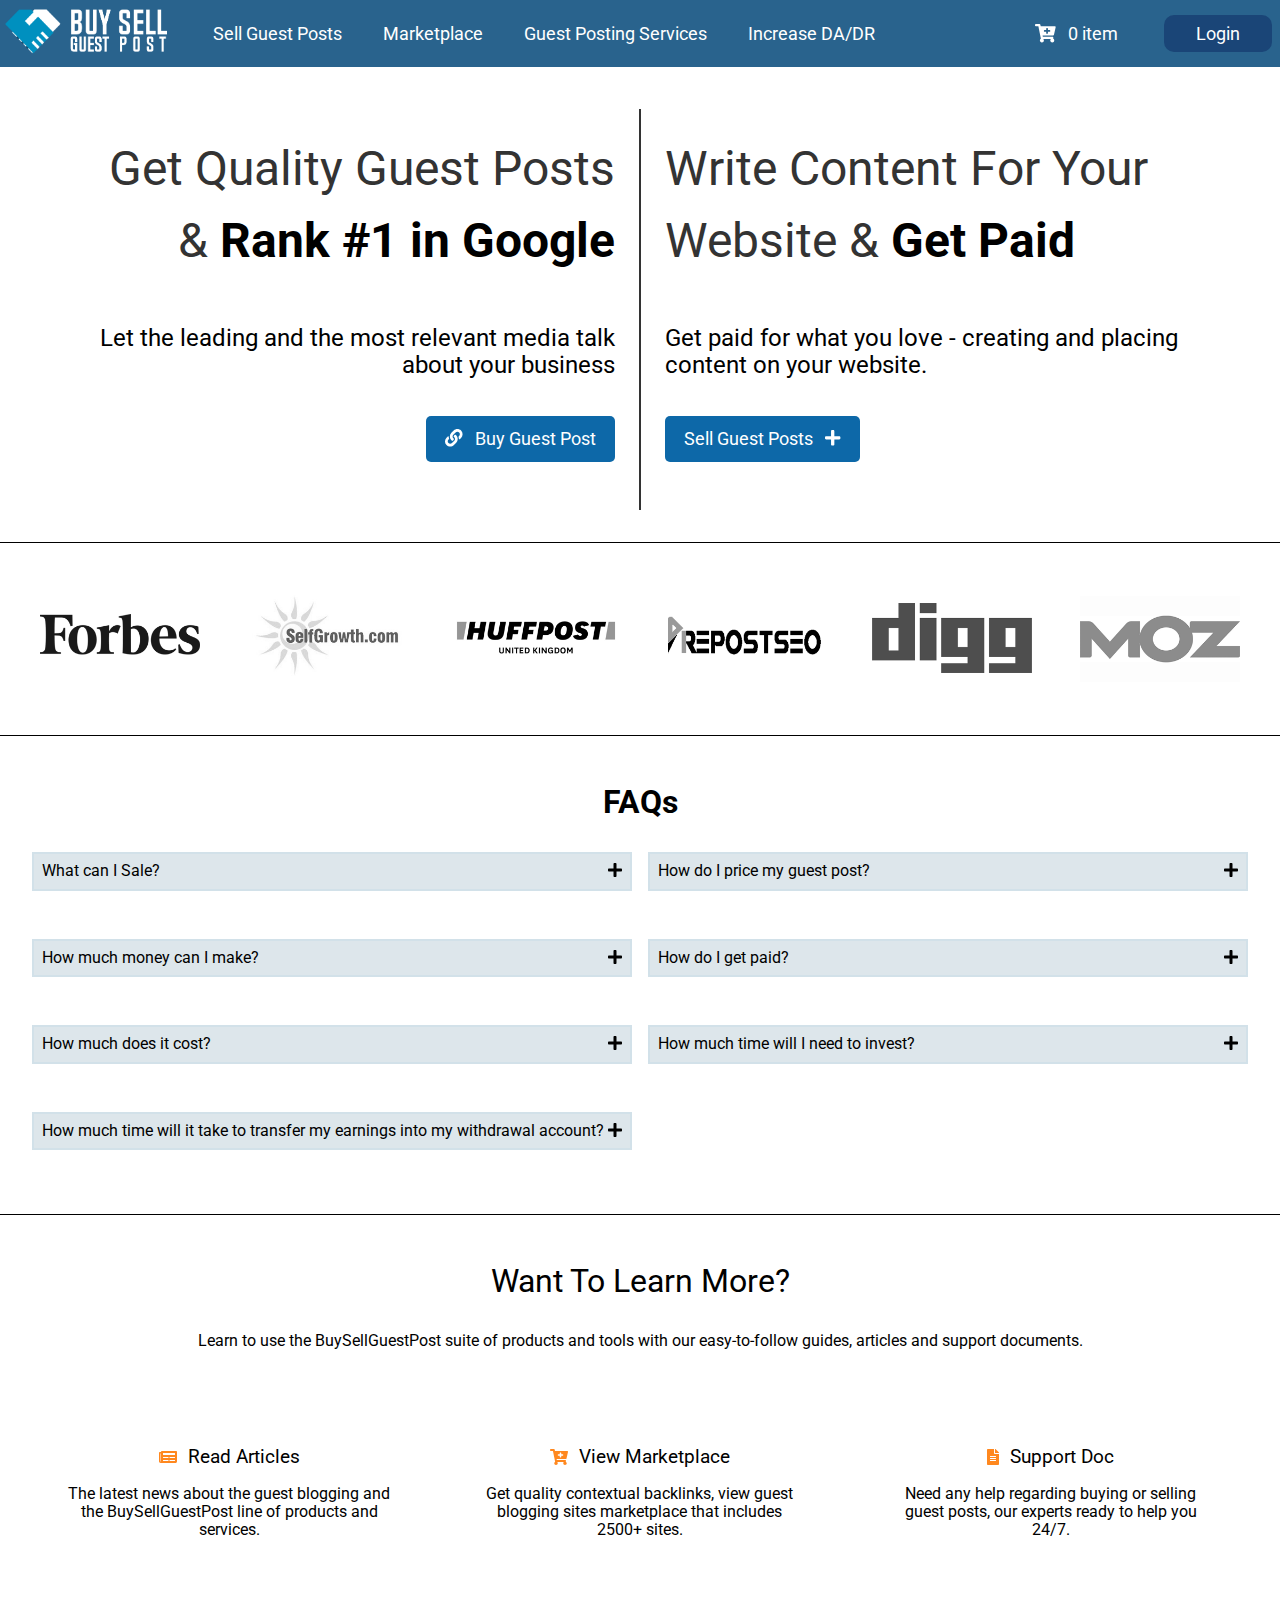
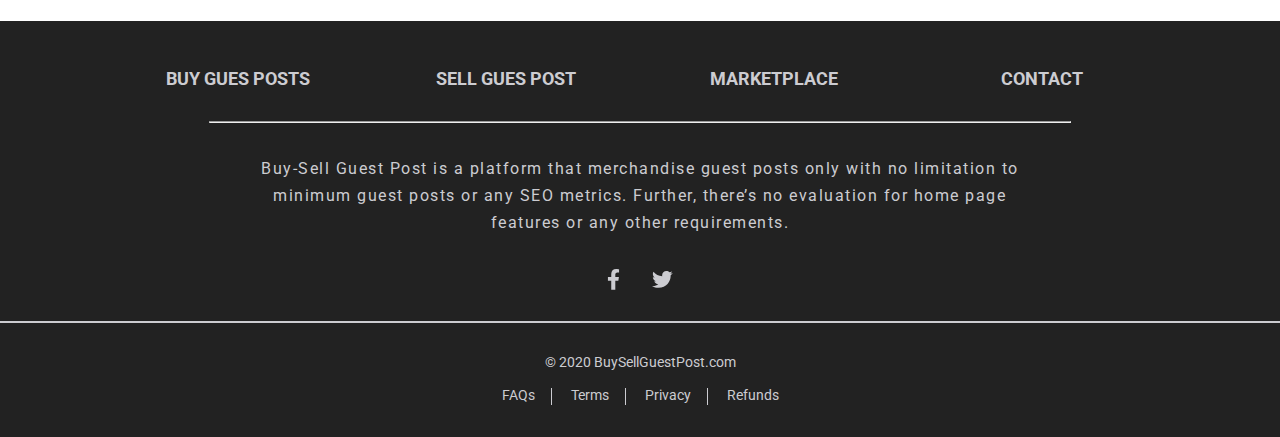
<file: index.html>
<!DOCTYPE html>
<html lang="en">

<head>
    <meta charset="UTF-8">
    <meta name="viewport" content="width=device-width, initial-scale=1.0">
    <title>Amit´s Website</title>
    <!-- Here we add Roboto Font of Google -->
    <link rel="preconnect" href="https://fonts.gstatic.com">
    <link rel="stylesheet" id="fontsGoogle">
    <!-- Here we use fontawesome 5.15.1 -->
    <script src="js/allFontAwesome.js"></script>
    <!-- Here we use normalize.css for nomalizer the styles css -->
    <link rel="stylesheet" href="css/normalize.css">
    <!-- Principal Styles -->
    <link rel="stylesheet" href="css/styles.css">
</head>

<body>
    <nav class="navigation" id="nav">
        <div class="nav">
            <div class="cMenuT">
                <a id="lindex">
                    <img src="../../img/logo.png" class="nav__link--logo" alt="Logo X">
                </a>
                <div id="menuT" class="navigation__menuT">
                    <i class="fas fa-bars"></i>
                </div>
            </div>
            <div class="contMenu desactive" id="contNav">
                <div class="nav__link">
                    <ul class="nav__link--navbar">
                        <li class="navbar">
                            <a class="navbar__link" id="lsgp">Sell Guest Posts</a>
                        </li>
                        <li class="navbar">
                            <a class="navbar__link" id="lmp">Marketplace</a>
                        </li>
                        <li class="navbar">
                            <a class="navbar__link" id="lgps">Guest Posting Services</a>
                        </li>
                        <li class="navbar">
                            <a class="navbar__link" id="ldaDr">Increase DA/DR</a>
                        </li>
                    </ul>
                </div>
                <div class="nav__cardAndLogin">
                    <ul class="nav__cardAndLogin--ul">
                        <a class="cart" id="lcart">
                            <li class="numberItem"><i class="fas fa-cart-plus cart"></i> 0 item</li>
                        </a>
                        <li class="login"><a id="llogin">Login</a></li>
                    </ul>
                </div>
            </div>
        </div>
    </nav>
    <main class="main mainA" id="fean">
        <article class="main__article text-right-b">
            <h2 class="main__article--title">
                Get Quality Guest Posts & <strong>Rank #1 in Google</strong>
            </h2>
            <p class="main__article--text">
                Let the leading and the most relevant media talk about your business
            </p>
            <div>
                <a id="bBgp" class="btn"><i class="fas fa-link iconBtn-right"></i> Buy Guest Post</a>
            </div>
        </article>
        <article class="main__article text-left-b">
            <h2 class="main__article--title">
                Write Content For Your Website & <strong>Get Paid</strong>
            </h2>
            <p class="main__article--text">
                Get paid for what you love - creating and placing content on your website.
            </p>
            <div>
                <a id="bSgp" class="btn">Sell Guest Posts <i class="fas fa-plus iconBtn-left"></i></a>
            </div>
        </article>
    </main>
    <div class="patners">
        <img src="img/f-1.png" class="patners__img" alt="">
        <img src="img/f-2.png" class="patners__img" alt="">
        <img src="img/f-3.png" class="patners__img" alt="">
        <img src="img/f-4.png" class="patners__img" alt="">
        <img src="img/f-5.png" class="patners__img" alt="">
        <img src="img/f-6.png" class="patners__img" alt="">
    </div>
    <div class="contFaqs">
        <h2 class="faqsTitle">
            FAQs
        </h2>
        <div class="faqs">
            <div class="faqs__item">
                <p class="btnItem">
                    What can I Sale?
                    <spam class="plus">
                        <i class="fas fa-plus"></i>
                    </spam>
                    <spam class="minus">
                        <i class="fas fa-minus"></i>
                    </spam>
                </p>
                <div class="contentFaqs">
                    <p>
                        Buy-Sell Guest Post is a platform that merchandise guest posts only with no limitation to
                        minimum guest posts or any SEO metrics. Further, there’s no evaluation for home page features or
                        any
                        other requirements.
                    </p>
                </div>
            </div>
            <div class="faqs__item">
                <p class="btnItem">
                    How do I price my guest post?
                    <spam class="plus">
                        <i class="fas fa-plus"></i>
                    </spam>
                    <spam class="minus">
                        <i class="fas fa-minus"></i>
                    </spam>
                </p>
                <div class="contentFaqs">
                    <p>
                        You can price the guest post whatever you want. On BSGP, the pricing starts from $5 while it
                        goes for unlimited valuation. It is recommended to set your price according to the value of your
                        website.
                    </p>
                </div>
            </div>
            <div class="faqs__item">
                <p class="btnItem">
                    How much money can I make?
                    <spam class="plus">
                        <i class="fas fa-plus"></i>
                    </spam>
                    <spam class="minus">
                        <i class="fas fa-minus"></i>
                    </spam>
                </p>
                <div class="contentFaqs">
                    <p>
                        This is depending on you because many of the sellers are working full time while some are
                        considering this platform as part-time work. You can use the BSGP platform as much as you want
                        and make some extra money out of it.
                    </p>
                </div>
            </div>
            <div class="faqs__item">
                <p class="btnItem">
                    How do I get paid?
                    <spam class="plus">
                        <i class="fas fa-plus"></i>
                    </spam>
                    <spam class="minus">
                        <i class="fas fa-minus"></i>
                    </spam>
                </p>
                <div class="contentFaqs">
                    <p>
                        Once you complete your order, you can withdraw your balance anytime through your buyer/seller
                        account. Currently, we have two methods for withdrawal including PayPal and Pioneer.
                    </p>
                </div>
            </div>
            <div class="faqs__item">
                <p class="btnItem">
                    How much does it cost?
                    <spam class="plus">
                        <i class="fas fa-plus"></i>
                    </spam>
                    <spam class="minus">
                        <i class="fas fa-minus"></i>
                    </spam>
                </p>
                <div class="contentFaqs">
                    <p>
                        There are no joining fees for the BSGP whereas you don’t any subscription charges to list your
                        websites. We just charge 10% of each transaction while the rest 90% is yours.
                    </p>
                </div>
            </div>
            <div class="faqs__item">
                <p class="btnItem">
                    How much time will I need to invest?
                    <spam class="plus">
                        <i class="fas fa-plus"></i>
                    </spam>
                    <spam class="minus">
                        <i class="fas fa-minus"></i>
                    </spam>
                </p>
                <div class="contentFaqs">
                    <p>
                        This platform is very flexible. Once you learn the methods of performing in the marketplace then
                        the time depends on you. You can work for a spare time while this platform is available to work
                        for full time.
                    </p>
                </div>
            </div>
            <div class="faqs__item">
                <p class="btnItem">
                    How much time will it take to transfer my earnings into my withdrawal account?
                    <spam class="plus">
                        <i class="fas fa-plus"></i>
                    </spam>
                    <spam class="minus">
                        <i class="fas fa-minus"></i>
                    </spam>
                </p>
                <div class="contentFaqs">
                    <p>
                        Once you complete your order, your earnings would be transferred to your BSGP account
                        immediately. It would require 30 days to transfer it in your withdrawal account (PayPal or
                        Payoneer).
                        <br>
                        <br>
                        Please note that we review every payment withdrawal request. Kindy make sure your given
                        backlinks stay live to make your payment clear.

                    </p>
                </div>
            </div>
        </div>
    </div>
    <div class="learn tac">
        <h2 class="learn__title">
            Want To Learn More?
        </h2>
        <p class="learn__description">
            Learn to use the BuySellGuestPost suite of products and tools with our easy-to-follow guides, articles and
            support documents.
        </p>
        <div class="learn__more">
            <div class="learnCard">
                <div class="learTitle">
                    <div class="iconLearn">
                        <i class="fas fa-newspaper"></i>
                    </div>
                    <h3>Read Articles</h3>
                </div>
                <p>
                    The latest news about the guest blogging and the BuySellGuestPost line of products and services.
                </p>
            </div>
            <a class="learnCard" id="linkM">
                <div class="learTitle">
                    <div class="iconLearn">
                        <i class="fas fa-cart-plus"></i>
                    </div>
                    <h3>View Marketplace</h3>
                </div>
                <p>
                    Get quality contextual backlinks, view guest blogging sites marketplace that includes 2500+ sites.
                </p>
            </a>
            <div class="learnCard">
                <div class="learTitle">
                    <div class="iconLearn">
                        <i class="fas fa-file-alt"></i>
                    </div>
                    <h3>Support Doc</h3>
                </div>
                <p>
                    Need any help regarding buying or selling guest posts, our experts ready to help you 24/7.
                </p>
            </div>
        </div>
    </div>
    <footer class="footer">
        <div class="firtSection">
            <div class="footer__links">
                <a href="#" class="linksF" id="fbgp">Buy gues posts</a>
                <a href="#" class="linksF" id="fsgp">Sell gues post</a>
                <a href="#" class="linksF" id="fmp">Marketplace</a>
                <a href="#" class="linksF" id="fb">Blog</a>
                <a href="#" class="linksF" id="fc">Contact</a>
            </div>
            <hr class="fS">
            <div class="footer__description">
                Buy-Sell Guest Post is a platform that merchandise guest posts only with no limitation to minimum guest
                posts or any SEO metrics. Further, there’s no evaluation for home page features or any other
                requirements.
            </div>
            <div class="social">
                <i class="socialIcons fab fa-facebook-f"></i>
                <i class="socialIcons fab fa-twitter"></i>
            </div>
        </div>
        <div class="secondSection">
            &copy; 2020 BuySellGuestPost.com
            <div class="secondSectionLink">
                <a href="#" class="sSecLink" id="ff">FAQs</a>
                <a href="#" class="sSecLink" id="ft">Terms</a>
                <a href="#" class="sSecLink" id="fp">Privacy</a>
                <a href="#" class="sSecLink" id="fr">Refunds</a>
            </div>
        </div>
    </footer>
    <script src="js/main.js"></script>
    <script>
        //   "b" does reference to button or a with class btn
        let bsgp = document.getElementById("bSgp"),
            bbgp = document.getElementById("bBgp")
        bsgp.href = sgp;
        bbgp.href = mp;
    </script>
</body>

</html>
</file>
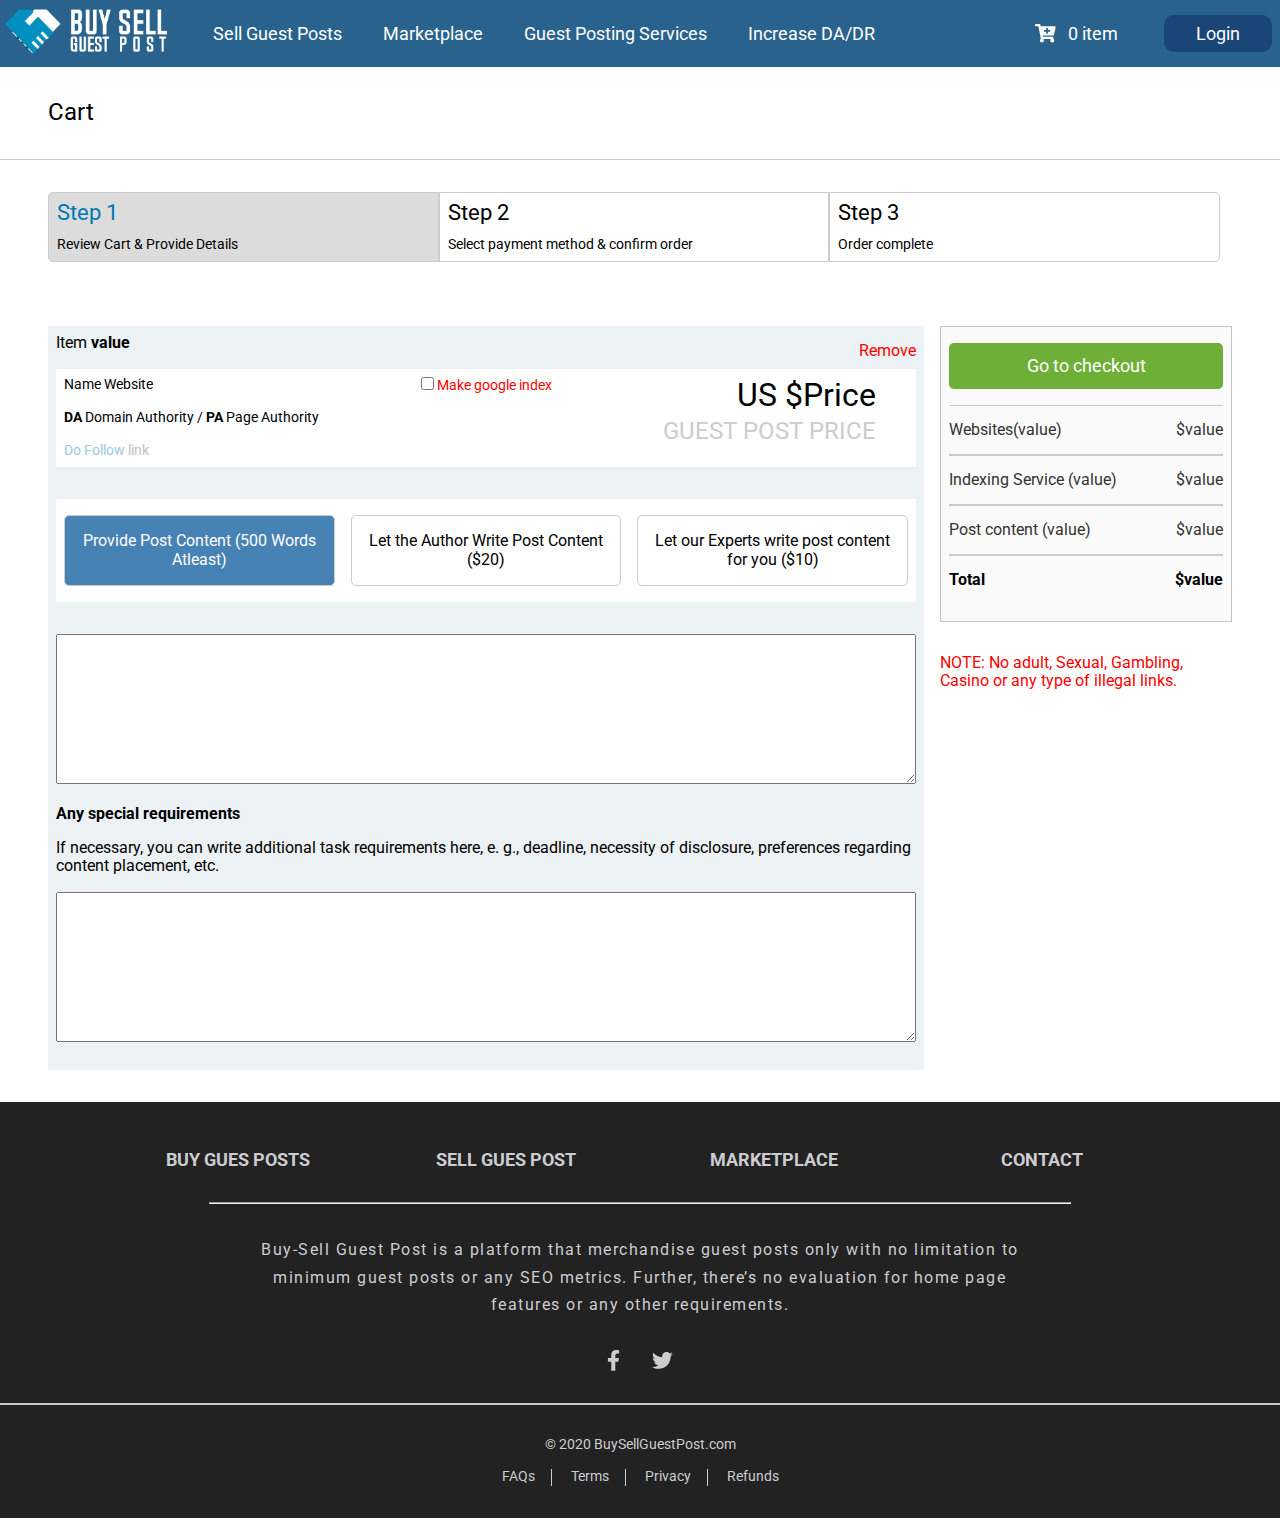
<file: pages/cart/index.html>
<!DOCTYPE html>
<html lang="en">

<head>
    <meta charset="UTF-8">
    <meta name="viewport" content="width=device-width, initial-scale=1.0">
    <title>Cart</title>
    <!-- Here we add Roboto Font of Google -->
    <link rel="preconnect" href="https://fonts.gstatic.com">
    <link rel="stylesheet" id="fontsGoogle">
    <!-- Here we use fontawesome 5.15.1 -->
    <script src="../../js/allFontAwesome.js"></script>
    <!-- Here we use normalize.css for nomalizer the styles css -->
    <link rel="stylesheet" href="../../css/normalize.css">
    <!-- Principal Styles -->
    <link rel="stylesheet" href="../../css/styles.css">
    <!-- Styles of the pages -->
    <link rel="stylesheet" href="cart.css">
</head>

<body>
    <nav class="navigation" id="nav">
        <div class="nav">
            <div class="cMenuT">
                <a id="lindex">
                    <img src="../../img/logo.png" class="nav__link--logo" alt="Logo X">
                </a>
                <div id="menuT" class="navigation__menuT">
                    <i class="fas fa-bars"></i>
                </div>
            </div>
            <div class="contMenu desactive" id="contNav">
                <div class="nav__link">
                    <ul class="nav__link--navbar">
                        <li class="navbar">
                            <a class="navbar__link" id="lsgp">Sell Guest Posts</a>
                        </li>
                        <li class="navbar">
                            <a class="navbar__link" id="lmp">Marketplace</a>
                        </li>
                        <li class="navbar">
                            <a class="navbar__link" id="lgps">Guest Posting Services</a>
                        </li>
                        <li class="navbar">
                            <a class="navbar__link" id="ldaDr">Increase DA/DR</a>
                        </li>
                    </ul>
                </div>
                <div class="nav__cardAndLogin">
                    <ul class="nav__cardAndLogin--ul">
                        <a class="cart" id="lcart">
                            <li class="numberItem"><i class="fas fa-cart-plus cart"></i> 0 item</li>
                        </a>
                        <li class="login"><a id="llogin">Login</a></li>
                    </ul>
                </div>
            </div>
        </div>
    </nav>
    <header class="main header" id="fean">
        <h2 class="titleMp">
            Cart
        </h2>
    </header>
    <div class="main mainC">
        <div class="steps">
            <div class="step active">
                <h2 class="titleS">Step 1</h2>
                <p>Review Cart & Provide Details</p>
            </div>
            <div class="step">
                <h2 class="titleS">Step 2</h2>
                <p>Select payment method & confirm order</p>
            </div>
            <div class="step">
                <h2 class="titleS">Step 3</h2>
                <p>Order complete</p>
            </div>
        </div>
    </div>
    <div class="main mBuy">
        <div class="items">
            <form class="item">
                <div class="nI">
                    <p class="dI">Item <span class="dSI">value</span></p>
                    <button class="remove">Remove</button>
                </div>
                <div class="descriptionI">
                    <div class="oneI">
                        <p>Name Website</p><br>
                        <p><span class="dSI">DA</span> Domain Authority / <span class="dSI">PA</span> Page Authority</p>
                        <br>
                        <p class="follow">Do Follow <span class="lFollow">link</span></p>
                    </div>
                    <div class="twoI">
                        <input type="checkbox" name="index" id="index">
                        <label for="index">Make google index</label>
                    </div>
                    <div class="treeI">
                        <p class="price">
                            US $Price
                        </p>
                        <p class="addP">
                            Guest post price
                        </p>
                    </div>
                </div>
                <div class="content">
                    <div class="sChose">
                        <button class="chose active">
                            Provide Post Content (500 Words Atleast)
                        </button>
                        <button class="chose">
                            Let the Author Write Post Content ($20)
                        </button>
                        <button class="chose">
                            Let our Experts write post content for you ($10)
                        </button>
                    </div>
                    <textarea name="post" id="post"></textarea>
                    <p class="titleC">
                        Any special requirements
                    </p>
                    <p class="descriptionC">
                        If necessary, you can write additional task requirements here, e. g., deadline, necessity of
                        disclosure, preferences
                        regarding content placement, etc.
                    </p>
                    <textarea name="addR" id="addR"></textarea>
                </div>
            </form>
        </div>
        <div class="checkout">
            <div class="main cM">
                <a class="btn btnC" id="checkout">
                    Go to checkout
                </a>
                <div class="service">
                    <p>Websites(value)</p>
                    <p>$value</p>
                </div>
                <div class="service">
                    <p>Indexing Service (value)</p>
                    <p>$value</p>
                </div>
                <div class="service">
                    <p>Post content (value)</p>
                    <p>$value</p>
                </div>
                <div class="service t">
                    <p>Total</p>
                    <p>$value</p>
                </div>
            </div>
            <p class="note">
                NOTE: No adult, Sexual, Gambling, Casino or any type of illegal links.
            </p>
        </div>
    </div>
    <footer class="footer">
        <div class="firtSection">
            <div class="footer__links">
                <a href="#" class="linksF" id="fbgp">Buy gues posts</a>
                <a href="#" class="linksF" id="fsgp">Sell gues post</a>
                <a href="#" class="linksF" id="fmp">Marketplace</a>
                <a href="#" class="linksF" id="fb">Blog</a>
                <a href="#" class="linksF" id="fc">Contact</a>
            </div>
            <hr class="fS">
            <div class="footer__description">
                Buy-Sell Guest Post is a platform that merchandise guest posts only with no limitation to minimum guest
                posts or any SEO metrics. Further, there’s no evaluation for home page features or any other
                requirements.
            </div>
            <div class="social">
                <i class="socialIcons fab fa-facebook-f"></i>
                <i class="socialIcons fab fa-twitter"></i>
            </div>
        </div>
        <div class="secondSection">
            &copy; 2020 BuySellGuestPost.com
            <div class="secondSectionLink">
                <a href="#" class="sSecLink" id="ff">FAQs</a>
                <a href="#" class="sSecLink" id="ft">Terms</a>
                <a href="#" class="sSecLink" id="fp">Privacy</a>
                <a href="#" class="sSecLink" id="fr">Refunds</a>
            </div>
        </div>
    </footer>
    <script src="../../js/main.js"></script>
    <script src="main.js">
    </script>
</body>

</html>
</file>
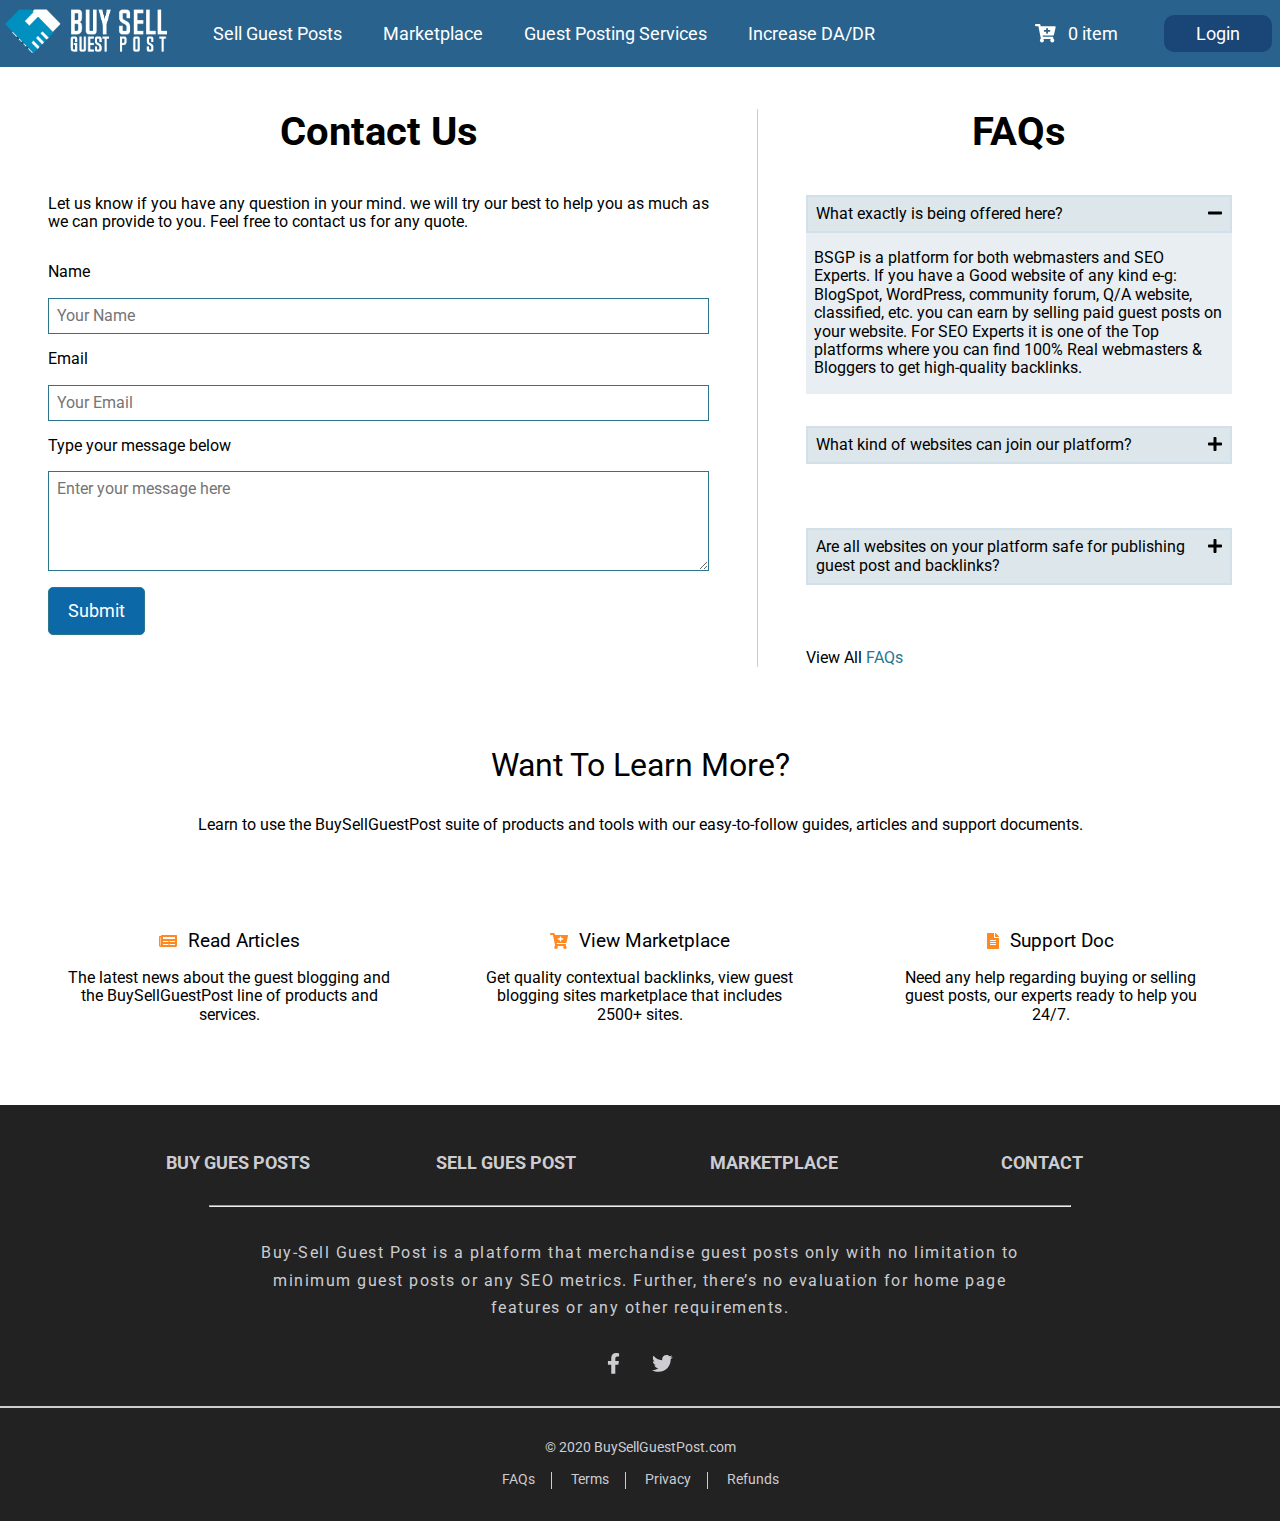
<file: pages/contact/index.html>
<!DOCTYPE html>
<html lang="en">

<head>
    <meta charset="UTF-8">
    <meta name="viewport" content="width=device-width, initial-scale=1.0">
    <title>Contact Us</title>
    <!-- Here we add Roboto Font of Google -->
    <link rel="preconnect" href="https://fonts.gstatic.com">
    <link rel="stylesheet" id="fontsGoogle">
    <!-- Here we use fontawesome 5.15.1 -->
    <script src="../../js/allFontAwesome.js"></script>
    <!-- Here we use normalize.css for nomalizer the styles css -->
    <link rel="stylesheet" href="../../css/normalize.css">
    <!-- Principal Styles -->
    <link rel="stylesheet" href="../../css/styles.css">
    <!-- Styles of the pages -->
    <link rel="stylesheet" href="contact.css">
</head>

<body>
    <nav class="navigation" id="nav">
        <div class="nav">
            <div class="cMenuT">
                <a id="lindex">
                    <img src="../../img/logo.png" class="nav__link--logo" alt="Logo X">
                </a>
                <div id="menuT" class="navigation__menuT">
                    <i class="fas fa-bars"></i>
                </div>
            </div>
            <div class="contMenu desactive" id="contNav">
                <div class="nav__link">
                    <ul class="nav__link--navbar">
                        <li class="navbar">
                            <a class="navbar__link" id="lsgp">Sell Guest Posts</a>
                        </li>
                        <li class="navbar">
                            <a class="navbar__link" id="lmp">Marketplace</a>
                        </li>
                        <li class="navbar">
                            <a class="navbar__link" id="lgps">Guest Posting Services</a>
                        </li>
                        <li class="navbar">
                            <a class="navbar__link" id="ldaDr">Increase DA/DR</a>
                        </li>
                    </ul>
                </div>
                <div class="nav__cardAndLogin">
                    <ul class="nav__cardAndLogin--ul">
                        <a class="cart" id="lcart">
                            <li class="numberItem"><i class="fas fa-cart-plus cart"></i> 0 item</li>
                        </a>
                        <li class="login"><a id="llogin">Login</a></li>
                    </ul>
                </div>
            </div>
        </div>
    </nav>
    <div class="main" id="fean">
        <div class="fBlock">
            <h2 class="title">
                Contact Us
            </h2>
            <p class="descriptionF">
                Let us know if you have any question in your mind. we will try our best to help you as much as we can
                provide to you. Feel free to contact us for any quote.
            </p>
            <form action="">
                <label for="name">Name</label>
                <input type="text" id="name" name="name" placeholder="Your Name">
                <label for="Email">Email</label>
                <input type="email" name="email" id="email" placeholder="Your Email">
                <label for="message">Type your message below</label>
                <textarea name="message" id="message" placeholder="Enter your message here"></textarea>
                <input type="submit" value="Submit" class="btn">
            </form>
        </div>
        <div class="sBlock">
            <h2 class="title">
                FAQs
            </h2>
            <div class="faqs">
                <div class="faqs__item">
                    <p class="btnItem active">
                        What exactly is being offered here?
                        <spam class="plus">
                            <i class="fas fa-plus"></i>
                        </spam>
                        <spam class="minus">
                            <i class="fas fa-minus"></i>
                        </spam>
                    </p>
                    <div class="contentFaqs">
                        <p>
                            BSGP is a platform for both webmasters and SEO Experts. If you have a Good website of any
                            kind e-g: BlogSpot, WordPress,
                            community forum, Q/A website, classified, etc. you can earn by selling paid guest posts on
                            your website. For SEO Experts
                            it is one of the Top platforms where you can find 100% Real webmasters & Bloggers to get
                            high-quality backlinks.
                        </p>
                    </div>
                </div>
                <div class="faqs__item">
                    <p class="btnItem">
                        What kind of websites can join our platform?
                        <spam class="plus">
                            <i class="fas fa-plus"></i>
                        </spam>
                        <spam class="minus">
                            <i class="fas fa-minus"></i>
                        </spam>
                    </p>
                    <div class="contentFaqs">
                        <p>
                            Any Type of website can join BSGP for selling guest posts. There is no restriction if you
                            are the owner of forum, web 2.0, blog, Q-A site or an author of some premium websites, you
                            can submit website and sell guest posts.
                        </p>
                    </div>
                </div>
                <div class="faqs__item">
                    <p class="btnItem">
                        Are all websites on your platform safe for publishing guest post and backlinks?
                        <spam class="plus">
                            <i class="fas fa-plus"></i>
                        </spam>
                        <spam class="minus">
                            <i class="fas fa-minus"></i>
                        </spam>
                    </p>
                    <div class="contentFaqs">
                        <p>
                            Yes, it 100% Safe for SEO and backlinks. Any Guest post your purchase came from a real
                            website. BSGP post is a marketplace where different bloggers have submitted their websites.
                            These websites are 100% real and filtered from our quality department.
                        </p>
                    </div>
                </div>
            </div>
            <p>View All <a href="/pages/faqs" class="lF">FAQs</a></p>
        </div>
    </div>
    <div class="learn tac">
        <h2 class="learn__title">
            Want To Learn More?
        </h2>
        <p class="learn__description">
            Learn to use the BuySellGuestPost suite of products and tools with our easy-to-follow guides, articles
            and
            support documents.
        </p>
        <div class="learn__more">
            <div class="learnCard">
                <div class="learTitle">
                    <div class="iconLearn">
                        <i class="fas fa-newspaper"></i>
                    </div>
                    <h3>Read Articles</h3>
                </div>
                <p>
                    The latest news about the guest blogging and the BuySellGuestPost line of products and services.
                </p>
            </div>
            <a class="learnCard" id="linkM">
                <div class="learTitle">
                    <div class="iconLearn">
                        <i class="fas fa-cart-plus"></i>
                    </div>
                    <h3>View Marketplace</h3>
                </div>
                <p>
                    Get quality contextual backlinks, view guest blogging sites marketplace that includes 2500+
                    sites.
                </p>
            </a>
            <div class="learnCard">
                <div class="learTitle">
                    <div class="iconLearn">
                        <i class="fas fa-file-alt"></i>
                    </div>
                    <h3>Support Doc</h3>
                </div>
                <p>
                    Need any help regarding buying or selling guest posts, our experts ready to help you 24/7.
                </p>
            </div>
        </div>
    </div>
    <footer class="footer">
        <div class="firtSection">
            <div class="footer__links">
                <a href="#" class="linksF" id="fbgp">Buy gues posts</a>
                <a href="#" class="linksF" id="fsgp">Sell gues post</a>
                <a href="#" class="linksF" id="fmp">Marketplace</a>
                <a href="#" class="linksF" id="fb">Blog</a>
                <a href="#" class="linksF" id="fc">Contact</a>
            </div>
            <hr class="fS">
            <div class="footer__description">
                Buy-Sell Guest Post is a platform that merchandise guest posts only with no limitation to minimum guest
                posts or any SEO metrics. Further, there’s no evaluation for home page features or any other
                requirements.
            </div>
            <div class="social">
                <i class="socialIcons fab fa-facebook-f"></i>
                <i class="socialIcons fab fa-twitter"></i>
            </div>
        </div>
        <div class="secondSection">
            &copy; 2020 BuySellGuestPost.com
            <div class="secondSectionLink">
                <a href="#" class="sSecLink" id="ff">FAQs</a>
                <a href="#" class="sSecLink" id="ft">Terms</a>
                <a href="#" class="sSecLink" id="fp">Privacy</a>
                <a href="#" class="sSecLink" id="fr">Refunds</a>
            </div>
        </div>
    </footer>
    <script src="../../js/main.js"></script>
</body>

</html>
</file>
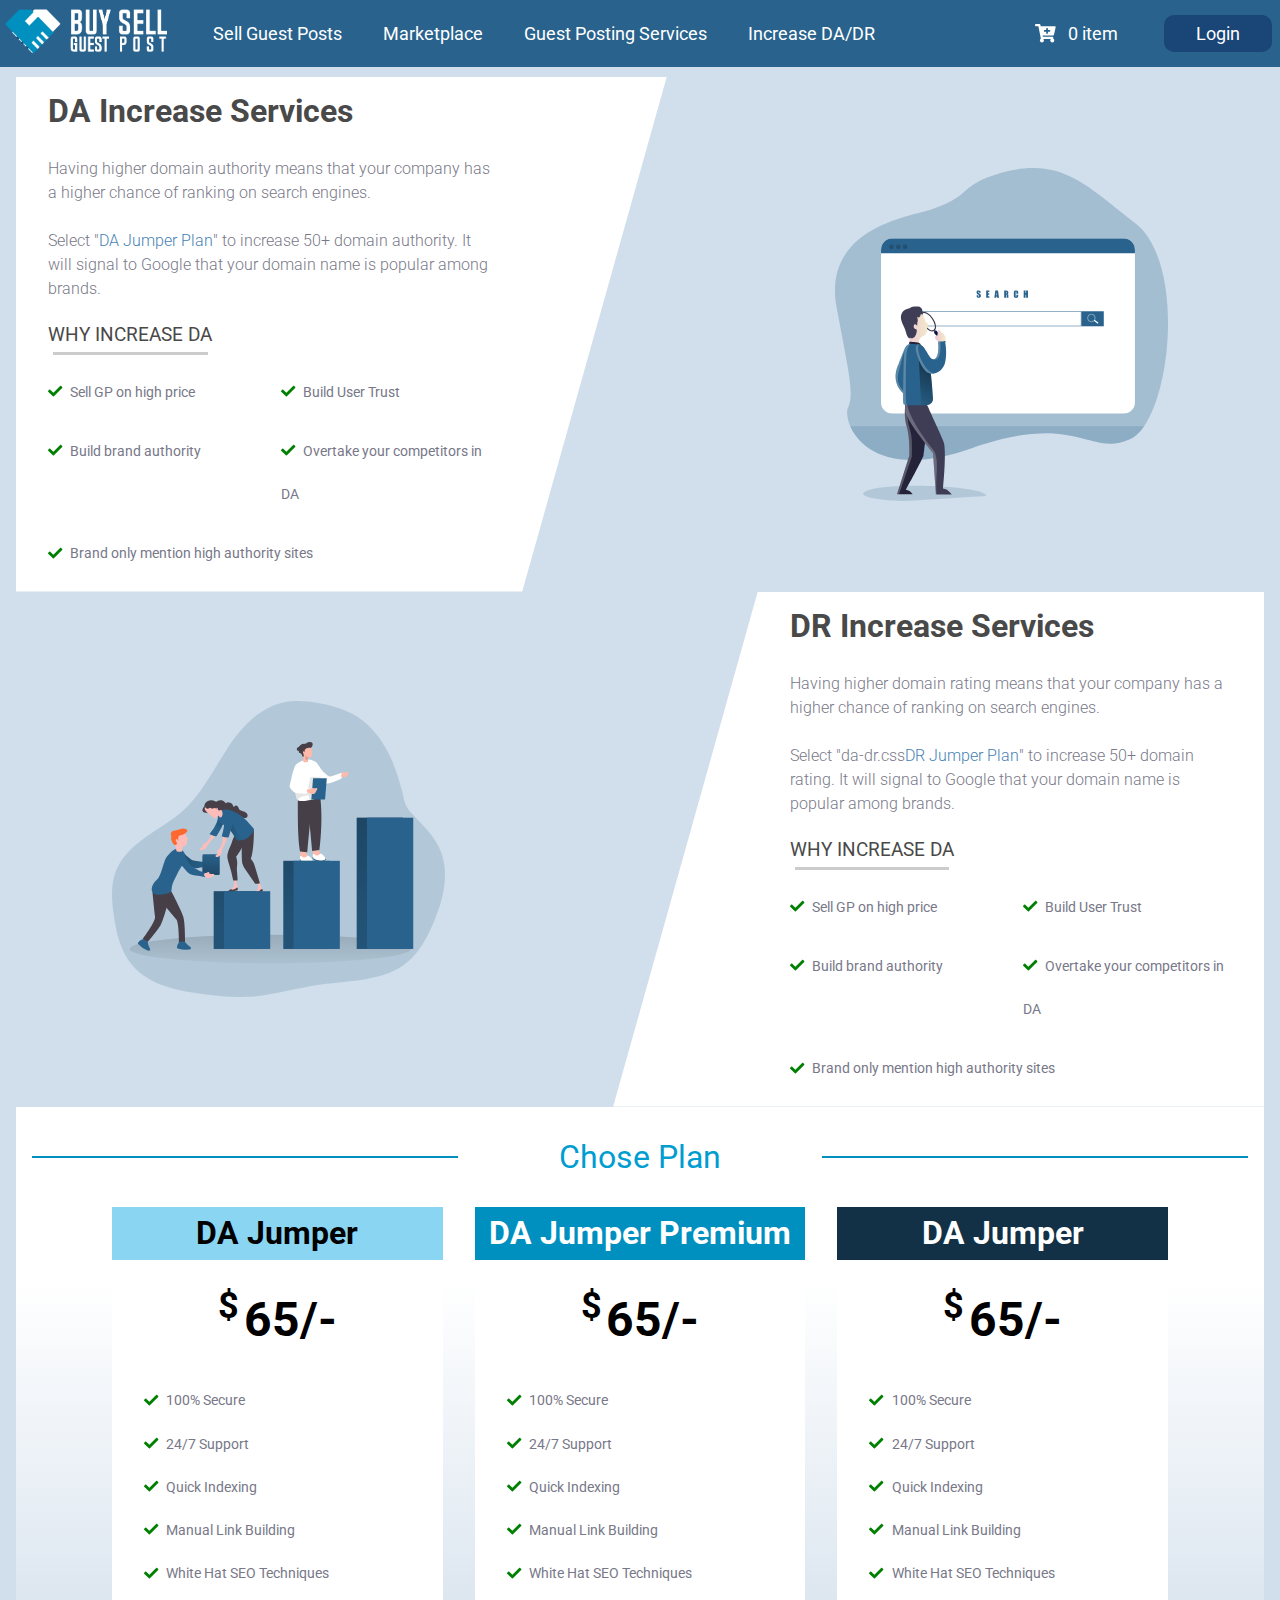
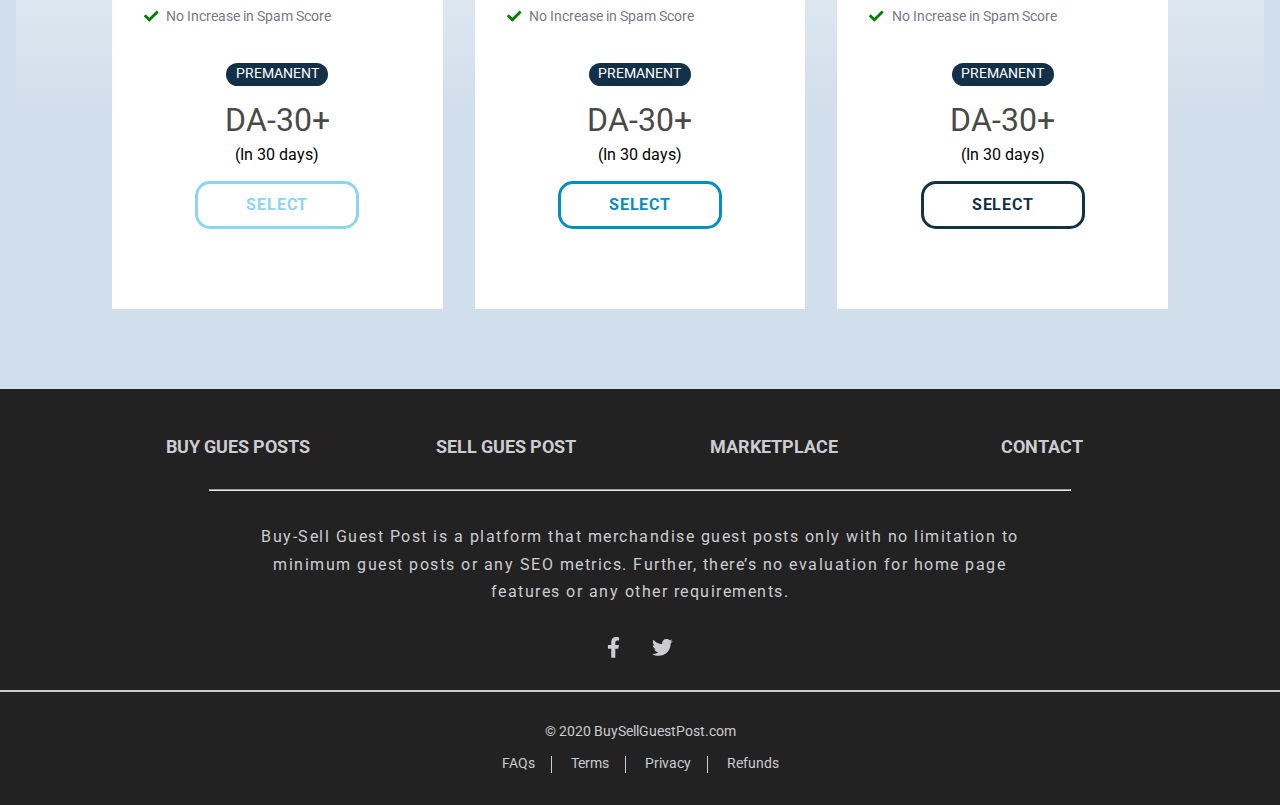
<file: pages/da-dr/index.html>
<!DOCTYPE html>
<html lang="en">

<head>
    <meta charset="UTF-8">
    <meta name="viewport" content="width=device-width, initial-scale=1.0">
    <title>Increase DA/DR</title>
    <!-- Here we add Roboto Font of Google -->
    <link rel="preconnect" href="https://fonts.gstatic.com">
    <link rel="stylesheet" id="fontsGoogle">
    <!-- Here we use fontawesome 5.15.1 -->
    <script src="../../js/allFontAwesome.js"></script>
    <!-- Here we use normalize.css for nomalizer the styles css -->
    <link rel="stylesheet" href="../../css/normalize.css">
    <!-- Principal Styles -->
    <link rel="stylesheet" href="../../css/styles.css">
    <!-- Styles of the pages -->
    <link rel="stylesheet" href="da-dr.css">
</head>

<body>
    <nav class="navigation" id="nav">
        <div class="nav">
            <div class="cMenuT">
                <a id="lindex">
                    <img src="../../img/logo.png" class="nav__link--logo" alt="Logo X">
                </a>
                <div id="menuT" class="navigation__menuT">
                    <i class="fas fa-bars"></i>
                </div>
            </div>
            <div class="contMenu desactive" id="contNav">
                <div class="nav__link">
                    <ul class="nav__link--navbar">
                        <li class="navbar">
                            <a class="navbar__link" id="lsgp">Sell Guest Posts</a>
                        </li>
                        <li class="navbar">
                            <a class="navbar__link" id="lmp">Marketplace</a>
                        </li>
                        <li class="navbar">
                            <a class="navbar__link" id="lgps">Guest Posting Services</a>
                        </li>
                        <li class="navbar">
                            <a class="navbar__link" id="ldaDr">Increase DA/DR</a>
                        </li>
                    </ul>
                </div>
                <div class="nav__cardAndLogin">
                    <ul class="nav__cardAndLogin--ul">
                        <a class="cart" id="lcart">
                            <li class="numberItem"><i class="fas fa-cart-plus cart"></i> 0 item</li>
                        </a>
                        <li class="login"><a id="llogin">Login</a></li>
                    </ul>
                </div>
            </div>
        </div>
    </nav>
    <div class="main" id="fean">
        <div class="one">
            <div class="text cpl">
                <div class="cont">
                    <h1 class="titleText">
                        DA Increase Services
                    </h1>
                    <p class="descriptionText">
                        Having higher domain authority means that your company has a higher chance of ranking on search
                        engines.
                        <br><br>
                        Select "<a href="#planJumper" class="linkText">DA Jumper Plan</a>" to increase 50+ domain
                        authority.
                        It will signal
                        to
                        Google
                        that your domain name
                        is popular
                        among brands.
                    </p>
                    <h3 class="miniTitle">
                        WHY INCREASE DA
                        <hr class="line">
                    </h3>
                    <ul class="ulDescription">
                        <div class="liDescriptionDivision">
                            <li class="liDescription">
                                <div class="iconLi">
                                    <i class="fas fa-check"></i>
                                </div>
                                Sell GP on high price
                            </li>
                            <li class="liDescription">
                                <div class="iconLi">
                                    <i class="fas fa-check"></i>
                                </div>
                                Build User Trust
                            </li>
                            <li class="liDescription">
                                <div class="iconLi">
                                    <i class="fas fa-check"></i>
                                </div>
                                Build brand authority
                            </li>
                            <li class="liDescription">
                                <div class="iconLi">
                                    <i class="fas fa-check"></i>
                                </div>
                                Overtake your competitors in DA
                            </li>
                        </div>
                        <li class="liDescription">
                            <div class="iconLi">
                                <i class="fas fa-check"></i>
                            </div>
                            Brand only mention high authority sites
                        </li>
                    </ul>
                </div>
            </div>
            <div class="cImg">
                <img src="search_engine.svg" alt="seo" class="img">
            </div>
        </div>
        <div class="two">
            <div class="cImg">
                <img src="ranking.svg" alt="seo" class="img">
            </div>
            <div class="text tTwo cpr">
                <div class="cont">
                    <h2 class="titleText">
                        DR Increase Services
                    </h2>
                    <p class="descriptionText">
                        Having higher domain rating means that your company has a higher chance of ranking on search
                        engines.
                        <br><br>
                        Select "da-dr.css<a href="#planJumper" class="linkText">DR Jumper Plan</a>" to increase 50+
                        domain
                        rating. It will
                        signal to
                        Google
                        that your domain
                        name is popular among brands.
                    </p>
                    <h3 class="miniTitle">
                        WHY INCREASE DA
                        <hr class="line">
                    </h3>
                    <ul class="ulDescription">
                        <div class="liDescriptionDivision">
                            <li class="liDescription">
                                <div class="iconLi">
                                    <i class="fas fa-check"></i>
                                </div>
                                Sell GP on high price
                            </li>
                            <li class="liDescription">
                                <div class="iconLi">
                                    <i class="fas fa-check"></i>
                                </div>
                                Build User Trust
                            </li>
                            <li class="liDescription">
                                <div class="iconLi">
                                    <i class="fas fa-check"></i>
                                </div>
                                Build brand authority
                            </li>
                            <li class="liDescription">
                                <div class="iconLi">
                                    <i class="fas fa-check"></i>
                                </div>
                                Overtake your competitors in DA
                            </li>
                        </div>
                        <li class="liDescription">
                            <div class="iconLi">
                                <i class="fas fa-check"></i>
                            </div>
                            Brand only mention high authority sites
                        </li>
                    </ul>
                </div>
            </div>
        </div>
        <div class="plans">
            <div class="contTitlePlans">
                <hr class="hrp">
                <h2 class="titlePlan">
                    Chose Plan
                </h2>
                <hr class="hrp">
            </div>
            <div class="contCards">
                <div class="card">
                    <h3 id="planJumper" class="titleCards">
                        DA Jumper
                    </h3>
                    <p class="priceCard">
                        <sup class="dollar">$</sup>65/-
                    </p>
                    <ul class="ulDescription ulCard">
                        <li class="liDescription">
                            <div class="iconLi">
                                <i class="fas fa-check"></i>
                            </div>
                            100% Secure
                        </li>
                        <li class="liDescription">
                            <div class="iconLi">
                                <i class="fas fa-check"></i>
                            </div>
                            24/7 Support
                        </li>
                        <li class="liDescription">
                            <div class="iconLi">
                                <i class="fas fa-check"></i>
                            </div>
                            Quick Indexing
                        </li>
                        <li class="liDescription">
                            <div class="iconLi">
                                <i class="fas fa-check"></i>
                            </div>
                            Manual Link Building
                        </li>
                        <li class="liDescription">
                            <div class="iconLi">
                                <i class="fas fa-check"></i>
                            </div>
                            White Hat SEO Techniques
                        </li>
                        <li class="liDescription">
                            <div class="iconLi">
                                <i class="fas fa-check"></i>
                            </div>
                            No Increase in Spam Score
                        </li>
                    </ul>
                    <span class="tagCard">PREMANENT</span>
                    <div class="daIncrement">
                        <p class="descriptionSDa">
                            DA-30+
                        </p>
                        <span class="daISpan">(In 30 days)</span>
                    </div>
                    <button class="btnCard">Select</button>
                </div>
                <div class="card">
                    <h3 id="planJumper" class="titleCards">
                        DA Jumper Premium
                    </h3>
                    <p class="priceCard">
                        <sup class="dollar">$</sup>65/-
                    </p>
                    <ul class="ulDescription ulCard">
                        <li class="liDescription">
                            <div class="iconLi">
                                <i class="fas fa-check"></i>
                            </div>
                            100% Secure
                        </li>
                        <li class="liDescription">
                            <div class="iconLi">
                                <i class="fas fa-check"></i>
                            </div>
                            24/7 Support
                        </li>
                        <li class="liDescription">
                            <div class="iconLi">
                                <i class="fas fa-check"></i>
                            </div>
                            Quick Indexing
                        </li>
                        <li class="liDescription">
                            <div class="iconLi">
                                <i class="fas fa-check"></i>
                            </div>
                            Manual Link Building
                        </li>
                        <li class="liDescription">
                            <div class="iconLi">
                                <i class="fas fa-check"></i>
                            </div>
                            White Hat SEO Techniques
                        </li>
                        <li class="liDescription">
                            <div class="iconLi">
                                <i class="fas fa-check"></i>
                            </div>
                            No Increase in Spam Score
                        </li>
                    </ul>
                    <span class="tagCard">PREMANENT</span>
                    <div class="daIncrement">
                        <p class="descriptionSDa">
                            DA-30+
                        </p>
                        <span class="daISpan">(In 30 days)</span>
                    </div>
                    <button class="btnCard">Select</button>
                </div>
                <div class="card">
                    <h3 id="planJumper" class="titleCards">
                        DA Jumper
                    </h3>
                    <p class="priceCard">
                        <sup class="dollar">$</sup>65/-
                    </p>
                    <ul class="ulDescription ulCard">
                        <li class="liDescription">
                            <div class="iconLi">
                                <i class="fas fa-check"></i>
                            </div>
                            100% Secure
                        </li>
                        <li class="liDescription">
                            <div class="iconLi">
                                <i class="fas fa-check"></i>
                            </div>
                            24/7 Support
                        </li>
                        <li class="liDescription">
                            <div class="iconLi">
                                <i class="fas fa-check"></i>
                            </div>
                            Quick Indexing
                        </li>
                        <li class="liDescription">
                            <div class="iconLi">
                                <i class="fas fa-check"></i>
                            </div>
                            Manual Link Building
                        </li>
                        <li class="liDescription">
                            <div class="iconLi">
                                <i class="fas fa-check"></i>
                            </div>
                            White Hat SEO Techniques
                        </li>
                        <li class="liDescription">
                            <div class="iconLi">
                                <i class="fas fa-check"></i>
                            </div>
                            No Increase in Spam Score
                        </li>
                    </ul>
                    <span class="tagCard">PREMANENT</span>
                    <div class="daIncrement">
                        <p class="descriptionSDa">
                            DA-30+
                        </p>
                        <span class="daISpan">(In 30 days)</span>
                    </div>
                    <button class="btnCard">Select</button>
                </div>
            </div>
        </div>
    </div>
    <footer class="footer">
        <div class="firtSection">
            <div class="footer__links">
                <a href="#" class="linksF" id="fbgp">Buy gues posts</a>
                <a href="#" class="linksF" id="fsgp">Sell gues post</a>
                <a href="#" class="linksF" id="fmp">Marketplace</a>
                <a href="#" class="linksF" id="fb">Blog</a>
                <a href="#" class="linksF" id="fc">Contact</a>
            </div>
            <hr class="fS">
            <div class="footer__description">
                Buy-Sell Guest Post is a platform that merchandise guest posts only with no limitation to minimum guest
                posts or any SEO metrics. Further, there’s no evaluation for home page features or any other
                requirements.
            </div>
            <div class="social">
                <i class="socialIcons fab fa-facebook-f"></i>
                <i class="socialIcons fab fa-twitter"></i>
            </div>
        </div>
        <div class="secondSection">
            &copy; 2020 BuySellGuestPost.com
            <div class="secondSectionLink">
                <a href="#" class="sSecLink" id="ff">FAQs</a>
                <a href="#" class="sSecLink" id="ft">Terms</a>
                <a href="#" class="sSecLink" id="fp">Privacy</a>
                <a href="#" class="sSecLink" id="fr">Refunds</a>
            </div>
        </div>
    </footer>
    <script src="../../js/main.js"></script>
</body>

</html>
</file>
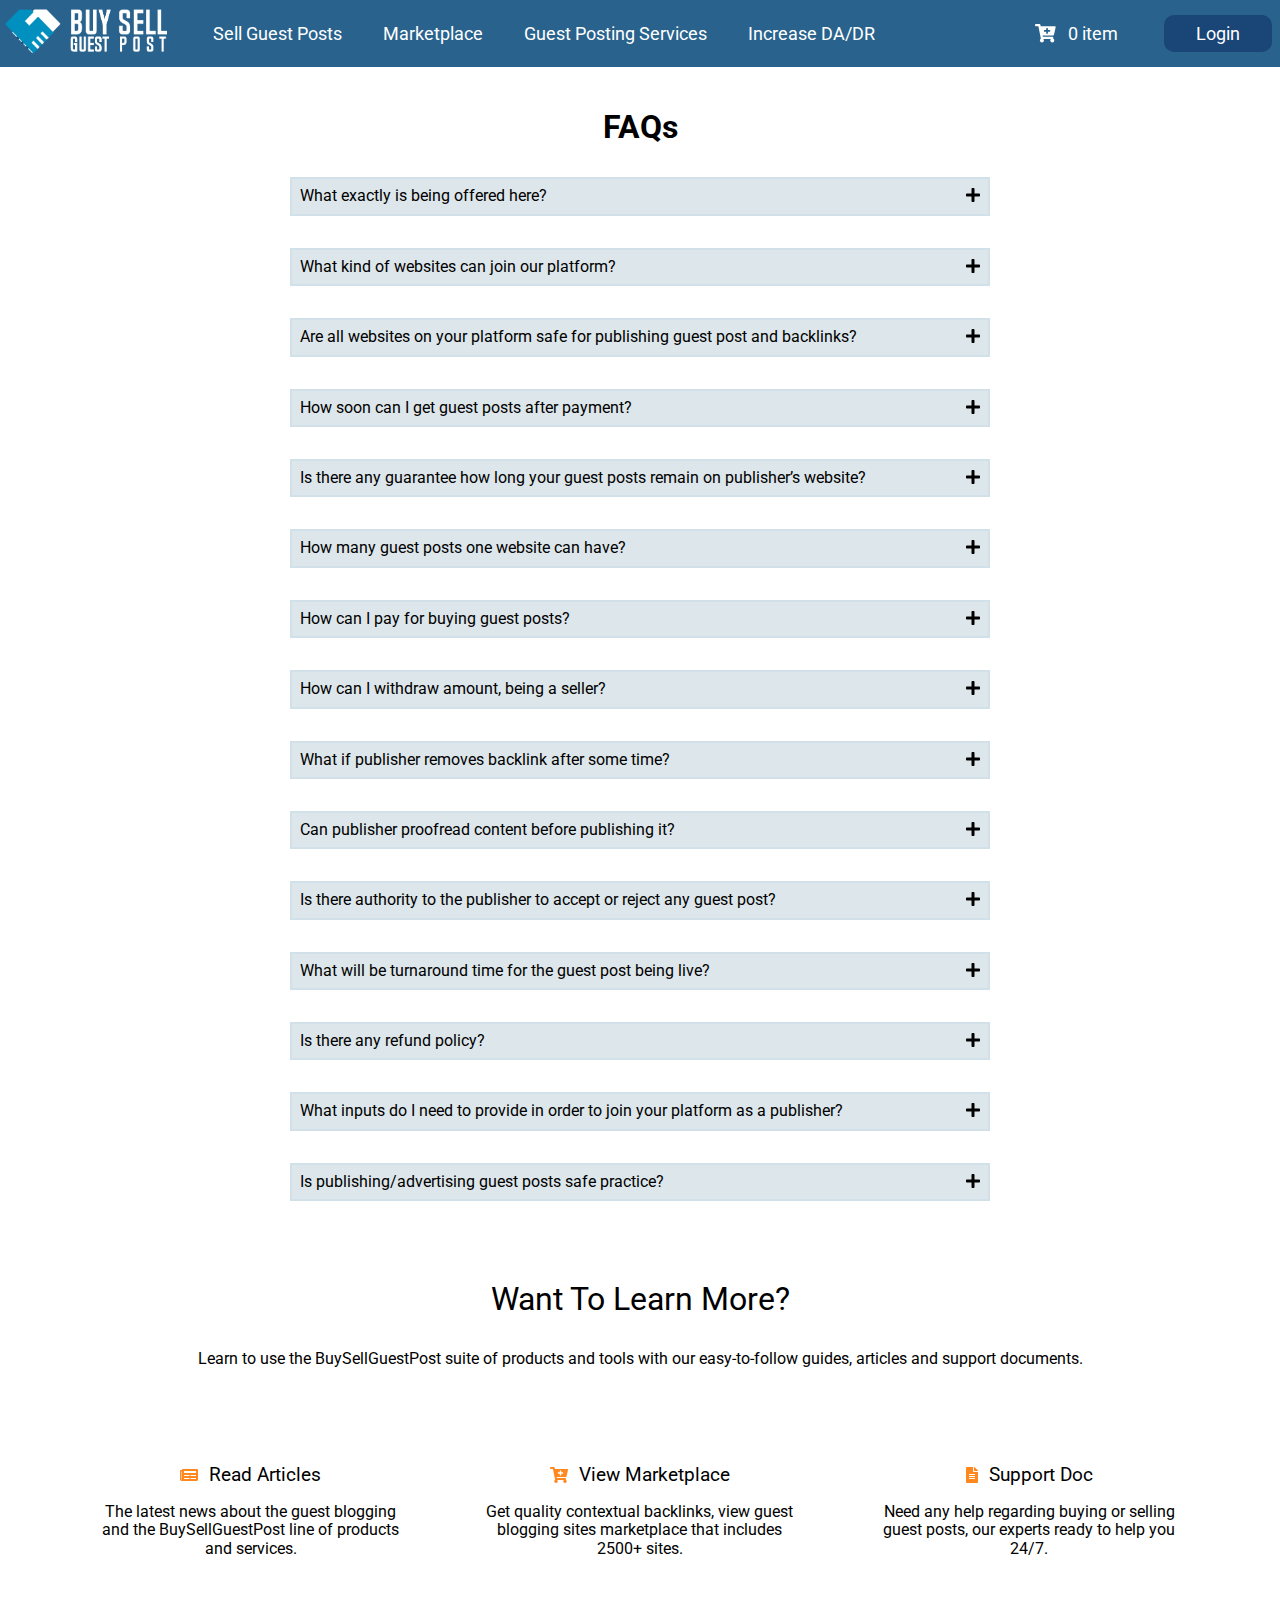
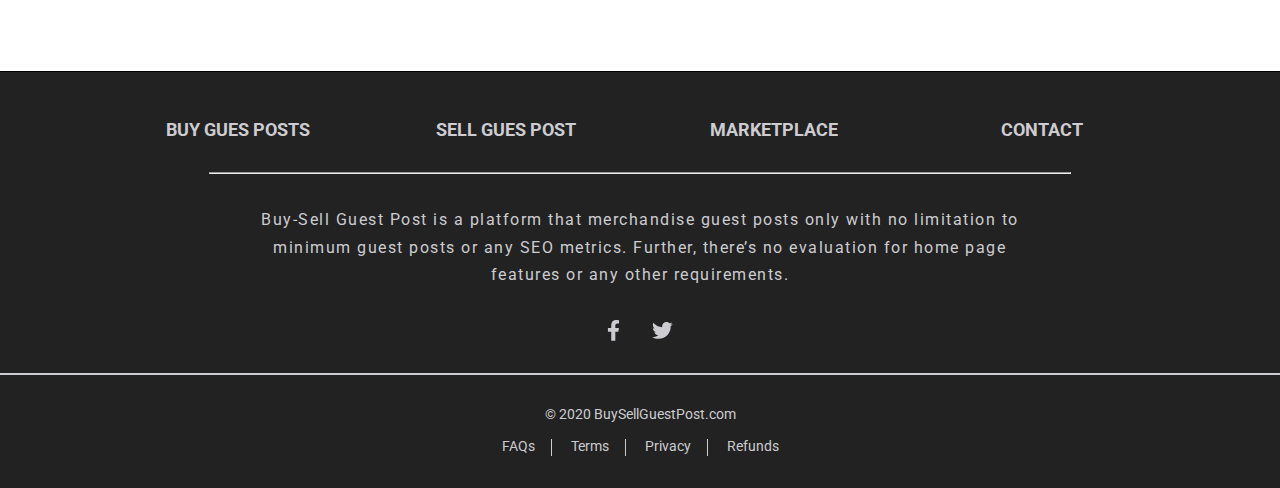
<file: pages/faqs/index.html>
<!DOCTYPE html>
<html lang="en">

<head>
    <meta charset="UTF-8">
    <meta name="viewport" content="width=device-width, initial-scale=1.0">
    <title>FAQs</title>
    <!-- Here we add Roboto Font of Google -->
    <link rel="preconnect" href="https://fonts.gstatic.com">
    <link rel="stylesheet" id="fontsGoogle">
    <!-- Here we use fontawesome 5.15.1 -->
    <script src="../../js/allFontAwesome.js"></script>
    <!-- Here we use normalize.css for nomalizer the styles css -->
    <link rel="stylesheet" href="../../css/normalize.css">
    <!-- Principal Styles -->
    <link rel="stylesheet" href="../../css/styles.css">
    <!-- Styles of the pages -->
    <link rel="stylesheet" href="faqs.css">
</head>

<body>
    <nav class="navigation" id="nav">
        <div class="nav">
            <div class="cMenuT">
                <a id="lindex">
                    <img src="../../img/logo.png" class="nav__link--logo" alt="Logo X">
                </a>
                <div id="menuT" class="navigation__menuT">
                    <i class="fas fa-bars"></i>
                </div>
            </div>
            <div class="contMenu desactive" id="contNav">
                <div class="nav__link">
                    <ul class="nav__link--navbar">
                        <li class="navbar">
                            <a class="navbar__link" id="lsgp">Sell Guest Posts</a>
                        </li>
                        <li class="navbar">
                            <a class="navbar__link" id="lmp">Marketplace</a>
                        </li>
                        <li class="navbar">
                            <a class="navbar__link" id="lgps">Guest Posting Services</a>
                        </li>
                        <li class="navbar">
                            <a class="navbar__link" id="ldaDr">Increase DA/DR</a>
                        </li>
                    </ul>
                </div>
                <div class="nav__cardAndLogin">
                    <ul class="nav__cardAndLogin--ul">
                        <a class="cart" id="lcart">
                            <li class="numberItem"><i class="fas fa-cart-plus cart"></i> 0 item</li>
                        </a>
                        <li class="login"><a id="llogin">Login</a></li>
                    </ul>
                </div>
            </div>
        </div>
    </nav>
    <div class="contFaqs" id="fean">
        <h2 class="faqsTitle">
            FAQs
        </h2>
        <div class="faqs">
            <div class="faqs__item">
                <p class="btnItem">
                    What exactly is being offered here?
                    <spam class="plus">
                        <i class="fas fa-plus"></i>
                    </spam>
                    <spam class="minus">
                        <i class="fas fa-minus"></i>
                    </spam>
                </p>
                <div class="contentFaqs">
                    <p>
                        BSGP is a platform for both webmasters and SEO Experts. If you have a Good website of any kind
                        e-g: BlogSpot, WordPress, community forum, Q/A website, classified, etc. you can earn by selling
                        paid guest posts on your website. For SEO Experts it is one of the Top platforms where you can
                        find 100% Real webmasters & Bloggers to get high-quality backlinks.
                    </p>
                </div>
            </div>
            <div class="faqs__item">
                <p class="btnItem">
                    What kind of websites can join our platform?
                    <spam class="plus">
                        <i class="fas fa-plus"></i>
                    </spam>
                    <spam class="minus">
                        <i class="fas fa-minus"></i>
                    </spam>
                </p>
                <div class="contentFaqs">
                    <p>
                        Any Type of website can join BSGP for selling guest posts. There is no restriction if you are
                        the owner of forum, web 2.0, blog, Q-A site or an author of some premium websites, you can
                        submit website and sell guest posts.

                    </p>
                </div>
            </div>
            <div class="faqs__item">
                <p class="btnItem">
                    Are all websites on your platform safe for publishing guest post and backlinks?
                    <spam class="plus">
                        <i class="fas fa-plus"></i>
                    </spam>
                    <spam class="minus">
                        <i class="fas fa-minus"></i>
                    </spam>
                </p>
                <div class="contentFaqs">
                    <p>
                        Yes, it 100% Safe for SEO and backlinks. Any Guest post your purchase came from a real website.
                        BSGP post is a marketplace where different bloggers have submitted their websites. These
                        websites are 100% real and filtered from our quality department.
                    </p>
                </div>
            </div>
            <div class="faqs__item">
                <p class="btnItem">
                    How soon can I get guest posts after payment?
                    <spam class="plus">
                        <i class="fas fa-plus"></i>
                    </spam>
                    <spam class="minus">
                        <i class="fas fa-minus"></i>
                    </spam>
                </p>
                <div class="contentFaqs">
                    <p>
                        Guest Post process starts As soon as both seller and buyer agreed on post requirements. After
                        Payment completed your
                        order will be placed and a Notification sent to the website owner to review placed an order.
                        After Order Approved seller
                        will provide live guest post URL within the time frame mentioned on the guest post page.
                    </p>
                </div>
            </div>
            <div class="faqs__item">
                <p class="btnItem">
                    Is there any guarantee how long your guest posts remain on publisher’s website?
                    <spam class="plus">
                        <i class="fas fa-plus"></i>
                    </spam>
                    <spam class="minus">
                        <i class="fas fa-minus"></i>
                    </spam>
                </p>
                <div class="contentFaqs">
                    <p>
                        All Guest posts are supposed to be live permanent on publisher’s websites.
                    </p>
                </div>
            </div>
            <div class="faqs__item">
                <p class="btnItem">
                    How many guest posts one website can have?
                    <spam class="plus">
                        <i class="fas fa-plus"></i>
                    </spam>
                    <spam class="minus">
                        <i class="fas fa-minus"></i>
                    </spam>
                </p>
                <div class="contentFaqs">
                    <p>
                        Currently, there is no limit on how many guest posts a website can have. You can publish as many
                        guest posts as you
                        want.
                    </p>
                </div>
            </div>
            <div class="faqs__item">
                <p class="btnItem">
                    How can I pay for buying guest posts?
                    <spam class="plus">
                        <i class="fas fa-plus"></i>
                    </spam>
                    <spam class="minus">
                        <i class="fas fa-minus"></i>
                    </spam>
                </p>
                <div class="contentFaqs">
                    <p>
                        Just open single product page and proceed to cart. You can Pay in following ways
                        <br>
                        <br>
                        Account balance
                        <br>Paypal
                    </p>
                </div>
            </div>
            <div class="faqs__item">
                <p class="btnItem">
                    How can I withdraw amount, being a seller?
                    <spam class="plus">
                        <i class="fas fa-plus"></i>
                    </spam>
                    <spam class="minus">
                        <i class="fas fa-minus"></i>
                    </spam>
                </p>
                <div class="contentFaqs">
                    <p>
                        Any amount you earn at BSGP is held for 30 days before it’s available for withdrawal. Users can
                        withdraw amount using
                        any of the following methods
                        <br><br>
                        Paypal
                    </p>
                </div>
            </div>
            <div class="faqs__item">
                <p class="btnItem">
                    What if publisher removes backlink after some time?
                    <spam class="plus">
                        <i class="fas fa-plus"></i>
                    </spam>
                    <spam class="minus">
                        <i class="fas fa-minus"></i>
                    </spam>
                </p>
                <div class="contentFaqs">
                    <p>
                        All Guest posts are supposed to be live permanent on publisher’s websites.
                    </p>
                </div>
            </div>
            <div class="faqs__item">
                <p class="btnItem">
                    Can publisher proofread content before publishing it?
                    <spam class="plus">
                        <i class="fas fa-plus"></i>
                    </spam>
                    <spam class="minus">
                        <i class="fas fa-minus"></i>
                    </spam>
                </p>
                <div class="contentFaqs">
                    <p>
                        Publishers have right to accept or reject content sent by the advertiser. And similarly,
                        webmasters can proofread the
                        content before publishing it on the website.
                    </p>
                </div>
            </div>
            <div class="faqs__item">
                <p class="btnItem">
                    Is there authority to the publisher to accept or reject any guest post?
                    <spam class="plus">
                        <i class="fas fa-plus"></i>
                    </spam>
                    <spam class="minus">
                        <i class="fas fa-minus"></i>
                    </spam>
                </p>
                <div class="contentFaqs">
                    <p>
                        Yes, Website owner has full authority to accept or reject content sent by advertisers. Because
                        it’s quite a possible
                        article sent by advertiser does not meet quality standards of the hosting website.
                    </p>
                </div>
            </div>
            <div class="faqs__item">
                <p class="btnItem">
                    What will be turnaround time for the guest post being live?
                    <spam class="plus">
                        <i class="fas fa-plus"></i>
                    </spam>
                    <spam class="minus">
                        <i class="fas fa-minus"></i>
                    </spam>
                </p>
                <div class="contentFaqs">
                    <p>
                        All Publishers are supposed to deliver guest post within the time frame they set on the product
                        page. If Publisher
                        failed to deliver it on time, advertisers have right to cancel the order.
                    </p>
                </div>
            </div>
            <div class="faqs__item">
                <p class="btnItem">
                    Is there any refund policy?
                    <spam class="plus">
                        <i class="fas fa-plus"></i>
                    </spam>
                    <spam class="minus">
                        <i class="fas fa-minus"></i>
                    </spam>
                </p>
                <div class="contentFaqs">
                    <p>
                        Yes, please check out our refund policy page.
                    </p>
                </div>
            </div>
            <div class="faqs__item">
                <p class="btnItem">
                    What inputs do I need to provide in order to join your platform as a publisher?
                    <spam class="plus">
                        <i class="fas fa-plus"></i>
                    </spam>
                    <spam class="minus">
                        <i class="fas fa-minus"></i>
                    </spam>
                </p>
                <div class="contentFaqs">
                    <p>
                        Please create an account at the registration page, and go open publisher dashboard. There you
                        will find a button to submit new website. You can submit a website that you Own and you can also
                        add those websites on which you have author/contributor account.

                    </p>
                </div>
            </div>
            <div class="faqs__item">
                <p class="btnItem">
                    Is publishing/advertising guest posts safe practice?
                    <spam class="plus">
                        <i class="fas fa-plus"></i>
                    </spam>
                    <spam class="minus">
                        <i class="fas fa-minus"></i>
                    </spam>
                </p>
                <div class="contentFaqs">
                    <p>
                        Publishing a guest post on websites is considered as 100% safe technique to sell paid articles.
                        You must write article natural and related to your website category.
                    </p>
                    <br>
                    <p>
                        For Advertisers, buying guest posts is considered as one of the top and 100% white hat SEO
                        technique. Guest Posting not
                        only increases your brand authority but also increase your website ranking quickly.

                    </p>
                </div>
            </div>
        </div>
        <div class="learn tac">
            <h2 class="learn__title">
                Want To Learn More?
            </h2>
            <p class="learn__description">
                Learn to use the BuySellGuestPost suite of products and tools with our easy-to-follow guides, articles
                and
                support documents.
            </p>
            <div class="learn__more">
                <div class="learnCard">
                    <div class="learTitle">
                        <div class="iconLearn">
                            <i class="fas fa-newspaper"></i>
                        </div>
                        <h3>Read Articles</h3>
                    </div>
                    <p>
                        The latest news about the guest blogging and the BuySellGuestPost line of products and services.
                    </p>
                </div>
                <a class="learnCard" id="linkM">
                    <div class="learTitle">
                        <div class="iconLearn">
                            <i class="fas fa-cart-plus"></i>
                        </div>
                        <h3>View Marketplace</h3>
                    </div>
                    <p>
                        Get quality contextual backlinks, view guest blogging sites marketplace that includes 2500+
                        sites.
                    </p>
                </a>
                <div class="learnCard">
                    <div class="learTitle">
                        <div class="iconLearn">
                            <i class="fas fa-file-alt"></i>
                        </div>
                        <h3>Support Doc</h3>
                    </div>
                    <p>
                        Need any help regarding buying or selling guest posts, our experts ready to help you 24/7.
                    </p>
                </div>
            </div>
        </div>
    </div>
    <footer class="footer">
        <div class="firtSection">
            <div class="footer__links">
                <a href="#" class="linksF" id="fbgp">Buy gues posts</a>
                <a href="#" class="linksF" id="fsgp">Sell gues post</a>
                <a href="#" class="linksF" id="fmp">Marketplace</a>
                <a href="#" class="linksF" id="fb">Blog</a>
                <a href="#" class="linksF" id="fc">Contact</a>
            </div>
            <hr class="fS">
            <div class="footer__description">
                Buy-Sell Guest Post is a platform that merchandise guest posts only with no limitation to minimum guest
                posts or any SEO metrics. Further, there’s no evaluation for home page features or any other
                requirements.
            </div>
            <div class="social">
                <i class="socialIcons fab fa-facebook-f"></i>
                <i class="socialIcons fab fa-twitter"></i>
            </div>
        </div>
        <div class="secondSection">
            &copy; 2020 BuySellGuestPost.com
            <div class="secondSectionLink">
                <a href="#" class="sSecLink" id="ff">FAQs</a>
                <a href="#" class="sSecLink" id="ft">Terms</a>
                <a href="#" class="sSecLink" id="fp">Privacy</a>
                <a href="#" class="sSecLink" id="fr">Refunds</a>
            </div>
        </div>
    </footer>
    <script src="../../js/main.js"></script>
</body>

</html>
</file>
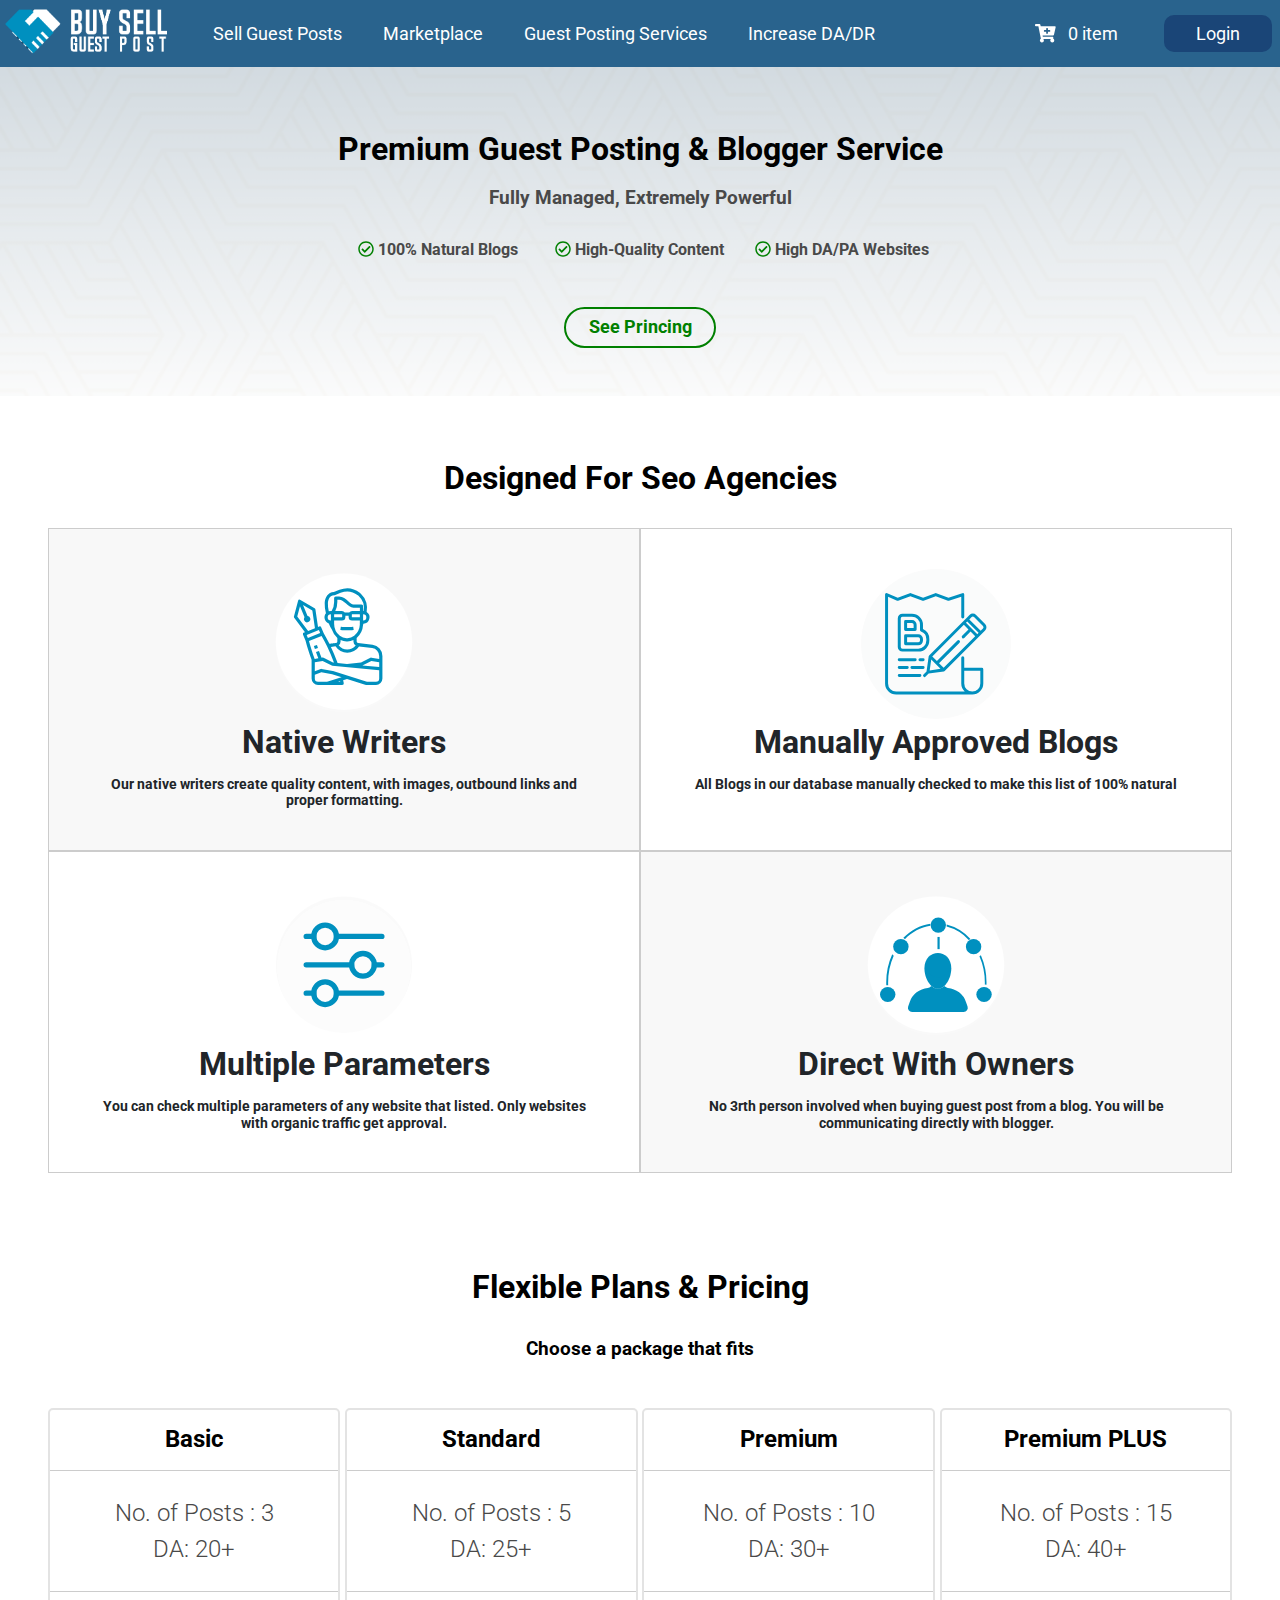
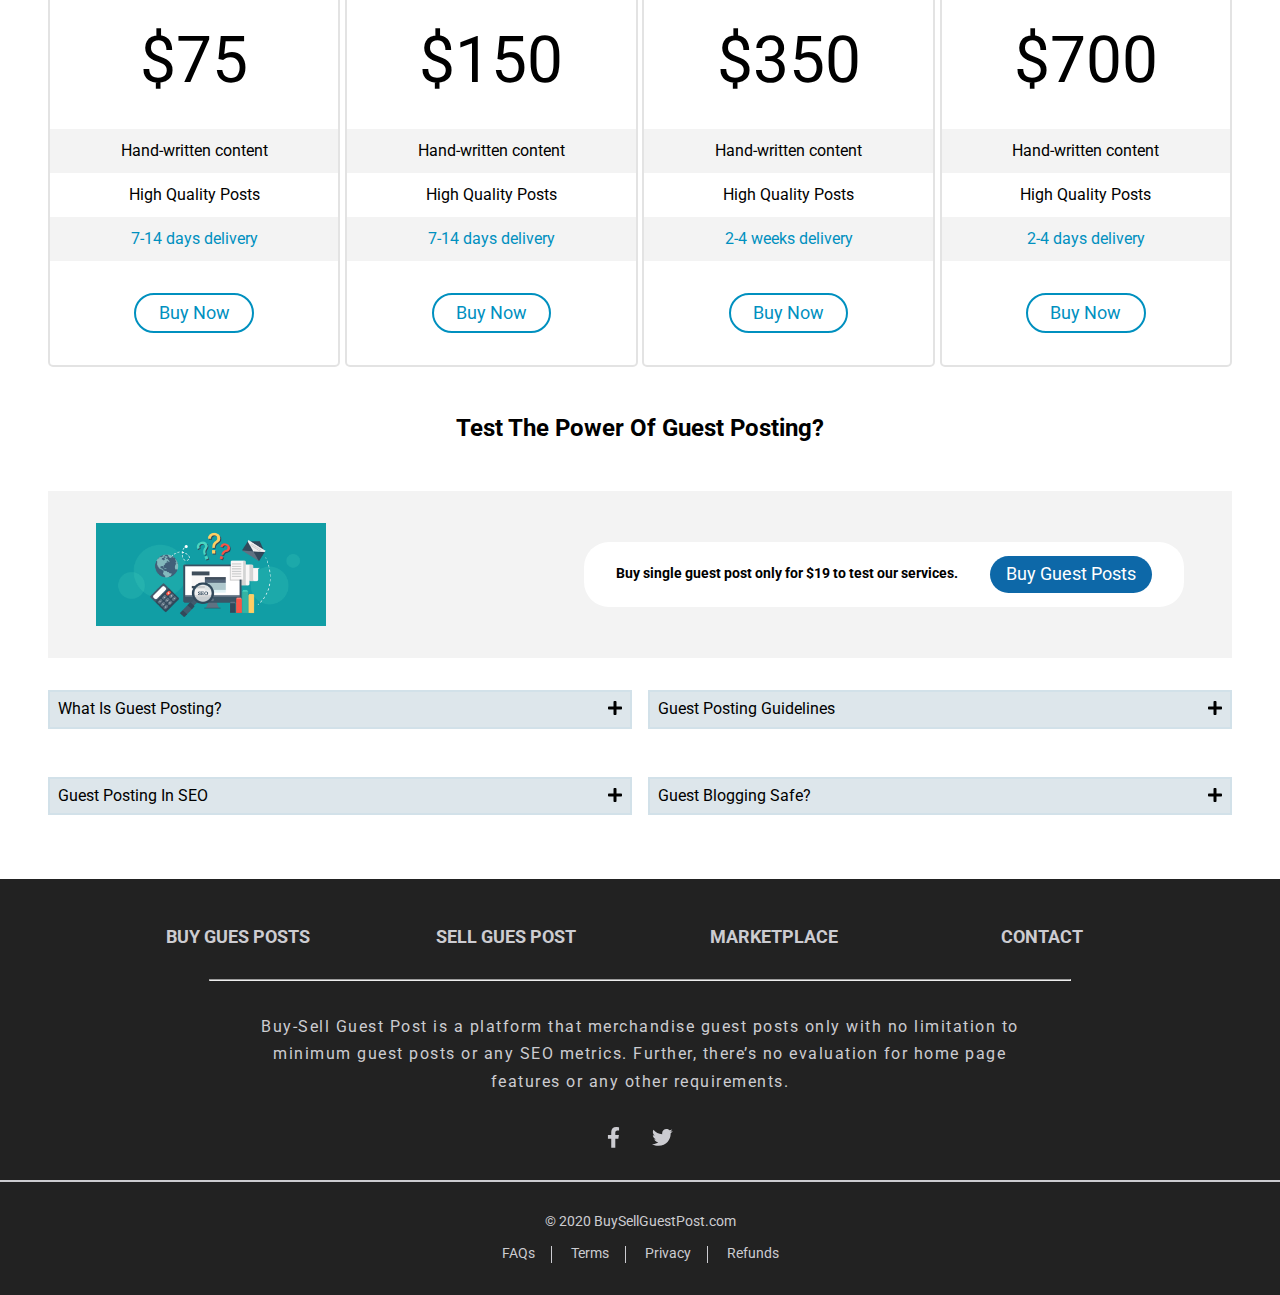
<file: pages/gps/index.html>
<!DOCTYPE html>
<html lang="en">

<head>
    <meta charset="UTF-8">
    <meta name="viewport" content="width=device-width, initial-scale=1.0">
    <title>Guest Posting Services</title>
    <!-- Here we add Roboto Font of Google -->
    <link rel="preconnect" href="https://fonts.gstatic.com">
    <link rel="stylesheet" id="fontsGoogle">
    <!-- Here we use fontawesome 5.15.1 -->
    <script src="../../js/allFontAwesome.js"></script>
    <!-- Here we use normalize.css for nomalizer the styles css -->
    <link rel="stylesheet" href="../../css/normalize.css">
    <!-- Principal Styles -->
    <link rel="stylesheet" href="../../css/styles.css">
    <!-- Styles of the pages -->
    <link rel="stylesheet" href="gps.css">
</head>

<body>
    <nav class="navigation" id="nav">
        <div class="nav">
            <div class="cMenuT">
                <a id="lindex">
                    <img src="../../img/logo.png" class="nav__link--logo" alt="Logo X">
                </a>
                <div id="menuT" class="navigation__menuT">
                    <i class="fas fa-bars"></i>
                </div>
            </div>
            <div class="contMenu desactive" id="contNav">
                <div class="nav__link">
                    <ul class="nav__link--navbar">
                        <li class="navbar">
                            <a class="navbar__link" id="lsgp">Sell Guest Posts</a>
                        </li>
                        <li class="navbar">
                            <a class="navbar__link" id="lmp">Marketplace</a>
                        </li>
                        <li class="navbar">
                            <a class="navbar__link" id="lgps">Guest Posting Services</a>
                        </li>
                        <li class="navbar">
                            <a class="navbar__link" id="ldaDr">Increase DA/DR</a>
                        </li>
                    </ul>
                </div>
                <div class="nav__cardAndLogin">
                    <ul class="nav__cardAndLogin--ul">
                        <a class="cart" id="lcart">
                            <li class="numberItem"><i class="fas fa-cart-plus cart"></i> 0 item</li>
                        </a>
                        <li class="login"><a id="llogin">Login</a></li>
                    </ul>
                </div>
            </div>
        </div>
    </nav>
    <div class="getPremium" id="fean">
        <div class="main">
            <div class="titles">
                <h1 class="titleH1">
                    Premium Guest Posting & Blogger Service
                </h1>
                <h2 class="titleH2">
                    Fully Managed, Extremely Powerful
                </h2>
            </div>
            <ul class="ulP">
                <li>
                    <p>
                        <div class="iconP">
                            <i class="far fa-check-circle"></i>
                        </div>
                        100% Natural Blogs
                    </p>
                </li>
                <li>
                    <p>
                        <div class="iconP">
                            <i class="far fa-check-circle"></i>
                        </div>
                        High-Quality Content
                    </p>
                </li>
                <li>
                    <p>
                        <div class="iconP">
                            <i class="far fa-check-circle"></i>
                        </div>
                        High DA/PA Websites
                    </p>
                </li>
            </ul>
            <a href="#" class="btnP">
                See Princing
            </a>
        </div>
    </div>
    <div class="main characteristics">
        <h2 class="titleCharacteristics">
            Designed For Seo Agencies
        </h2>
        <div class="characteristicsChart">
            <div class="characteristic">
                <img src="1.svg" alt="writers" class="imgCharacteristic">
                <h3 class="titleCharacteristic">
                    Native Writers
                </h3>
                <p class="descriptionCharacteristic">
                    Our native writers create quality content, with images, outbound links and proper formatting.
                </p>
            </div>
            <div class="characteristic">
                <img src="2.svg" alt="writers" class="imgCharacteristic">
                <h3 class="titleCharacteristic">
                    Manually Approved Blogs
                </h3>
                <p class="descriptionCharacteristic">
                    All Blogs in our database manually checked to make this list of 100% natural <websites class="">
                    </websites>
                </p>
            </div>
            <div class="characteristic">
                <img src="3.svg" alt="writers" class="imgCharacteristic">
                <h3 class="titleCharacteristic">
                    Multiple Parameters
                </h3>
                <p class="descriptionCharacteristic">
                    You can check multiple parameters of any website that listed. Only websites with organic traffic get
                    approval.
                </p>
            </div>
            <div class="characteristic">
                <img src="4.svg" alt="writers" class="imgCharacteristic">
                <h3 class="titleCharacteristic">
                    Direct With Owners
                </h3>
                <p class="descriptionCharacteristic">
                    No 3rth person involved when buying guest post from a blog. You will be communicating directly with
                    blogger.

                </p>
            </div>
        </div>
    </div>
    <div class="main contPlains tac">
        <h2 class="titleCP">
            Flexible Plans & Pricing
        </h2>
        <p class="subTitleCP">
            Choose a package that fits
        </p>
        <div class="plains">
            <div class="plain" id="cardPlain">
                <div class="card">
                    <h3 class="titlePlain" id="titleCard">
                        Basic
                    </h3>
                    <p class="benefits" id="benefitsCard">
                        No. of Posts : 3 <br>
                        DA: 20+
                    </p>
                    <p class="price">
                        $75
                    </p>
                    <ul class="listPlain">
                        <li class="liPlain">
                            Hand-written content
                        </li>
                        <li class="liPlain">
                            High Quality Posts
                        </li>
                        <li class="liPlain">
                            7-14 days delivery
                        </li>
                    </ul>
                    <button class="btnP btnB" id="btnB">
                        Buy Now
                    </button>
                </div>
            </div>
            <div class="plain" id="cardPlain2">
                <div class="card">
                    <h3 class="titlePlain" id="titleCard">
                        Standard
                    </h3>
                    <p class="benefits" id="benefitsCard">
                        No. of Posts : 5 <br>
                        DA: 25+
                    </p>
                    <p class="price">
                        $150
                    </p>
                    <ul class="listPlain">
                        <li class="liPlain">
                            Hand-written content
                        </li>
                        <li class="liPlain">
                            High Quality Posts
                        </li>
                        <li class="liPlain">
                            7-14 days delivery
                        </li>
                    </ul>
                    <button class="btnP btnB" id="btnB">
                        Buy Now
                    </button>
                </div>
            </div>
            <div class="plain" id="cardPlain3">
                <div class="card">
                    <h3 class="titlePlain" id="titleCard">
                        Premium
                    </h3>
                    <p class="benefits" id="benefitsCard">
                        No. of Posts : 10 <br>
                        DA: 30+
                    </p>
                    <p class="price">
                        $350
                    </p>
                    <ul class="listPlain">
                        <li class="liPlain">
                            Hand-written content
                        </li>
                        <li class="liPlain">
                            High Quality Posts
                        </li>
                        <li class="liPlain">
                            2-4 weeks delivery
                        </li>
                    </ul>
                    <button class="btnP btnB" id="btnB">
                        Buy Now
                    </button>
                </div>
            </div>
            <div class="plain" id="cardPlain4">
                <div class="card">
                    <h3 class="titlePlain" id="titleCard">
                        Premium PLUS
                    </h3>
                    <p class="benefits" id="benefitsCard">
                        No. of Posts : 15 <br>
                        DA: 40+
                    </p>
                    <p class="price">
                        $700
                    </p>
                    <ul class="listPlain">
                        <li class="liPlain">
                            Hand-written content
                        </li>
                        <li class="liPlain">
                            High Quality Posts
                        </li>
                        <li class="liPlain">
                            2-4 days delivery
                        </li>
                    </ul>
                    <button class="btnP btnB" id="btnB">
                        Buy Now
                    </button>
                </div>
            </div>
        </div>
        <h2 class="titleBgp">
            Test The Power Of Guest Posting?
        </h2>
        <div class="bgp">
            <img src="graph.png" alt="graph" class="imgBgp">
            <div class="proBgp">
                <p class="descriptionBgp">
                    Buy single guest post only for $19 to test our services.
                </p>
                <a class="btn">
                    Buy Guest Posts
                </a>
            </div>
        </div>
        <div class="faqs">
            <div class="faqs__item">
                <p class="btnItem">
                    What Is Guest Posting?
                    <spam class="plus">
                        <i class="fas fa-plus"></i>
                    </spam>
                    <spam class="minus">
                        <i class="fas fa-minus"></i>
                    </spam>
                </p>
                <div class="contentFaqs">
                    <p>
                        Guest posting is regarded as a strategy in digital marketing that involves publishing your
                        writing on another website
                        with the relevant niche. This practice is adopted to enhance viewership, backlinks, authority,
                        and rank of your website
                        or blog.
                    </p>
                    <p>
                        There could be three different ultimate goals behind guest posting. These goals are listed
                        below:
                    </p>
                    <p>
                        Posing your website or blog as an authority and an established entity in a specific industry or
                        niche. Getting an increased number of visitors on your website. Spreading a number of backlinks
                        to your site that would ultimately increase the authority of your website. Keeping any of these
                        goals in mind, you should devise a strategy for guest posting that would serve the purpose
                        precisely. Knowing your end goal ahead of posting or publishing your content on any other
                        website would definitely help you in getting the optimum results.
                    </p>
                    <p>
                        Before selecting a website to publish your post as a guest post, you should consider certain
                        factors regarding the stature of a website. These factors are directly responsible for the
                        improvement of your website. The factors we are discussing about, are listed below:
                    </p>
                    <p>
                        Niche relevant to your product or services. Higher Domain Authority (DA) and Domain Rank (DR)
                        Higher UR Lower Spam Score
                    </p>
                    <p>
                        All the factors, as mentioned above, add to higher quality and ultimately higher traffic. There
                        are multiple benefits of guest posting. Guest posting enables you to build strong relationships
                        with fellow bloggers and other people in your industry. Guest posting is also a great way to
                        rank your website higher on search engines and for most people, this is the primary purpose
                        behind guest posts. Guest posting also enables you to introduce yourself to a new audience,
                        enter van already established community and deliver your message or content effectively.
                    </p>
                </div>
            </div>
            <div class="faqs__item">
                <p class="btnItem">
                    Guest Posting Guidelines
                    <spam class="plus">
                        <i class="fas fa-plus"></i>
                    </spam>
                    <spam class="minus">
                        <i class="fas fa-minus"></i>
                    </spam>
                </p>
                <div class="contentFaqs">
                    <p>
                        Both the parties involved in the process of guest posting should follow certain guidelines to
                        make the process smooth
                        and easier for everyone. Here are some general guidelines for this purpose:
                    </p>
                    <p>
                        Email your Bio and relevant information written clearly to remove any confusion.<br>
                        The authors should write posts or blogs in such a way that it looks similar to the writing
                        fashion of the blog where the content would be published.
                        bars
                        <br>
                        The publishers should verify the track record of authors.
                        <br>
                        The authors should provide relevant and detailed content that could be informative for the
                        targeted audience.
                        <br>
                        Hyperlinks should be relevant to the blog.
                        <br>
                        At least 2 images relevant to the content being published should be provided to the publisher.
                        <br>
                        The publisher should verify the uniqueness and relevance of content before publishing it on the
                        blog.
                    </p>
                </div>
            </div>
            <div class="faqs__item">
                <p class="btnItem">
                    Guest Posting In SEO <spam class="plus">
                        <i class="fas fa-plus"></i>
                    </spam>
                    <spam class="minus">
                        <i class="fas fa-minus"></i>
                    </spam>
                </p>
                <div class="contentFaqs">
                    <p>
                        We offer quality guest post services as per the desire of our clients. We have our very own team
                        of quality writers who can craft amazing content that is engaging and informative as well. You
                        can proudly share the blogs or posts written by our writers to your audience to receive
                        appreciation. We always rely on our writers for quality work and never outsource the tasks to
                        ensure the quality of content.
                    </p>
                    <p>
                        We would outreach to the relevant quality blogs faster and quicker than anyone else. Our quicker
                        processes would help you in getting an edge over your competitors. It is sometimes very
                        frustrating for you when your partners never respond in time and don’t give timely updates about
                        the progress of tasks. But we provide exceptional services and try to respond to our partners as
                        quickly as possible to keep them updated about what is actually happening.
                    </p>
                    <p>
                        We try to pose your content in such a way that it looks natural and not promotional. Natural
                        looking content doesn’t alarm the search engines, and your website gets higher ranking because
                        of this, eventually. We tend to handpick the blogs and websites for the guest posting of your
                        content, we consider each and every factor in giving you the quality results.
                    </p>
                    <p>
                        We always do research about the relevance of the targeted audience, the niche of a targeted
                        blog, traffic, Domain Authority (DA) and Domain Rating (DR) of a blog or website before choosing
                        it for publication of your content. We focus more on traffic coming to the blog, all other
                        metrics are secondary factors. Regardless of the higher DA of a website, we never choose it if
                        the traffic coming to the website doesn’t seem ideal to us. However, the average DA and DR of
                        chosen platforms by us are 40+ and 30+ respectively.
                    </p>
                    <p>
                        We would never misguide or deceive our partners by publishing their content on private blog
                        networks (PBNs) and pose them as real websites for guest post submission, as plenty of service
                        providers do. We believe in honesty and therefore, we won’t apply such practices in our
                        business. We are always looking to place impactful in-content links according to context to make
                        the anchor text interesting for the audience and urge them to visit your website. The content
                        offered by us is engaging and totally unique with the best placement of in-text links. We work
                        on a comprehensive plan which includes steps like finding compelling content on your website,
                        choosing the relevant quality blogs to publish your content, pitching the idea about content to
                        the publishers, ensuring quality content for you, and finally publishing it and delivering a
                        detailed report about the process to partners. So, our services come in an all-in-one package
                        which helps you in taking firm steps towards a successful presence on the web.
                    </p>
                </div>
            </div>
            <div class="faqs__item">
                <p class="btnItem">
                    Guest Blogging Safe?
                    <spam class="plus">
                        <i class="fas fa-plus"></i>
                    </spam>
                    <spam class="minus">
                        <i class="fas fa-minus"></i>
                    </spam>
                </p>
                <div class="contentFaqs">
                    <p>
                        No SEO strategy is totally safe and secure. However, if you make guest posts look natural and
                        create in-content links
                        that are totally relevant to the niche and discussed the topic on the blog, then search engines
                        won’t take any harmful
                        action against your site.
                    </p>
                    <p>
                        The authors and publishers should take necessary steps to make a guest post safe in such a way
                        that it would remain safe in the coming years as well. This would enable your site to have
                        secure backlinks to your website which won’t get vanished because of any newer update in
                        algorithms of search engines.
                    </p>
                </div>
            </div>
        </div>
    </div>
    <footer class="footer">
        <div class="firtSection">
            <div class="footer__links">
                <a href="#" class="linksF" id="fbgp">Buy gues posts</a>
                <a href="#" class="linksF" id="fsgp">Sell gues post</a>
                <a href="#" class="linksF" id="fmp">Marketplace</a>
                <a href="#" class="linksF" id="fb">Blog</a>
                <a href="#" class="linksF" id="fc">Contact</a>
            </div>
            <hr class="fS">
            <div class="footer__description">
                Buy-Sell Guest Post is a platform that merchandise guest posts only with no limitation to minimum guest
                posts or any SEO metrics. Further, there’s no evaluation for home page features or any other
                requirements.
            </div>
            <div class="social">
                <i class="socialIcons fab fa-facebook-f"></i>
                <i class="socialIcons fab fa-twitter"></i>
            </div>
        </div>
        <div class="secondSection">
            &copy; 2020 BuySellGuestPost.com
            <div class="secondSectionLink">
                <a href="#" class="sSecLink" id="ff">FAQs</a>
                <a href="#" class="sSecLink" id="ft">Terms</a>
                <a href="#" class="sSecLink" id="fp">Privacy</a>
                <a href="#" class="sSecLink" id="fr">Refunds</a>
            </div>
        </div>
    </footer>
    <script src="../../js/main.js"></script>
    <script src="main.js"></script>
</body>

</html>
</file>
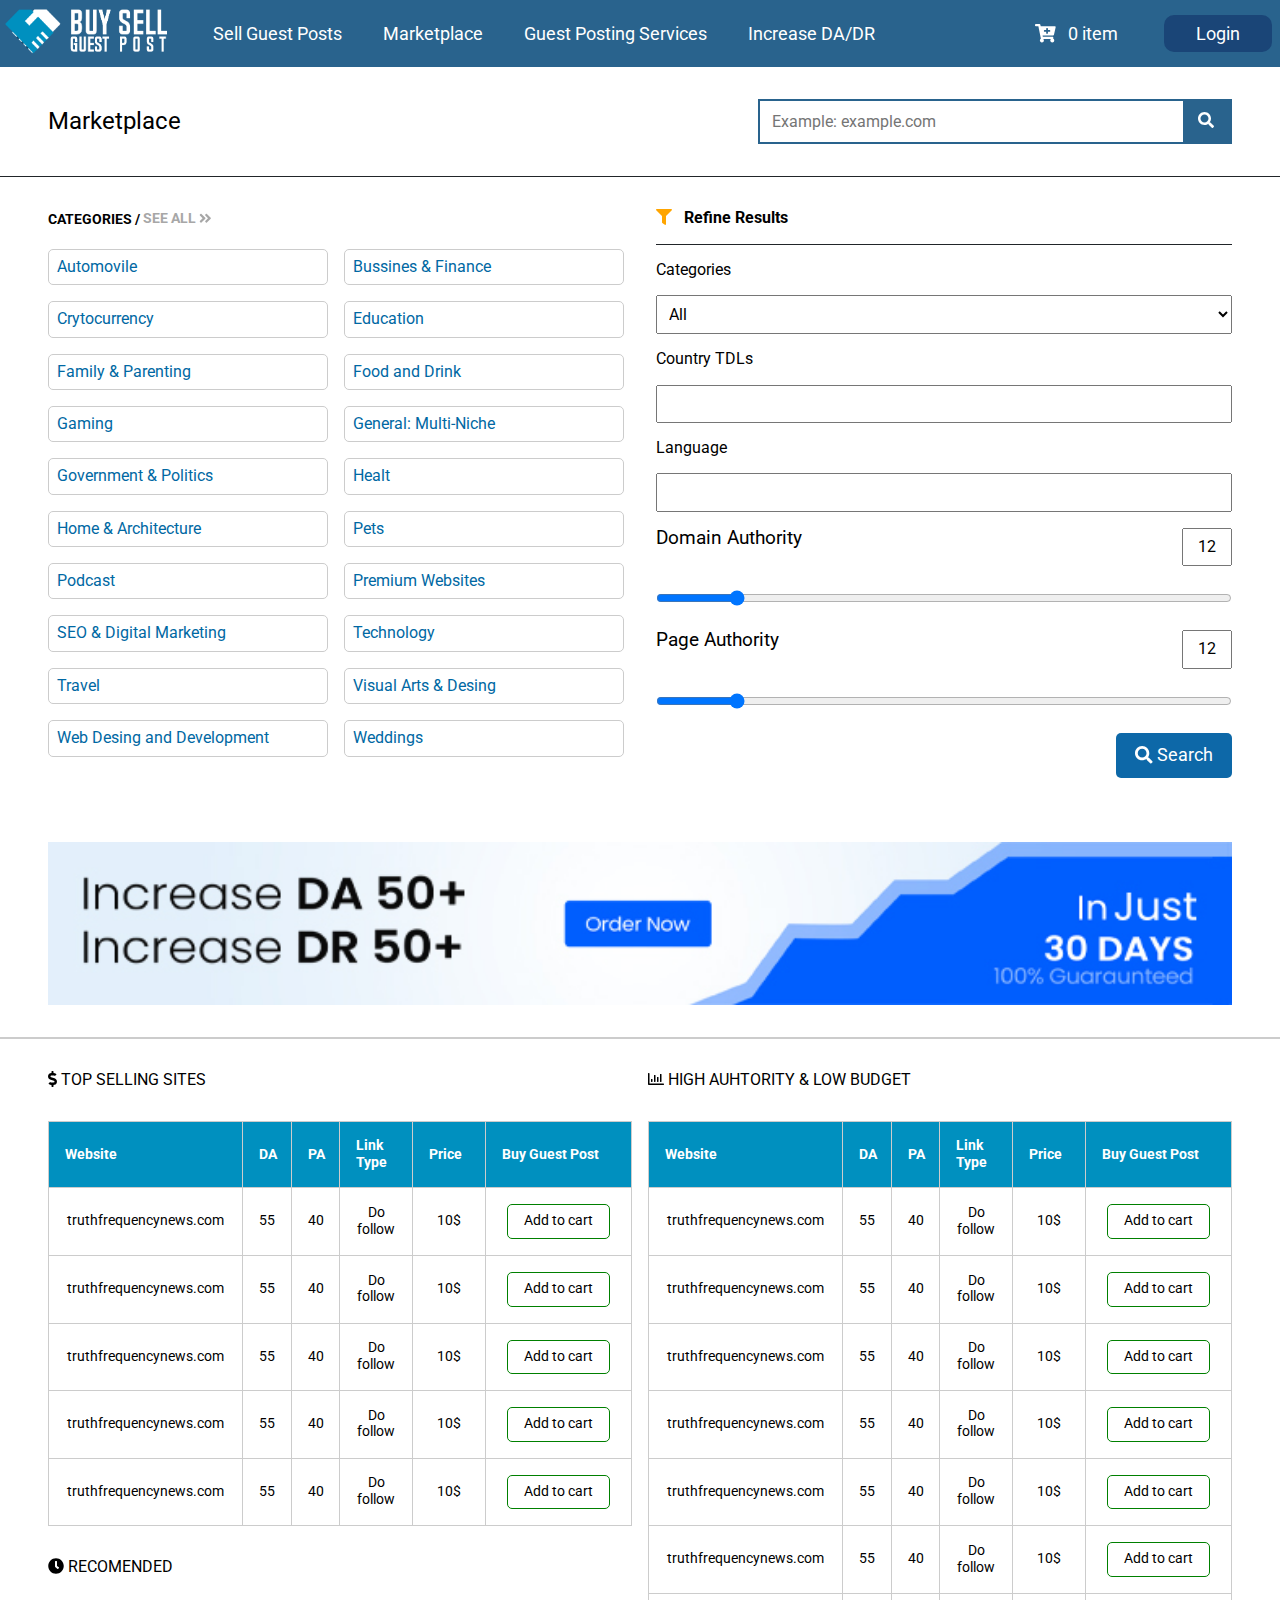
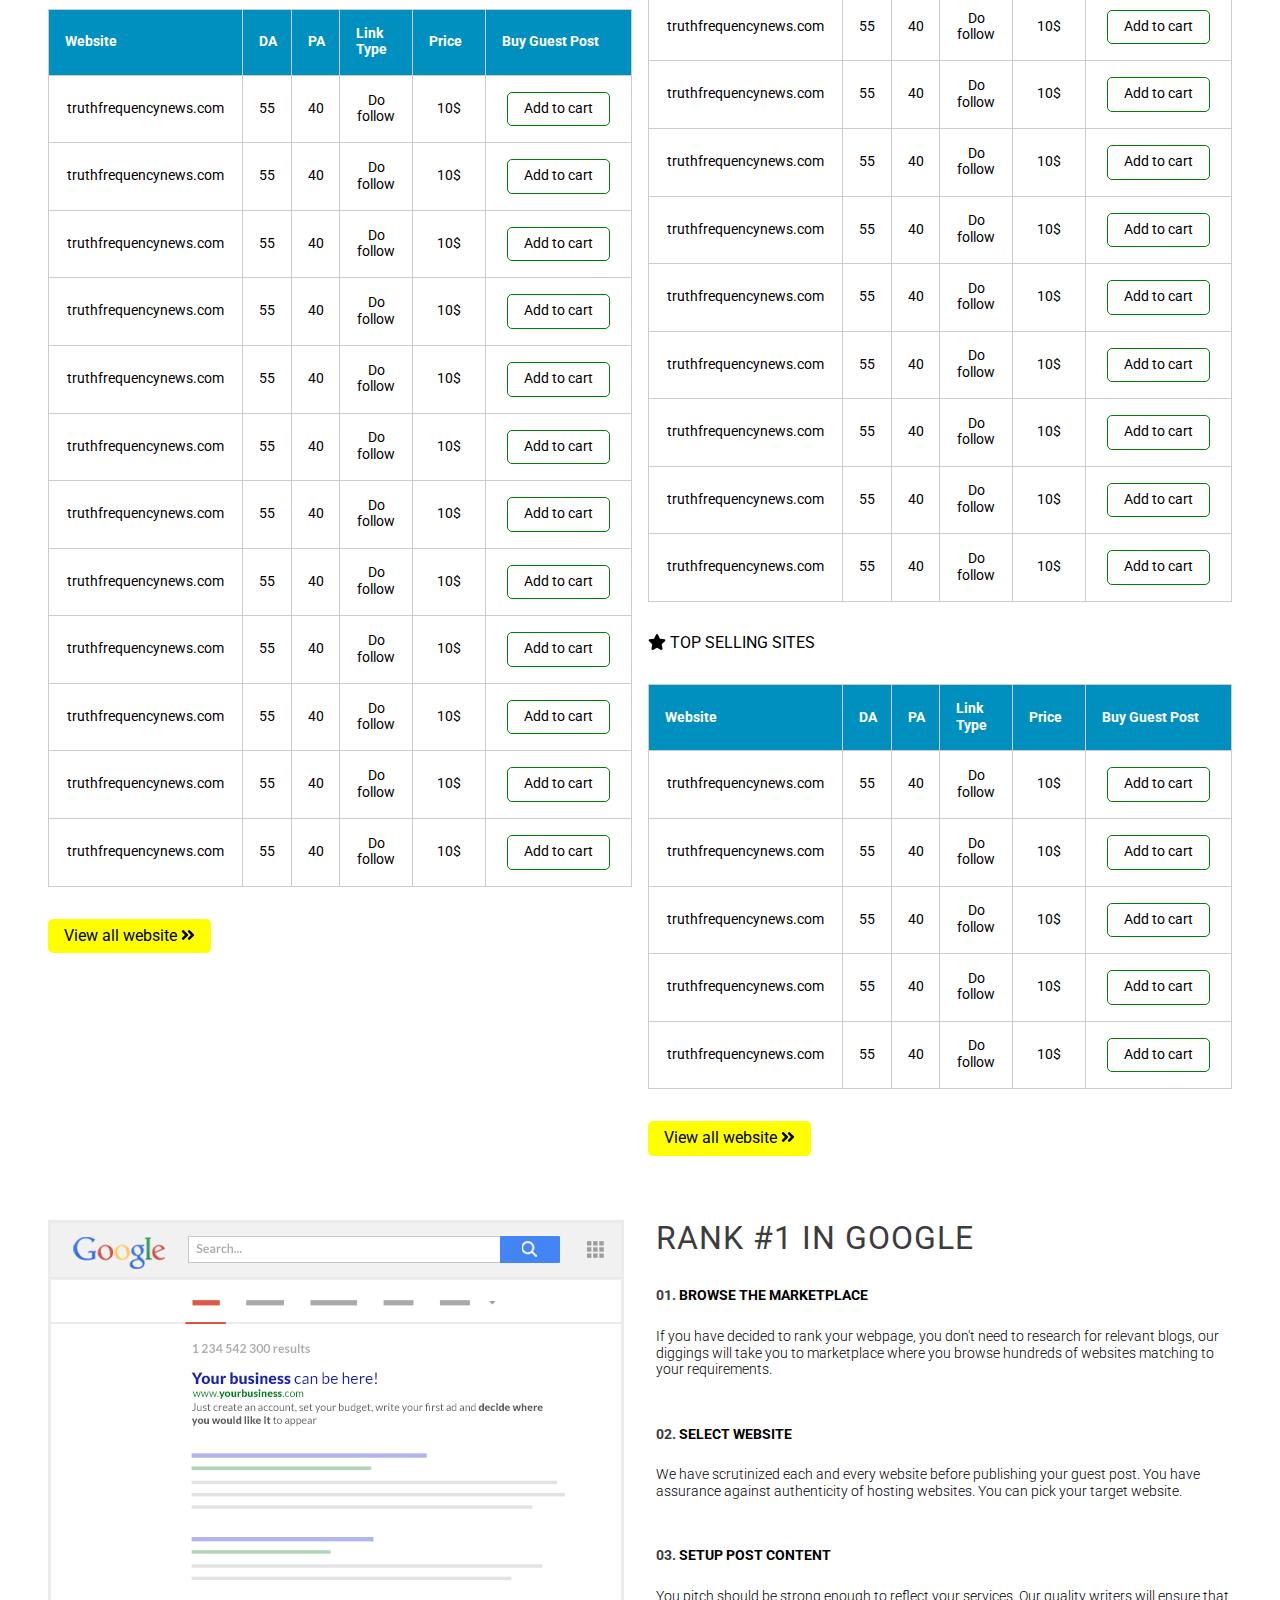
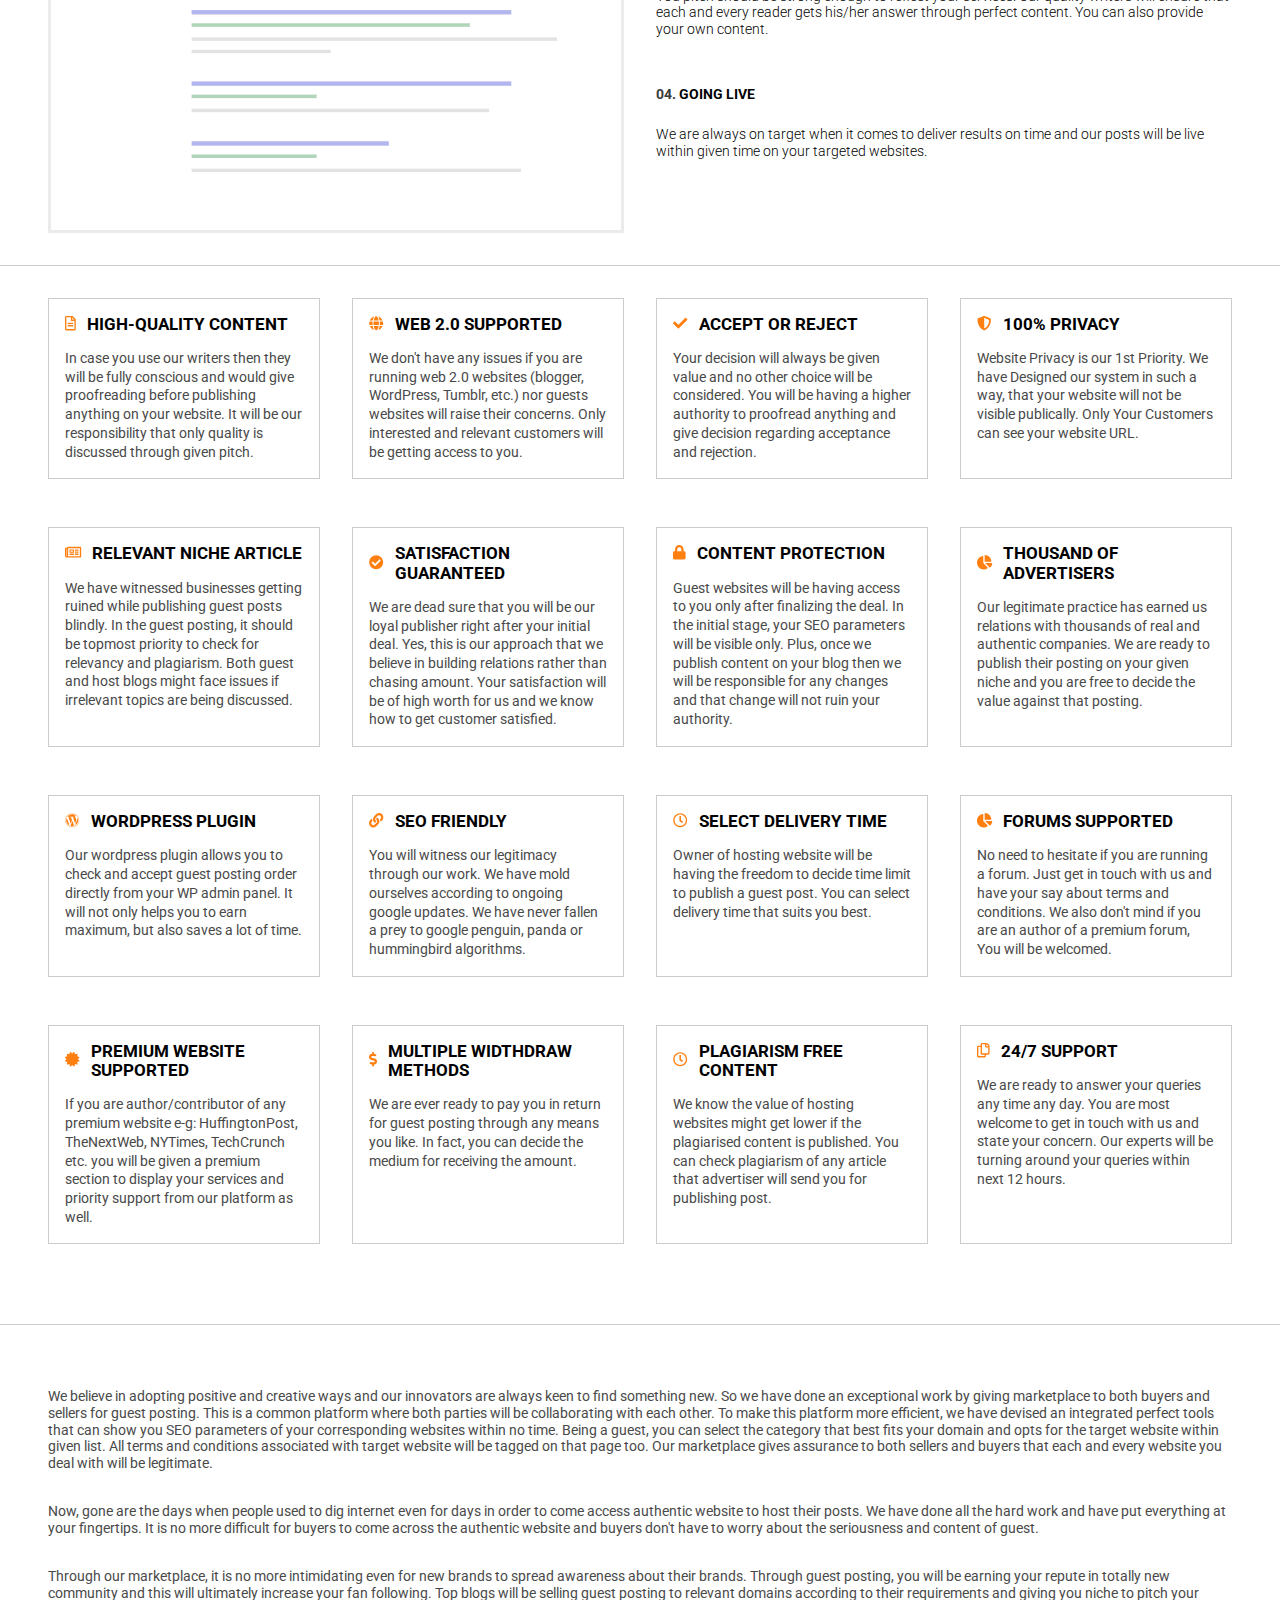
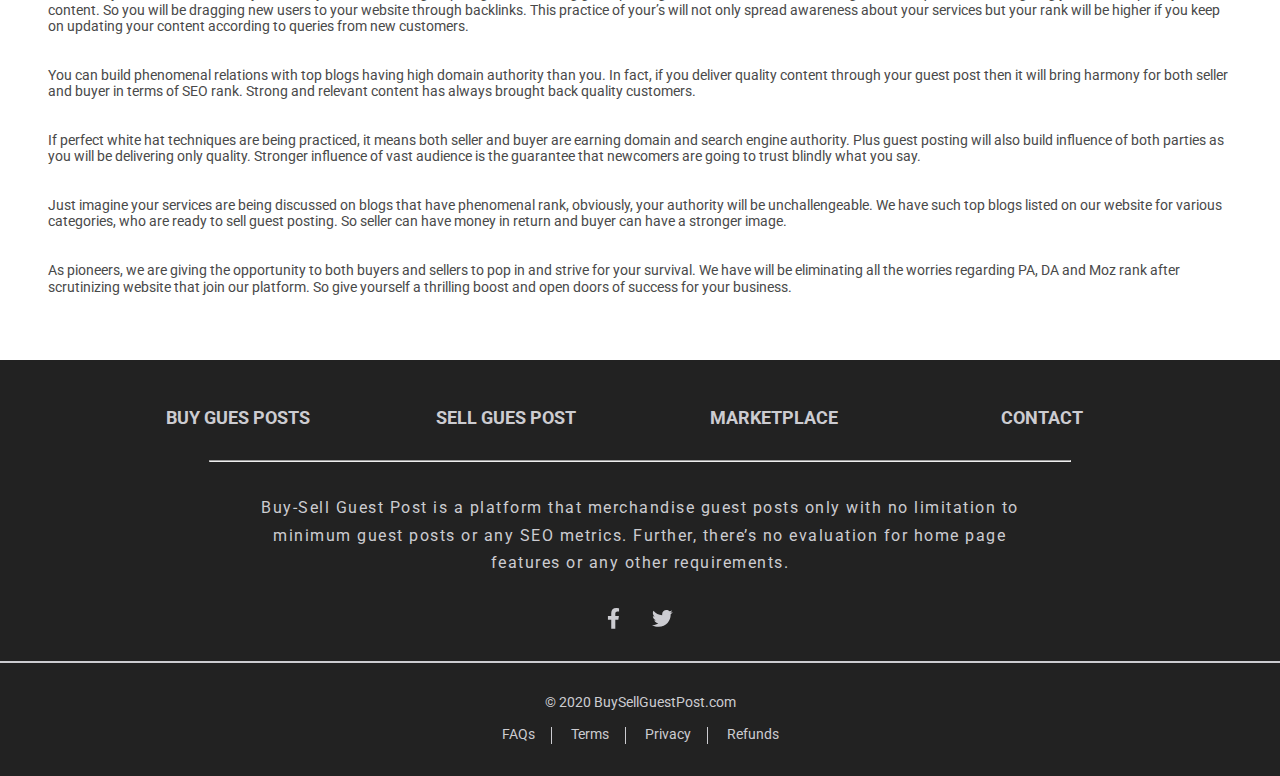
<file: pages/mp/index.html>
<!DOCTYPE html>
<html lang="en">

<head>
    <meta charset="UTF-8">
    <meta name="viewport" content="width=device-width, initial-scale=1.0">
    <title>Marketplace</title>
    <!-- Here we add Roboto Font of Google -->
    <link rel="preconnect" href="https://fonts.gstatic.com">
    <link rel="stylesheet" id="fontsGoogle">
    <!-- Here we use fontawesome 5.15.1 -->
    <script src="../../js/allFontAwesome.js"></script>
    <!-- Here we use normalize.css for nomalizer the styles css -->
    <link rel="stylesheet" href="../../css/normalize.css">
    <!-- Principal Styles -->
    <link rel="stylesheet" href="../../css/styles.css">
    <!-- Styles of the pages -->
    <link rel="stylesheet" href="mp.css">
</head>

<body>
    <nav class="navigation" id="nav">
        <div class="nav">
            <div class="cMenuT">
                <a id="lindex">
                    <img src="../../img/logo.png" class="nav__link--logo" alt="Logo X">
                </a>
                <div id="menuT" class="navigation__menuT">
                    <i class="fas fa-bars"></i>
                </div>
            </div>
            <div class="contMenu desactive" id="contNav">
                <div class="nav__link">
                    <ul class="nav__link--navbar">
                        <li class="navbar">
                            <a class="navbar__link" id="lsgp">Sell Guest Posts</a>
                        </li>
                        <li class="navbar">
                            <a class="navbar__link" id="lmp">Marketplace</a>
                        </li>
                        <li class="navbar">
                            <a class="navbar__link" id="lgps">Guest Posting Services</a>
                        </li>
                        <li class="navbar">
                            <a class="navbar__link" id="ldaDr">Increase DA/DR</a>
                        </li>
                    </ul>
                </div>
                <div class="nav__cardAndLogin">
                    <ul class="nav__cardAndLogin--ul">
                        <a class="cart" id="lcart">
                            <li class="numberItem"><i class="fas fa-cart-plus cart"></i> 0 item</li>
                        </a>
                        <li class="login"><a id="llogin">Login</a></li>
                    </ul>
                </div>
            </div>
        </div>
    </nav>
    <header class="main header" id="fean">
        <h2 class="titleMp">
            Marketplace
        </h2>
        <div class="search">
            <input type="text" name="shearch" id="search" class="inputText" placeholder="Example: example.com">
            <div class="iSearch">
                <i class="fas fa-search"></i>
            </div>
        </div>
    </header>
    <div class="main filter">
        <div class="categories">
            <strong class="strongC">Categories / <span class="spanC">see all <i
                        class="fas fa-angle-double-right"></i></span></strong>
            <form class="ulC">
                <button class="categorie">
                    Automovile
                </button>
                <button class="categorie">
                    Bussines & Finance
                </button>
                <button class="categorie">
                    Crytocurrency
                </button>
                <button class="categorie">
                    Education
                </button>
                <button class="categorie">
                    Family & Parenting
                </button>
                <button class="categorie">
                    Food and Drink
                </button>
                <button class="categorie">
                    Gaming
                </button>
                <button class="categorie">
                    General: Multi-Niche
                </button>
                <button class="categorie">
                    Government & Politics
                </button>
                <button class="categorie">
                    Healt
                </button>
                <button class="categorie">
                    Home & Architecture
                </button>
                <button class="categorie">
                    Pets
                </button>
                <button class="categorie">
                    Podcast
                </button>
                <button class="categorie">
                    Premium Websites
                </button>
                <button class="categorie">
                    SEO & Digital Marketing
                </button>
                <button class="categorie">
                    Technology
                </button>
                <button class="categorie">
                    Travel
                </button>
                <button class="categorie">
                    Visual Arts & Desing
                </button>
                <button class="categorie">
                    Web Desing and Development
                </button>
                <button class="categorie">
                    Weddings
                </button>
            </form>
        </div>
        <div class="filters">
            <strong class="strongF">
                <div class="iconF">
                    <i class="fas fa-filter"></i>
                </div>
                Refine Results
            </strong>
            <form action="" class="form">
                <div class="categoriesF">
                    <label>Categories</label>
                    <select autocomplete="off">
                        <option value="0">All</option>
                        <option value="7">Automotive</option>
                        <option value="8">Business &amp; Finance</option>
                        <option value="20">Cryptocurrency</option>
                        <option value="5">Education</option>
                        <option value="9">Family &amp; Parenting</option>
                        <option value="10">Food &amp; Drink</option>
                        <option value="11">Gaming</option>
                        <option value="24">General: Multi-Niche </option>
                        <option value="15">Government &amp; Politics </option>
                        <option value="6">Health</option>
                        <option value="14">Home &amp; Architecture</option>
                        <option value="21">Pets</option>
                        <option value="17">Podcasts</option>
                        <option value="23">Premium Websites</option>
                        <option value="19">SEO &amp; Digital Marketing</option>
                        <option value="18">Technology</option>
                        <option value="12">Travel</option>
                        <option value="22">Visual Arts &amp; Design</option>
                        <option value="13">Web Design &amp; Development</option>
                        <option value="16">Weddings</option>
                    </select>
                </div>
                <label for="country">Country TDLs</label>
                <input type="text" id="country" class="inputF">
                <label for="language">Language</label>
                <input type="text" id="language" class="inputF">
                <div class="range">
                    <div class="upR">
                        <h3 class="titleRange">
                            Domain Authority
                        </h3>
                        <input type="number" class="numberR inputF" value="12" min="0" max="100" id="numberO">
                    </div>
                    <input type="range" defaul="0" class="rangeI inputF" max="100" id="rangeO" value="12">
                </div>
                <div class="range">
                    <div class="upR">
                        <h3 class="titleRange">
                            Page Authority
                        </h3>
                        <input type="number" class="numberR inputF" value="12" min="0" max="100" id="numberT">
                    </div>
                    <input type="range" defaul="0" class="rangeI inputF" max="100" id="rangeT" value="12">
                </div>
                <div class="cBF">
                    <button class="btn btnF">
                        <i class="fas fa-search"></i> Search
                    </button>
                </div>
            </form>
        </div>
    </div>
    <img src="dadr.jpg" alt="Da/Dr" class="imgF main">
    <div class="main tables">
        <!-- First Block -->
        <div class="firstB">
            <!-- First Table -->
            <div class="fT">
                <h4 class="titleT"><i class="fas fa-dollar-sign"></i> Top Selling Sites</h4>
                <table class="table">
                    <tbody class="bodyT">
                        <thead class="headT">
                            <tr>
                                <th>Website</th>
                                <th>DA</th>
                                <th>PA</th>
                                <th>Link Type</th>
                                <th>Price</th>
                                <th>Buy Guest Post</th>
                            </tr>
                        </thead>
                        <tr class="tr">
                            <td>truthfrequencynews.com</td>
                            <td>55</td>
                            <td>40</td>
                            <td>Do follow</td>
                            <td>10$</td>
                            <td>
                                <a class="btnT">
                                    Add to cart
                                </a>
                            </td>
                        </tr>
                        <tr class="tr">
                            <td>truthfrequencynews.com</td>
                            <td>55</td>
                            <td>40</td>
                            <td>Do follow</td>
                            <td>10$</td>
                            <td>
                                <a class="btnT">
                                    Add to cart
                                </a>
                            </td>
                        </tr>
                        <tr class="tr">
                            <td>truthfrequencynews.com</td>
                            <td>55</td>
                            <td>40</td>
                            <td>Do follow</td>
                            <td>10$</td>
                            <td>
                                <a class="btnT">
                                    Add to cart
                                </a>
                            </td>
                        </tr>
                        <tr class="tr">
                            <td>truthfrequencynews.com</td>
                            <td>55</td>
                            <td>40</td>
                            <td>Do follow</td>
                            <td>10$</td>
                            <td>
                                <a class="btnT">
                                    Add to cart
                                </a>
                            </td>
                        </tr>
                        <tr class="tr">
                            <td>truthfrequencynews.com</td>
                            <td>55</td>
                            <td>40</td>
                            <td>Do follow</td>
                            <td>10$</td>
                            <td>
                                <a class="btnT">
                                    Add to cart
                                </a>
                            </td>
                        </tr>
                    </tbody>
                </table>
            </div>
            <!-- Second Table -->
            <div class="sT">
                <h4 class="titleT"><i class="fas fa-clock"></i> Recomended</h4>
                <table class="table">
                    <tbody class="bodyT">
                        <thead class="headT">
                            <tr>
                                <th>Website</th>
                                <th>DA</th>
                                <th>PA</th>
                                <th>Link Type</th>
                                <th>Price</th>
                                <th>Buy Guest Post</th>
                            </tr>
                        </thead>
                        <tr class="tr">
                            <td>truthfrequencynews.com</td>
                            <td>55</td>
                            <td>40</td>
                            <td>Do follow</td>
                            <td>10$</td>
                            <td>
                                <a class="btnT">
                                    Add to cart
                                </a>
                            </td>
                        </tr>
                        <tr class="tr">
                            <td>truthfrequencynews.com</td>
                            <td>55</td>
                            <td>40</td>
                            <td>Do follow</td>
                            <td>10$</td>
                            <td>
                                <a class="btnT">
                                    Add to cart
                                </a>
                            </td>
                        </tr>
                        <tr class="tr">
                            <td>truthfrequencynews.com</td>
                            <td>55</td>
                            <td>40</td>
                            <td>Do follow</td>
                            <td>10$</td>
                            <td>
                                <a class="btnT">
                                    Add to cart
                                </a>
                            </td>
                        </tr>
                        <tr class="tr">
                            <td>truthfrequencynews.com</td>
                            <td>55</td>
                            <td>40</td>
                            <td>Do follow</td>
                            <td>10$</td>
                            <td>
                                <a class="btnT">
                                    Add to cart
                                </a>
                            </td>
                        </tr>
                        <tr class="tr">
                            <td>truthfrequencynews.com</td>
                            <td>55</td>
                            <td>40</td>
                            <td>Do follow</td>
                            <td>10$</td>
                            <td>
                                <a class="btnT">
                                    Add to cart
                                </a>
                            </td>
                        </tr>
                        <tr class="tr">
                            <td>truthfrequencynews.com</td>
                            <td>55</td>
                            <td>40</td>
                            <td>Do follow</td>
                            <td>10$</td>
                            <td>
                                <a class="btnT">
                                    Add to cart
                                </a>
                            </td>
                        </tr>
                        <tr class="tr">
                            <td>truthfrequencynews.com</td>
                            <td>55</td>
                            <td>40</td>
                            <td>Do follow</td>
                            <td>10$</td>
                            <td>
                                <a class="btnT">
                                    Add to cart
                                </a>
                            </td>
                        </tr>
                        <tr class="tr">
                            <td>truthfrequencynews.com</td>
                            <td>55</td>
                            <td>40</td>
                            <td>Do follow</td>
                            <td>10$</td>
                            <td>
                                <a class="btnT">
                                    Add to cart
                                </a>
                            </td>
                        </tr>
                        <tr class="tr">
                            <td>truthfrequencynews.com</td>
                            <td>55</td>
                            <td>40</td>
                            <td>Do follow</td>
                            <td>10$</td>
                            <td>
                                <a class="btnT">
                                    Add to cart
                                </a>
                            </td>
                        </tr>
                        <tr class="tr">
                            <td>truthfrequencynews.com</td>
                            <td>55</td>
                            <td>40</td>
                            <td>Do follow</td>
                            <td>10$</td>
                            <td>
                                <a class="btnT">
                                    Add to cart
                                </a>
                            </td>
                        </tr>
                        <tr class="tr">
                            <td>truthfrequencynews.com</td>
                            <td>55</td>
                            <td>40</td>
                            <td>Do follow</td>
                            <td>10$</td>
                            <td>
                                <a class="btnT">
                                    Add to cart
                                </a>
                            </td>
                        </tr>
                        <tr class="tr">
                            <td>truthfrequencynews.com</td>
                            <td>55</td>
                            <td>40</td>
                            <td>Do follow</td>
                            <td>10$</td>
                            <td>
                                <a class="btnT">
                                    Add to cart
                                </a>
                            </td>
                        </tr>
                    </tbody>
                </table>
                <a class="btnT tY">
                    View all website <i class="fas fa-angle-double-right"></i>
                </a>
            </div>
        </div>
        <!-- Two Block -->
        <div class="twoB">
            <div class="fT">
                <h4 class="titleT"><i class="far fa-chart-bar"></i> HIGH AUHTORITY & LOW BUDGET</h4>
                <table class="table">
                    <tbody class="bodyT">
                        <thead class="headT">
                            <tr>
                                <th>Website</th>
                                <th>DA</th>
                                <th>PA</th>
                                <th>Link Type</th>
                                <th>Price</th>
                                <th>Buy Guest Post</th>
                            </tr>
                        </thead>
                        <tr class="tr">
                            <td>truthfrequencynews.com</td>
                            <td>55</td>
                            <td>40</td>
                            <td>Do follow</td>
                            <td>10$</td>
                            <td>
                                <a class="btnT">
                                    Add to cart
                                </a>
                            </td>
                        </tr>
                        <tr class="tr">
                            <td>truthfrequencynews.com</td>
                            <td>55</td>
                            <td>40</td>
                            <td>Do follow</td>
                            <td>10$</td>
                            <td>
                                <a class="btnT">
                                    Add to cart
                                </a>
                            </td>
                        </tr>
                        <tr class="tr">
                            <td>truthfrequencynews.com</td>
                            <td>55</td>
                            <td>40</td>
                            <td>Do follow</td>
                            <td>10$</td>
                            <td>
                                <a class="btnT">
                                    Add to cart
                                </a>
                            </td>
                        </tr>
                        <tr class="tr">
                            <td>truthfrequencynews.com</td>
                            <td>55</td>
                            <td>40</td>
                            <td>Do follow</td>
                            <td>10$</td>
                            <td>
                                <a class="btnT">
                                    Add to cart
                                </a>
                            </td>
                        </tr>
                        <tr class="tr">
                            <td>truthfrequencynews.com</td>
                            <td>55</td>
                            <td>40</td>
                            <td>Do follow</td>
                            <td>10$</td>
                            <td>
                                <a class="btnT">
                                    Add to cart
                                </a>
                            </td>
                        </tr>
                        <tr class="tr">
                            <td>truthfrequencynews.com</td>
                            <td>55</td>
                            <td>40</td>
                            <td>Do follow</td>
                            <td>10$</td>
                            <td>
                                <a class="btnT">
                                    Add to cart
                                </a>
                            </td>
                        </tr>
                        <tr class="tr">
                            <td>truthfrequencynews.com</td>
                            <td>55</td>
                            <td>40</td>
                            <td>Do follow</td>
                            <td>10$</td>
                            <td>
                                <a class="btnT">
                                    Add to cart
                                </a>
                            </td>
                        </tr>
                        <tr class="tr">
                            <td>truthfrequencynews.com</td>
                            <td>55</td>
                            <td>40</td>
                            <td>Do follow</td>
                            <td>10$</td>
                            <td>
                                <a class="btnT">
                                    Add to cart
                                </a>
                            </td>
                        </tr>
                        <tr class="tr">
                            <td>truthfrequencynews.com</td>
                            <td>55</td>
                            <td>40</td>
                            <td>Do follow</td>
                            <td>10$</td>
                            <td>
                                <a class="btnT">
                                    Add to cart
                                </a>
                            </td>
                        </tr>
                        <tr class="tr">
                            <td>truthfrequencynews.com</td>
                            <td>55</td>
                            <td>40</td>
                            <td>Do follow</td>
                            <td>10$</td>
                            <td>
                                <a class="btnT">
                                    Add to cart
                                </a>
                            </td>
                        </tr>
                        <tr class="tr">
                            <td>truthfrequencynews.com</td>
                            <td>55</td>
                            <td>40</td>
                            <td>Do follow</td>
                            <td>10$</td>
                            <td>
                                <a class="btnT">
                                    Add to cart
                                </a>
                            </td>
                        </tr>
                        <tr class="tr">
                            <td>truthfrequencynews.com</td>
                            <td>55</td>
                            <td>40</td>
                            <td>Do follow</td>
                            <td>10$</td>
                            <td>
                                <a class="btnT">
                                    Add to cart
                                </a>
                            </td>
                        </tr>
                        <tr class="tr">
                            <td>truthfrequencynews.com</td>
                            <td>55</td>
                            <td>40</td>
                            <td>Do follow</td>
                            <td>10$</td>
                            <td>
                                <a class="btnT">
                                    Add to cart
                                </a>
                            </td>
                        </tr>
                        <tr class="tr">
                            <td>truthfrequencynews.com</td>
                            <td>55</td>
                            <td>40</td>
                            <td>Do follow</td>
                            <td>10$</td>
                            <td>
                                <a class="btnT">
                                    Add to cart
                                </a>
                            </td>
                        </tr>
                        <tr class="tr">
                            <td>truthfrequencynews.com</td>
                            <td>55</td>
                            <td>40</td>
                            <td>Do follow</td>
                            <td>10$</td>
                            <td>
                                <a class="btnT">
                                    Add to cart
                                </a>
                            </td>
                        </tr>
                    </tbody>
                </table>
            </div>
            <div class="sT">
                <h4 class="titleT"><i class="fas fa-star"></i> Top Selling Sites</h4>
                <table class="table">
                    <tbody class="bodyT">
                        <thead class="headT">
                            <tr>
                                <th>Website</th>
                                <th>DA</th>
                                <th>PA</th>
                                <th>Link Type</th>
                                <th>Price</th>
                                <th>Buy Guest Post</th>
                            </tr>
                        </thead>
                        <tr class="tr">
                            <td>truthfrequencynews.com</td>
                            <td>55</td>
                            <td>40</td>
                            <td>Do follow</td>
                            <td>10$</td>
                            <td>
                                <a class="btnT">
                                    Add to cart
                                </a>
                            </td>
                        </tr>
                        <tr class="tr">
                            <td>truthfrequencynews.com</td>
                            <td>55</td>
                            <td>40</td>
                            <td>Do follow</td>
                            <td>10$</td>
                            <td>
                                <a class="btnT">
                                    Add to cart
                                </a>
                            </td>
                        </tr>
                        <tr class="tr">
                            <td>truthfrequencynews.com</td>
                            <td>55</td>
                            <td>40</td>
                            <td>Do follow</td>
                            <td>10$</td>
                            <td>
                                <a class="btnT">
                                    Add to cart
                                </a>
                            </td>
                        </tr>
                        <tr class="tr">
                            <td>truthfrequencynews.com</td>
                            <td>55</td>
                            <td>40</td>
                            <td>Do follow</td>
                            <td>10$</td>
                            <td>
                                <a class="btnT">
                                    Add to cart
                                </a>
                            </td>
                        </tr>
                        <tr class="tr">
                            <td>truthfrequencynews.com</td>
                            <td>55</td>
                            <td>40</td>
                            <td>Do follow</td>
                            <td>10$</td>
                            <td>
                                <a class="btnT">
                                    Add to cart
                                </a>
                            </td>
                        </tr>
                    </tbody>
                </table>
                <a class="btnT tY">
                    View all website <i class="fas fa-angle-double-right"></i>
                </a>
            </div>
        </div>
    </div>
    <div class="seoRank main">
        <img src="seo.png" alt="SEO Google" class="imgR">
        <div class="contS">
            <h1 class="titleS">RANK #1 IN GOOGLE</h1>
            <ul>
                <li class="liS">
                    <h3 class="titleLS">
                        <span>01.</span> BROWSE THE MARKETPLACE
                    </h3>
                    <p class="descriptionS">
                        If you have decided to rank your webpage, you don't need to research for relevant blogs, our
                        diggings will take you to marketplace where you browse hundreds of websites matching to your
                        requirements.
                    </p>
                </li>
                <li class="liS">
                    <h3 class="titleLS">
                        <span>02.</span> SELECT WEBSITE
                    </h3>
                    <p class="descriptionS">
                        We have scrutinized each and every website before publishing your guest post. You have assurance
                        against authenticity of hosting websites. You can pick your target website.

                    </p>
                </li>
                <li class="liS">
                    <h3 class="titleLS">
                        <span>03.</span> SETUP POST CONTENT
                    </h3>
                    <p class="descriptionS">
                        You pitch should be strong enough to reflect your services. Our quality writers will ensure that
                        each and every reader gets his/her answer through perfect content. You can also provide your own
                        content.
                    </p>
                </li>
                <li class="liS">
                    <h3 class="titleLS">
                        <span>04.</span> GOING LIVE
                    </h3>
                    <p class="descriptionS">
                        We are always on target when it comes to deliver results on time and our posts will be live
                        within given time on your
                        targeted websites.
                    </p>
                </li>
            </ul>
        </div>
    </div>
    <div class="miniArticles main">
        <div class="cardArticle">
            <div class="headArticle">
                <div class="iconArticle">
                    <i class="far fa-file-alt"></i>
                </div>
                <h3 class="titleArticle">
                    HIGH-QUALITY CONTENT
                </h3>
            </div>
            <div class="descriptionArticle">
                In case you use our writers then they will be fully conscious and would give proofreading before
                publishing anything on your website. It will be our responsibility that only quality is discussed
                through given pitch.
            </div>
        </div>
        <div class="cardArticle">
            <div class="headArticle">
                <div class="iconArticle">
                    <i class="fas fa-globe"></i>
                </div>
                <h3 class="titleArticle">
                    WEB 2.0 SUPPORTED
                </h3>
            </div>
            <div class="descriptionArticle">
                We don't have any issues if you are running web 2.0 websites (blogger, WordPress, Tumblr, etc.) nor
                guests websites will
                raise their concerns. Only interested and relevant customers will be getting access to you.

            </div>
        </div>
        <div class="cardArticle">
            <div class="headArticle">
                <div class="iconArticle">
                    <i class="fas fa-check"></i>
                </div>
                <h3 class="titleArticle">
                    ACCEPT OR REJECT
                </h3>
            </div>
            <div class="descriptionArticle">
                Your decision will always be given value and no other choice will be considered. You will be having
                a higher authority to proofread anything and give decision regarding acceptance and rejection.
            </div>
        </div>
        <div class="cardArticle">
            <div class="headArticle">
                <div class="iconArticle">
                    <i class="fas fa-shield-alt"></i>
                </div>
                <h3 class="titleArticle">
                    100% PRIVACY
                </h3>
            </div>
            <div class="descriptionArticle">
                Website Privacy is our 1st Priority. We have Designed our system in such a way, that your website
                will not be visible
                publically. Only Your Customers can see your website URL.
            </div>
        </div>
        <div class="cardArticle">
            <div class="headArticle">
                <div class="iconArticle">
                    <i class="far fa-newspaper"></i>
                </div>
                <h3 class="titleArticle">
                    RELEVANT NICHE ARTICLE
                </h3>
            </div>
            <div class="descriptionArticle">
                We have witnessed businesses getting ruined while publishing guest posts blindly. In the guest
                posting, it should be
                topmost priority to check for relevancy and plagiarism. Both guest and host blogs might face issues
                if irrelevant topics
                are being discussed.

            </div>
        </div>
        <div class="cardArticle">
            <div class="headArticle">
                <div class="iconArticle">
                    <i class="fa fa-check-circle"></i>
                </div>
                <h3 class="titleArticle">
                    SATISFACTION GUARANTEED
                </h3>
            </div>
            <div class="descriptionArticle">
                We are dead sure that you will be our loyal publisher right after your initial deal. Yes, this is
                our approach that we believe in building relations rather than chasing amount. Your satisfaction
                will be of high worth for us and we know how to get customer satisfied.
            </div>
        </div>
        <div class="cardArticle">
            <div class="headArticle">
                <div class="iconArticle">
                    <i class="fas fa-lock"></i>
                </div>
                <h3 class="titleArticle">
                    CONTENT PROTECTION
                </h3>
            </div>
            <div class="descriptionArticle">
                Guest websites will be having access to you only after finalizing the deal. In the initial stage,
                your SEO parameters
                will be visible only. Plus, once we publish content on your blog then we will be responsible for any
                changes and that
                change will not ruin your authority.
            </div>
        </div>
        <div class="cardArticle">
            <div class="headArticle">
                <div class="iconArticle">
                    <i class="fas fa-chart-pie"></i>
                </div>
                <h3 class="titleArticle">
                    THOUSAND OF ADVERTISERS
                </h3>
            </div>
            <div class="descriptionArticle">
                Our legitimate practice has earned us relations with thousands of real and authentic companies. We
                are ready to publish
                their posting on your given niche and you are free to decide the value against that posting.
            </div>
        </div>
        <div class="cardArticle">
            <div class="headArticle">
                <div class="iconArticle">
                    <i class="fab fa-wordpress"></i>
                </div>
                <h3 class="titleArticle">
                    WORDPRESS PLUGIN
                </h3>
            </div>
            <div class="descriptionArticle">
                Our wordpress plugin allows you to check and accept guest posting order directly from your WP admin
                panel. It will not only helps you to earn maximum, but also saves a lot of time.
            </div>
        </div>
        <div class="cardArticle">
            <div class="headArticle">
                <div class="iconArticle">
                    <i class="fa fa-link"></i>
                </div>
                <h3 class="titleArticle">
                    SEO FRIENDLY
                </h3>
            </div>
            <div class="descriptionArticle">
                You will witness our legitimacy through our work. We have mold ourselves according to ongoing google
                updates. We have
                never fallen a prey to google penguin, panda or hummingbird algorithms.
            </div>
        </div>
        <div class="cardArticle">
            <div class="headArticle">
                <div class="iconArticle">
                    <i class="far fa-clock"></i>
                </div>
                <h3 class="titleArticle">
                    SELECT DELIVERY TIME
                </h3>
            </div>
            <div class="descriptionArticle">
                Owner of hosting website will be having the freedom to decide time limit to publish a guest post.
                You can select
                delivery time that suits you best.
            </div>
        </div>
        <div class="cardArticle">
            <div class="headArticle">
                <div class="iconArticle">
                    <i class="fas fa-chart-pie"></i>
                </div>
                <h3 class="titleArticle">
                    FORUMS SUPPORTED
                </h3>
            </div>
            <div class="descriptionArticle">
                No need to hesitate if you are running a forum. Just get in touch with us and have your say about
                terms and conditions.
                We also don't mind if you are an author of a premium forum, You will be welcomed.
            </div>
        </div>
        <div class="cardArticle">
            <div class="headArticle">
                <div class="iconArticle">
                    <i class="fas fa-certificate"></i>
                </div>
                <h3 class="titleArticle">
                    PREMIUM WEBSITE SUPPORTED
                </h3>
            </div>
            <div class="descriptionArticle">
                If you are author/contributor of any premium website e-g: HuffingtonPost, TheNextWeb, NYTimes,
                TechCrunch etc. you will
                be given a premium section to display your services and priority support from our platform as well.
            </div>
        </div>
        <div class="cardArticle">
            <div class="headArticle">
                <div class="iconArticle">
                    <i class="fas fa-dollar-sign"></i>
                </div>
                <h3 class="titleArticle">
                    MULTIPLE WIDTHDRAW METHODS
                </h3>
            </div>
            <div class="descriptionArticle">
                We are ever ready to pay you in return for guest posting through any means you like. In fact, you
                can decide the medium
                for receiving the amount.
            </div>
        </div>
        <div class="cardArticle">
            <div class="headArticle">
                <div class="iconArticle">
                    <i class="far fa-clock"></i>
                </div>
                <h3 class="titleArticle">
                    PLAGIARISM FREE CONTENT
                </h3>
            </div>
            <div class="descriptionArticle">
                We know the value of hosting websites might get lower if the plagiarised content is published. You
                can check plagiarism
                of any article that advertiser will send you for publishing post.
            </div>
        </div>
        <div class="cardArticle">
            <div class="headArticle">
                <div class="iconArticle">
                    <i class="far fa-copy"></i>
                </div>
                <h3 class="titleArticle">
                    24/7 SUPPORT
                </h3>
            </div>
            <div class="descriptionArticle">
                We are ready to answer your queries any time any day. You are most welcome to get in touch with us
                and state your
                concern. Our experts will be turning around your queries within next 12 hours.
            </div>
        </div>
    </div>
    <div class="main legend">
        <p>
            We believe in adopting positive and creative ways and our innovators are always keen to find something new.
            So we have done an exceptional work by giving marketplace to both buyers and sellers for guest posting. This
            is a common platform where both parties will be collaborating with each other. To make this platform more
            efficient, we have devised an integrated perfect tools that can show you SEO parameters of your
            corresponding websites within no time. Being a guest, you can select the category that best fits your domain
            and opts for the target website within given list. All terms and conditions associated with target website
            will be tagged on that page too. Our marketplace gives assurance to both sellers and buyers that each and
            every website you deal with will be legitimate.
        </p>
        <p>
            Now, gone are the days when people used to dig internet even for days in order to come access authentic
            website to host their posts. We have done all the hard work and have put everything at your fingertips. It
            is no more difficult for buyers to come across the authentic website and buyers don't have to worry about
            the seriousness and content of guest.
        </p>
        <p>
            Through our marketplace, it is no more intimidating even for new brands to spread awareness about their
            brands. Through guest posting, you will be earning your repute in totally new community and this will
            ultimately increase your fan following. Top blogs will be selling guest posting to relevant domains
            according to their requirements and giving you niche to pitch your content. So you will be dragging new
            users to your website through backlinks. This practice of your’s will not only spread awareness about your
            services but your rank will be higher if you keep on updating your content according to queries from new
            customers.
        </p>
        <p>
            You can build phenomenal relations with top blogs having high domain authority than you. In fact, if you
            deliver quality content through your guest post then it will bring harmony for both seller and buyer in
            terms of SEO rank. Strong and relevant content has always brought back quality customers.
        </p>
        <p>
            If perfect white hat techniques are being practiced, it means both seller and buyer are earning domain and
            search engine authority. Plus guest posting will also build influence of both parties as you will be
            delivering only quality. Stronger influence of vast audience is the guarantee that newcomers are going to
            trust blindly what you say.
        </p>
        <p>
            Just imagine your services are being discussed on blogs that have phenomenal rank, obviously, your authority
            will be unchallengeable. We have such top blogs listed on our website for various categories, who are ready
            to sell guest posting. So seller can have money in return and buyer can have a stronger image.
        </p>
        <p>
            As pioneers, we are giving the opportunity to both buyers and sellers to pop in and strive for your
            survival. We have will be eliminating all the worries regarding PA, DA and Moz rank after scrutinizing
            website that join our platform. So give yourself a thrilling boost and open doors of success for your
            business.
        </p>
    </div>
    <footer class="footer">
        <div class="firtSection">
            <div class="footer__links">
                <a href="#" class="linksF" id="fbgp">Buy gues posts</a>
                <a href="#" class="linksF" id="fsgp">Sell gues post</a>
                <a href="#" class="linksF" id="fmp">Marketplace</a>
                <a href="#" class="linksF" id="fb">Blog</a>
                <a href="#" class="linksF" id="fc">Contact</a>
            </div>
            <hr class="fS">
            <div class="footer__description">
                Buy-Sell Guest Post is a platform that merchandise guest posts only with no limitation to minimum guest
                posts or any SEO metrics. Further, there’s no evaluation for home page features or any other
                requirements.
            </div>
            <div class="social">
                <i class="socialIcons fab fa-facebook-f"></i>
                <i class="socialIcons fab fa-twitter"></i>
            </div>
        </div>
        <div class="secondSection">
            &copy; 2020 BuySellGuestPost.com
            <div class="secondSectionLink">
                <a href="#" class="sSecLink" id="ff">FAQs</a>
                <a href="#" class="sSecLink" id="ft">Terms</a>
                <a href="#" class="sSecLink" id="fp">Privacy</a>
                <a href="#" class="sSecLink" id="fr">Refunds</a>
            </div>
        </div>
    </footer>
    <script src="../../js/main.js"></script>
    <script src="main.js">
    </script>
</body>

</html>
</file>
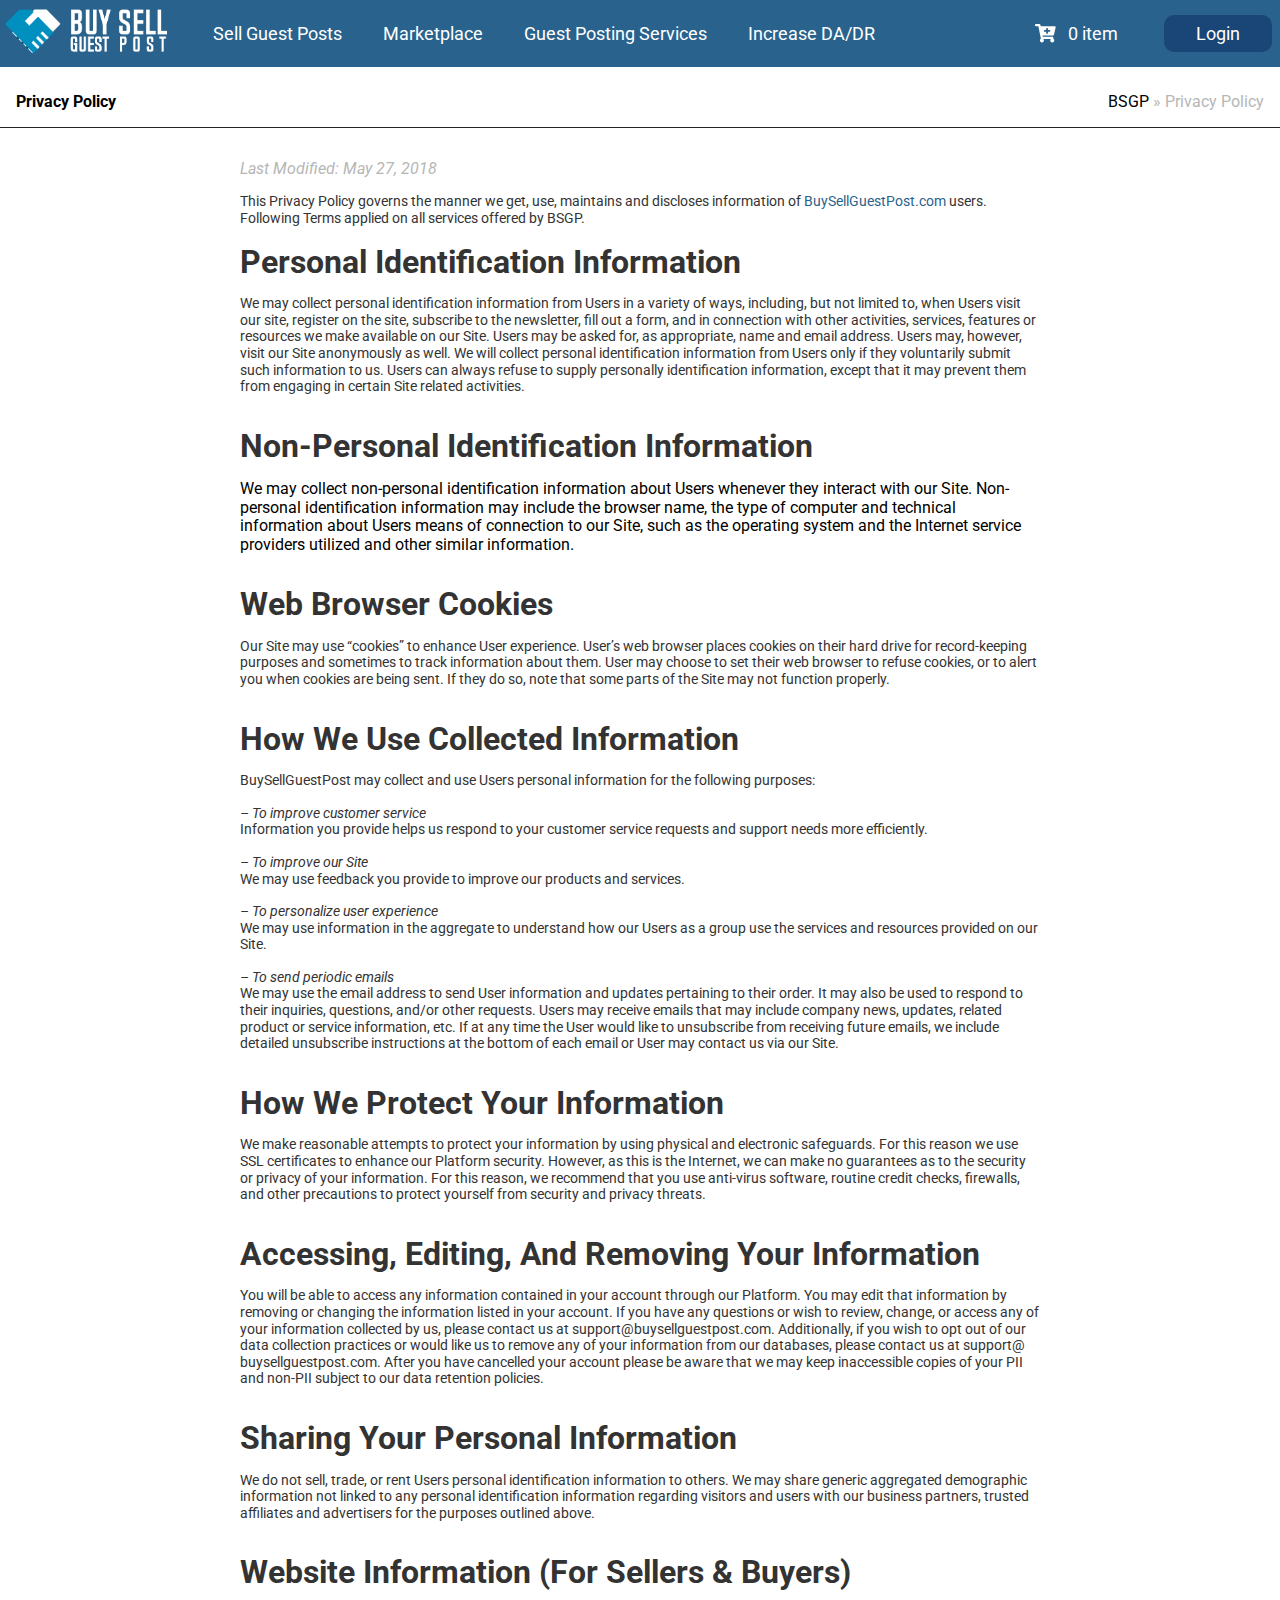
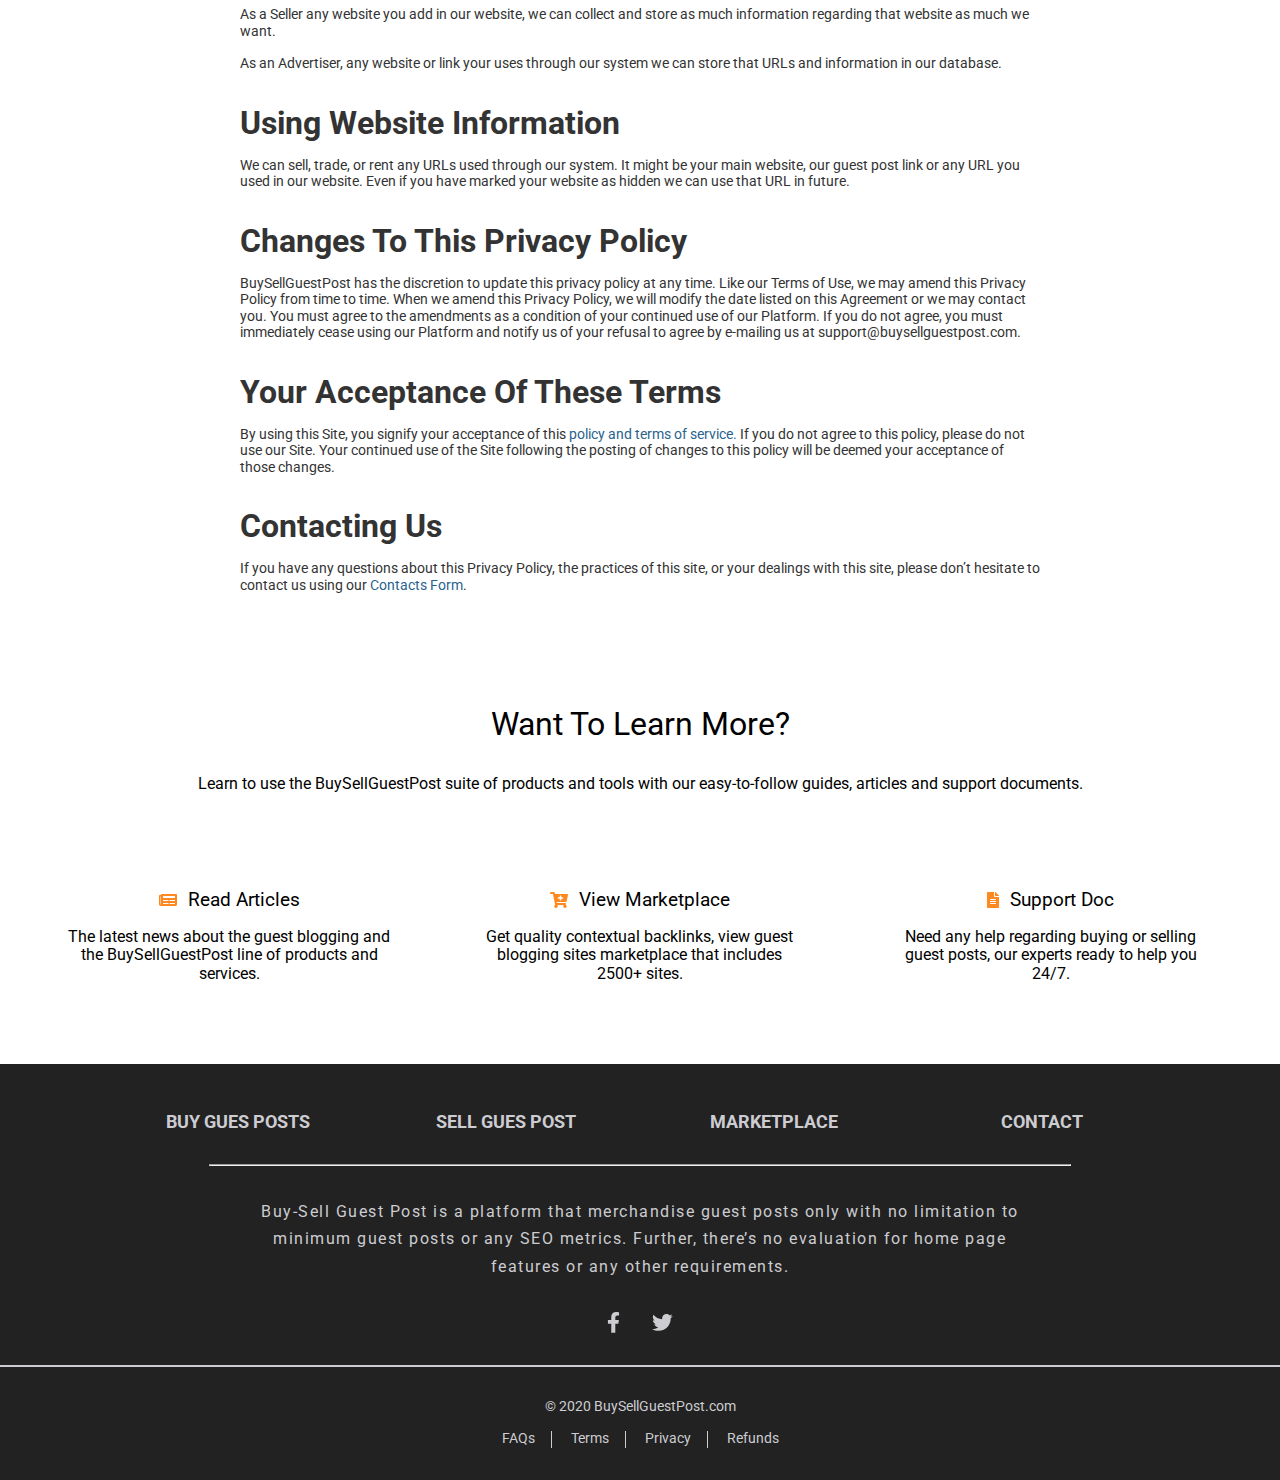
<file: pages/privacy/index.html>
<!DOCTYPE html>
<html lang="en">

<head>
    <meta charset="UTF-8">
    <meta name="viewport" content="width=device-width, initial-scale=1.0">
    <title>Privacy Policy</title>
    <!-- Here we add Roboto Font of Google -->
    <link rel="preconnect" href="https://fonts.gstatic.com">
    <link rel="stylesheet" id="fontsGoogle">
    <!-- Here we use fontawesome 5.15.1 -->
    <script src="../../js/allFontAwesome.js"></script>
    <!-- Here we use normalize.css for nomalizer the styles css -->
    <link rel="stylesheet" href="../../css/normalize.css">
    <!-- Principal Styles -->
    <link rel="stylesheet" href="../../css/styles.css">
    <!-- Styles of the pages -->
    <link rel="stylesheet" href="privacy.css">
</head>

<body>
    <nav class="navigation" id="nav">
        <div class="nav">
            <div class="cMenuT">
                <a id="lindex">
                    <img src="../../img/logo.png" class="nav__link--logo" alt="Logo X">
                </a>
                <div id="menuT" class="navigation__menuT">
                    <i class="fas fa-bars"></i>
                </div>
            </div>
            <div class="contMenu desactive" id="contNav">
                <div class="nav__link">
                    <ul class="nav__link--navbar">
                        <li class="navbar">
                            <a class="navbar__link" id="lsgp">Sell Guest Posts</a>
                        </li>
                        <li class="navbar">
                            <a class="navbar__link" id="lmp">Marketplace</a>
                        </li>
                        <li class="navbar">
                            <a class="navbar__link" id="lgps">Guest Posting Services</a>
                        </li>
                        <li class="navbar">
                            <a class="navbar__link" id="ldaDr">Increase DA/DR</a>
                        </li>
                    </ul>
                </div>
                <div class="nav__cardAndLogin">
                    <ul class="nav__cardAndLogin--ul">
                        <a class="cart" id="lcart">
                            <li class="numberItem"><i class="fas fa-cart-plus cart"></i> 0 item</li>
                        </a>
                        <li class="login"><a id="llogin">Login</a></li>
                    </ul>
                </div>
            </div>
        </div>
    </nav>
    <header class="main header" id="fean">
        <h2 class="titleH">
            Privacy Policy
        </h2>
        <h1 class="title">
            BSGP <span class="sT">» Privacy Policy</span>
        </h1>
    </header>
    <div class="main principal">
        <span class="i">
            Last Modified: May 27, 2018
        </span>
        <p class="p">
            This Privacy Policy governs the manner we get, use, maintains and discloses information of
            <a href="/" class="aP">BuySellGuestPost.com</a> users. Following Terms applied on all services offered by
            BSGP.
        </p>
        <div class="element">
            <h2 class="titleE">
                Personal Identification Information
            </h2>
            <p class="p">
                We may collect personal identification information from Users in a variety of ways, including, but not
                limited to, when Users visit our site, register on the site, subscribe to the newsletter, fill out a
                form, and in connection with other activities, services, features or resources we make available on our
                Site. Users may be asked for, as appropriate, name and email address. Users may, however, visit our Site
                anonymously as well. We will collect personal identification information from Users only if they
                voluntarily submit such information to us. Users can always refuse to supply personally identification
                information, except that it may prevent them from engaging in certain Site related activities.
            </p>
        </div>
        <div class="element">
            <h2 class="titleE">
                Non-Personal Identification Information
            </h2>
            <p>
                We may collect non-personal identification information about Users whenever they interact with our Site.
                Non-personal identification information may include the browser name, the type of computer and technical
                information about Users means of connection to our Site, such as the operating system and the Internet
                service providers utilized and other similar information.
            </p>
        </div>
        <div class="element">
            <h2 class="titleE">
                Web Browser Cookies
            </h2>
            <p class="p">
                Our Site may use “cookies” to enhance User experience. User’s web browser places cookies on their hard
                drive for record-keeping purposes and sometimes to track information about them. User may choose to set
                their web browser to refuse cookies, or to alert you when cookies are being sent. If they do so, note
                that some parts of the Site may not function properly.
            </p>
        </div>
        <div class="element">
            <h2 class="titleE">
                How We Use Collected Information
            </h2>
            <p class="p">
                BuySellGuestPost may collect and use Users personal information for the following purposes:
            </p>
            <p class="p">
                <span class="i">
                    – To improve customer service
                </span>
                Information you provide helps us respond to your customer service requests and support needs more
                efficiently.
            </p>
            <p class="p">
                <span class="i">
                    – To improve our Site
                </span>
                We may use feedback you provide to improve our products and services.
            </p>
            <p class="p">
                <span class="i">
                    – To personalize user experience
                </span>
                We may use information in the aggregate to understand how our Users as a group use the services and
                resources provided on our Site.
            </p>
            <p class="p">
                <span class="i">
                    – To send periodic emails
                </span>
                We may use the email address to send User information and updates pertaining to their order. It may also
                be used to respond to their inquiries, questions, and/or other requests. Users may receive emails that
                may include company news, updates, related product or service information, etc. If at any time the User
                would like to unsubscribe from receiving future emails, we include detailed unsubscribe instructions at
                the bottom of each email or User may contact us via our Site.
            </p>
        </div>
        <div class="element">
            <h2 class="titleE">
                How We Protect Your Information
            </h2>
            <p class="p">
                We make reasonable attempts to protect your information by using physical and electronic safeguards. For
                this reason we use SSL certificates to enhance our Platform security. However, as this is the Internet,
                we can make no guarantees as to the security or privacy of your information. For this reason, we
                recommend that you use anti-virus software, routine credit checks, firewalls, and other precautions to
                protect yourself from security and privacy threats.
            </p>
        </div>
        <div class="element">
            <h2 class="titleE">
                Accessing, Editing, And Removing Your Information
            </h2>
            <p class="p">
                You will be able to access any information contained in your account through our Platform. You may edit
                that information by removing or changing the information listed in your account. If you have any
                questions or wish to review, change, or access any of your information collected by us, please contact
                us at <span class="sP">support@buysellguestpost.com.</span> Additionally, if you wish to opt out of our
                data collection
                practices or would like us to remove any of your information from our databases, please contact us at
                support@ buysellguestpost.com. After you have cancelled your account please be aware that we may keep
                inaccessible copies of your PII and non-PII subject to our data retention policies.
            </p>
        </div>
        <div class="element">
            <h2 class="titleE">
                Sharing Your Personal Information
            </h2>
            <p class="p">
                We do not sell, trade, or rent Users personal identification information to others. We may share generic
                aggregated demographic information not linked to any personal identification information regarding
                visitors and users with our business partners, trusted affiliates and advertisers for the purposes
                outlined above.
            </p>
        </div>
        <div class="element">
            <h2 class="titleE">
                Website Information (For Sellers & Buyers)
            </h2>
            <p class="p">
                As a Seller any website you add in our website, we can collect and store as much information regarding
                that website as much we want.
            </p>
            <p class="p">
                As an Advertiser, any website or link your uses through our system we can store that URLs and
                information in our database.
            </p>
        </div>
        <div class="element">
            <h2 class="titleE">
                Using Website Information
            </h2>
            <p class="p">
                We can sell, trade, or rent any URLs used through our system. It might be your main website, our guest
                post link or any URL you used in our website. Even if you have marked your website as hidden we can use
                that URL in future.
            </p>
        </div>
        <div class="element">
            <h2 class="titleE">
                Changes To This Privacy Policy
            </h2>
            <p class="p">
                BuySellGuestPost has the discretion to update this privacy policy at any time. Like our Terms of Use, we
                may amend this Privacy Policy from time to time. When we amend this Privacy Policy, we will modify the
                date listed on this Agreement or we may contact you. You must agree to the amendments as a condition of
                your continued use of our Platform. If you do not agree, you must immediately cease using our Platform
                and notify us of your refusal to agree by e-mailing us at support@buysellguestpost.com.
            </p>
        </div>
        <div class="element">
            <h2 class="titleE">
                Your Acceptance Of These Terms
            </h2>
            <p class="p">
                By using this Site, you signify your acceptance of this <a class="aP" href="/pages/privacy/">policy and
                    terms of
                    service.</a> If you do not agree
                to this policy, please do not use our Site. Your continued use of the Site following the posting of
                changes to this policy will be deemed your acceptance of those changes.
            </p>
        </div>
        <div class="element">
            <h2 class="titleE">
                Contacting Us
            </h2>
            <p class="p">
                If you have any questions about this Privacy Policy, the practices of this site, or your dealings with
                this site, please don’t hesitate to contact us using our <a class="aP" href="/pages/privacy/">Contacts
                    Form</a>.
            </p>
        </div>
    </div>
    <div class="learn tac">
        <h2 class="learn__title">
            Want To Learn More?
        </h2>
        <p class="learn__description">
            Learn to use the BuySellGuestPost suite of products and tools with our easy-to-follow guides, articles and
            support documents.
        </p>
        <div class="learn__more">
            <div class="learnCard">
                <div class="learTitle">
                    <div class="iconLearn">
                        <i class="fas fa-newspaper"></i>
                    </div>
                    <h3>Read Articles</h3>
                </div>
                <p>
                    The latest news about the guest blogging and the BuySellGuestPost line of products and services.
                </p>
            </div>
            <a class="learnCard" id="linkM">
                <div class="learTitle">
                    <div class="iconLearn">
                        <i class="fas fa-cart-plus"></i>
                    </div>
                    <h3>View Marketplace</h3>
                </div>
                <p>
                    Get quality contextual backlinks, view guest blogging sites marketplace that includes 2500+ sites.
                </p>
            </a>
            <div class="learnCard">
                <div class="learTitle">
                    <div class="iconLearn">
                        <i class="fas fa-file-alt"></i>
                    </div>
                    <h3>Support Doc</h3>
                </div>
                <p>
                    Need any help regarding buying or selling guest posts, our experts ready to help you 24/7.
                </p>
            </div>
        </div>
    </div>
    <footer class="footer">
        <div class="firtSection">
            <div class="footer__links">
                <a href="#" class="linksF" id="fbgp">Buy gues posts</a>
                <a href="#" class="linksF" id="fsgp">Sell gues post</a>
                <a href="#" class="linksF" id="fmp">Marketplace</a>
                <a href="#" class="linksF" id="fb">Blog</a>
                <a href="#" class="linksF" id="fc">Contact</a>
            </div>
            <hr class="fS">
            <div class="footer__description">
                Buy-Sell Guest Post is a platform that merchandise guest posts only with no limitation to minimum guest
                posts or any SEO metrics. Further, there’s no evaluation for home page features or any other
                requirements.
            </div>
            <div class="social">
                <i class="socialIcons fab fa-facebook-f"></i>
                <i class="socialIcons fab fa-twitter"></i>
            </div>
        </div>
        <div class="secondSection">
            &copy; 2020 BuySellGuestPost.com
            <div class="secondSectionLink">
                <a href="#" class="sSecLink" id="ff">FAQs</a>
                <a href="#" class="sSecLink" id="ft">Terms</a>
                <a href="#" class="sSecLink" id="fp">Privacy</a>
                <a href="#" class="sSecLink" id="fr">Refunds</a>
            </div>
        </div>
    </footer>
    <script src="../../js/main.js"></script>
</body>

</html>
</file>
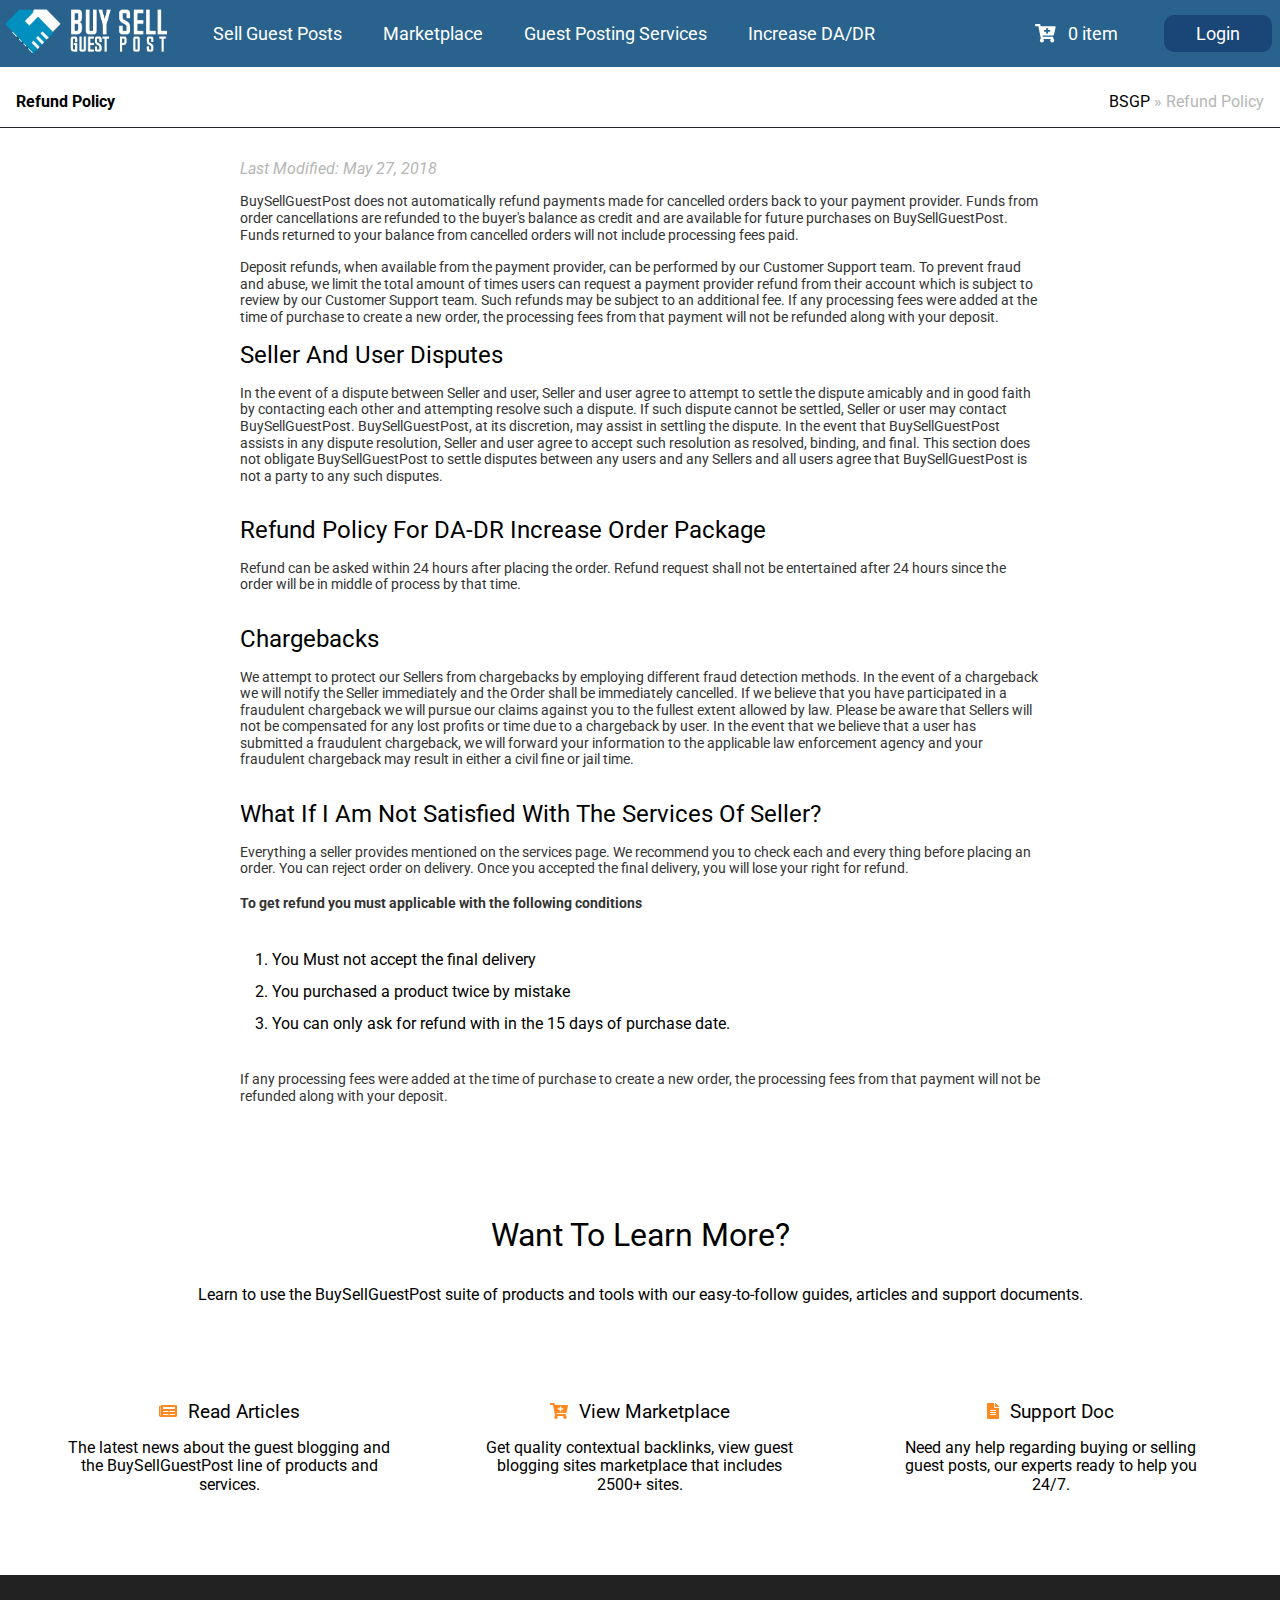
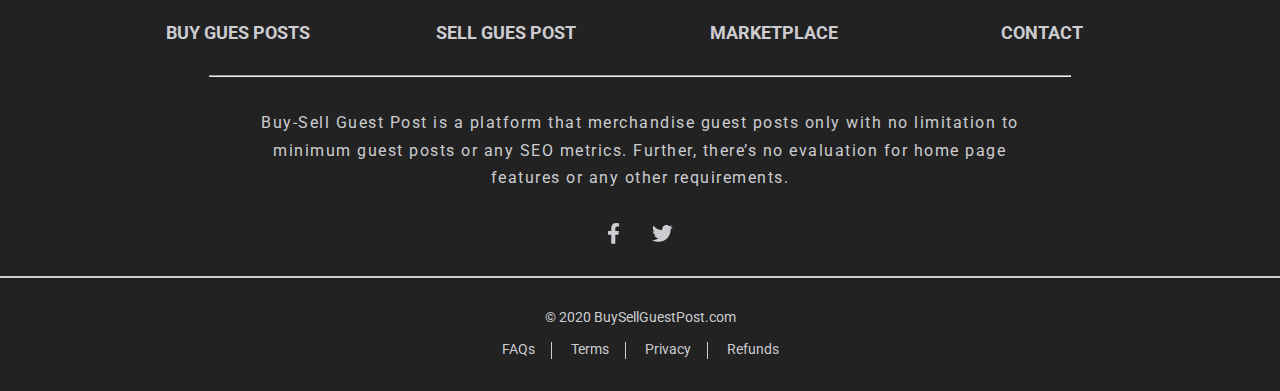
<file: pages/refunds/index.html>
<!DOCTYPE html>
<html lang="en">

<head>
    <meta charset="UTF-8">
    <meta name="viewport" content="width=device-width, initial-scale=1.0">
    <title>Refund Policy</title>
    <!-- Here we add Roboto Font of Google -->
    <link rel="preconnect" href="https://fonts.gstatic.com">
    <link rel="stylesheet" id="fontsGoogle">
    <!-- Here we use fontawesome 5.15.1 -->
    <script src="../../js/allFontAwesome.js"></script>
    <!-- Here we use normalize.css for nomalizer the styles css -->
    <link rel="stylesheet" href="../../css/normalize.css">
    <!-- Principal Styles -->
    <link rel="stylesheet" href="../../css/styles.css">
    <!-- Styles of the pages -->
    <link rel="stylesheet" href="refunds.css">
</head>

<body>
    <nav class="navigation" id="nav">
        <div class="nav">
            <div class="cMenuT">
                <a id="lindex">
                    <img src="../../img/logo.png" class="nav__link--logo" alt="Logo X">
                </a>
                <div id="menuT" class="navigation__menuT">
                    <i class="fas fa-bars"></i>
                </div>
            </div>
            <div class="contMenu desactive" id="contNav">
                <div class="nav__link">
                    <ul class="nav__link--navbar">
                        <li class="navbar">
                            <a class="navbar__link" id="lsgp">Sell Guest Posts</a>
                        </li>
                        <li class="navbar">
                            <a class="navbar__link" id="lmp">Marketplace</a>
                        </li>
                        <li class="navbar">
                            <a class="navbar__link" id="lgps">Guest Posting Services</a>
                        </li>
                        <li class="navbar">
                            <a class="navbar__link" id="ldaDr">Increase DA/DR</a>
                        </li>
                    </ul>
                </div>
                <div class="nav__cardAndLogin">
                    <ul class="nav__cardAndLogin--ul">
                        <a class="cart" id="lcart">
                            <li class="numberItem"><i class="fas fa-cart-plus cart"></i> 0 item</li>
                        </a>
                        <li class="login"><a id="llogin">Login</a></li>
                    </ul>
                </div>
            </div>
        </div>
    </nav>
    <header class="main header" id="fean">
        <h2 class="titleH">
            Refund Policy
        </h2>
        <h1 class="title">
            BSGP <span class="sT">» Refund Policy</span>
        </h1>
    </header>
    <div class="main principal">
        <span class="i">
            Last Modified: May 27, 2018
        </span>
        <p class="p">
            BuySellGuestPost does not automatically refund payments made for cancelled orders back to your payment
            provider. Funds from order cancellations are refunded to the buyer's balance as credit and are available for
            future purchases on BuySellGuestPost. Funds returned to your balance from cancelled orders will not include
            processing fees paid.
        </p>
        <p class="p">
            Deposit refunds, when available from the payment provider, can be performed by our Customer Support team. To
            prevent fraud and abuse, we limit the total amount of times users can request a payment provider refund from
            their account which is subject to review by our Customer Support team. Such refunds may be subject to an
            additional fee. If any processing fees were added at the time of purchase to create a new order, the
            processing fees from that payment will not be refunded along with your deposit.
        </p>
        <div class="element">
            <h2 class="titleE">
                Seller And User Disputes
            </h2>
            <p class="p">
                In the event of a dispute between Seller and user, Seller and user agree to attempt to settle the
                dispute amicably and in good faith by contacting each other and attempting resolve such a dispute. If
                such dispute cannot be settled, Seller or user may contact BuySellGuestPost. BuySellGuestPost, at its
                discretion, may assist in settling the dispute. In the event that BuySellGuestPost assists in any
                dispute resolution, Seller and user agree to accept such resolution as resolved, binding, and final.
                This section does not obligate BuySellGuestPost to settle disputes between any users and any Sellers and
                all users agree that BuySellGuestPost is not a party to any such disputes.
            </p>
        </div>
        <div class="element">
            <h2 class="titleE">
                Refund Policy For DA-DR Increase Order Package
            </h2>
            <p class="p">
                Refund can be asked within 24 hours after placing the order. Refund request shall not be entertained
                after 24 hours since the order will be in middle of process by that time.
            </p>
        </div>
        <div class="element">
            <h2 class="titleE">
                Chargebacks
            </h2>
            <p class="p">
                We attempt to protect our Sellers from chargebacks by employing different fraud detection methods. In
                the event of a
                chargeback we will notify the Seller immediately and the Order shall be immediately cancelled. If we
                believe that you
                have participated in a fraudulent chargeback we will pursue our claims against you to the fullest extent
                allowed by law.
                Please be aware that Sellers will not be compensated for any lost profits or time due to a chargeback by
                user. In the
                event that we believe that a user has submitted a fraudulent chargeback, we will forward your
                information to the
                applicable law enforcement agency and your fraudulent chargeback may result in either a civil fine or
                jail time.
            </p>
        </div>
        <div class="element">
            <h2 class="titleE">
                What If I Am Not Satisfied With The Services Of Seller?
            </h2>
            <p class="p">
                Everything a seller provides mentioned on the services page. We recommend you to check each and every
                thing before placing an order. You can reject order on delivery. Once you accepted the final delivery,
                you will lose your right for refund.
            </p>
            <strong class="p">
                To get refund you must applicable with the following conditions
            </strong>
            <ol class="ulR">
                <li>You Must not accept the final delivery</li>
                <li>You purchased a product twice by mistake</li>
                <li>You can only ask for refund with in the 15 days of purchase date.</li>
            </ol>
            <p class="p">
                If any processing fees were added at the time of purchase to create a new order, the processing fees
                from that payment will not be refunded along with your deposit.
            </p>
        </div>
    </div>
    <div class="learn tac">
        <h2 class="learn__title">
            Want To Learn More?
        </h2>
        <p class="learn__description">
            Learn to use the BuySellGuestPost suite of products and tools with our easy-to-follow guides, articles
            and
            support documents.
        </p>
        <div class="learn__more">
            <div class="learnCard">
                <div class="learTitle">
                    <div class="iconLearn">
                        <i class="fas fa-newspaper"></i>
                    </div>
                    <h3>Read Articles</h3>
                </div>
                <p>
                    The latest news about the guest blogging and the BuySellGuestPost line of products and services.
                </p>
            </div>
            <a class="learnCard" id="linkM">
                <div class="learTitle">
                    <div class="iconLearn">
                        <i class="fas fa-cart-plus"></i>
                    </div>
                    <h3>View Marketplace</h3>
                </div>
                <p>
                    Get quality contextual backlinks, view guest blogging sites marketplace that includes 2500+
                    sites.
                </p>
            </a>
            <div class="learnCard">
                <div class="learTitle">
                    <div class="iconLearn">
                        <i class="fas fa-file-alt"></i>
                    </div>
                    <h3>Support Doc</h3>
                </div>
                <p>
                    Need any help regarding buying or selling guest posts, our experts ready to help you 24/7.
                </p>
            </div>
        </div>
    </div>
    <footer class="footer">
        <div class="firtSection">
            <div class="footer__links">
                <a href="#" class="linksF" id="fbgp">Buy gues posts</a>
                <a href="#" class="linksF" id="fsgp">Sell gues post</a>
                <a href="#" class="linksF" id="fmp">Marketplace</a>
                <a href="#" class="linksF" id="fb">Blog</a>
                <a href="#" class="linksF" id="fc">Contact</a>
            </div>
            <hr class="fS">
            <div class="footer__description">
                Buy-Sell Guest Post is a platform that merchandise guest posts only with no limitation to minimum
                guest
                posts or any SEO metrics. Further, there’s no evaluation for home page features or any other
                requirements.
            </div>
            <div class="social">
                <i class="socialIcons fab fa-facebook-f"></i>
                <i class="socialIcons fab fa-twitter"></i>
            </div>
        </div>
        <div class="secondSection">
            &copy; 2020 BuySellGuestPost.com
            <div class="secondSectionLink">
                <a href="#" class="sSecLink" id="ff">FAQs</a>
                <a href="#" class="sSecLink" id="ft">Terms</a>
                <a href="#" class="sSecLink" id="fp">Privacy</a>
                <a href="#" class="sSecLink" id="fr">Refunds</a>
            </div>
        </div>
    </footer>
    <script src="../../js/main.js"></script>
</body>

</html>
</file>
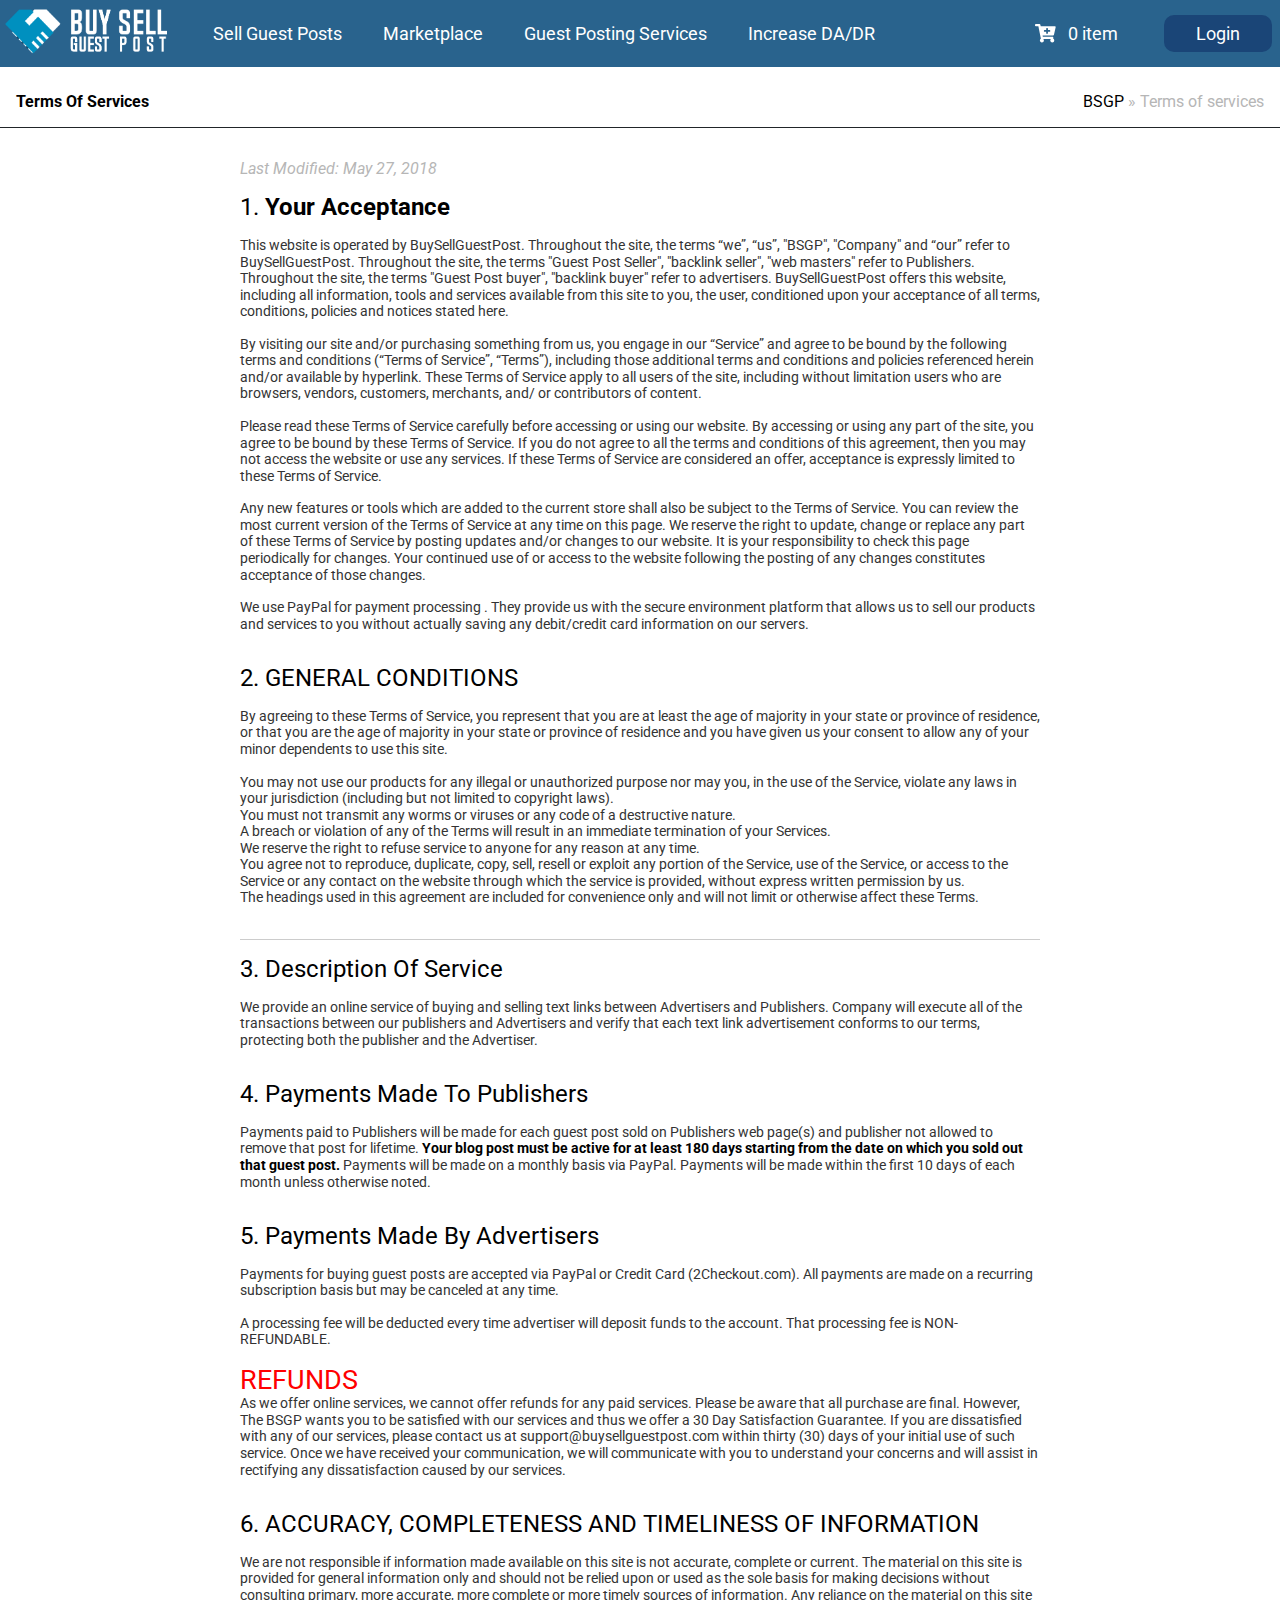
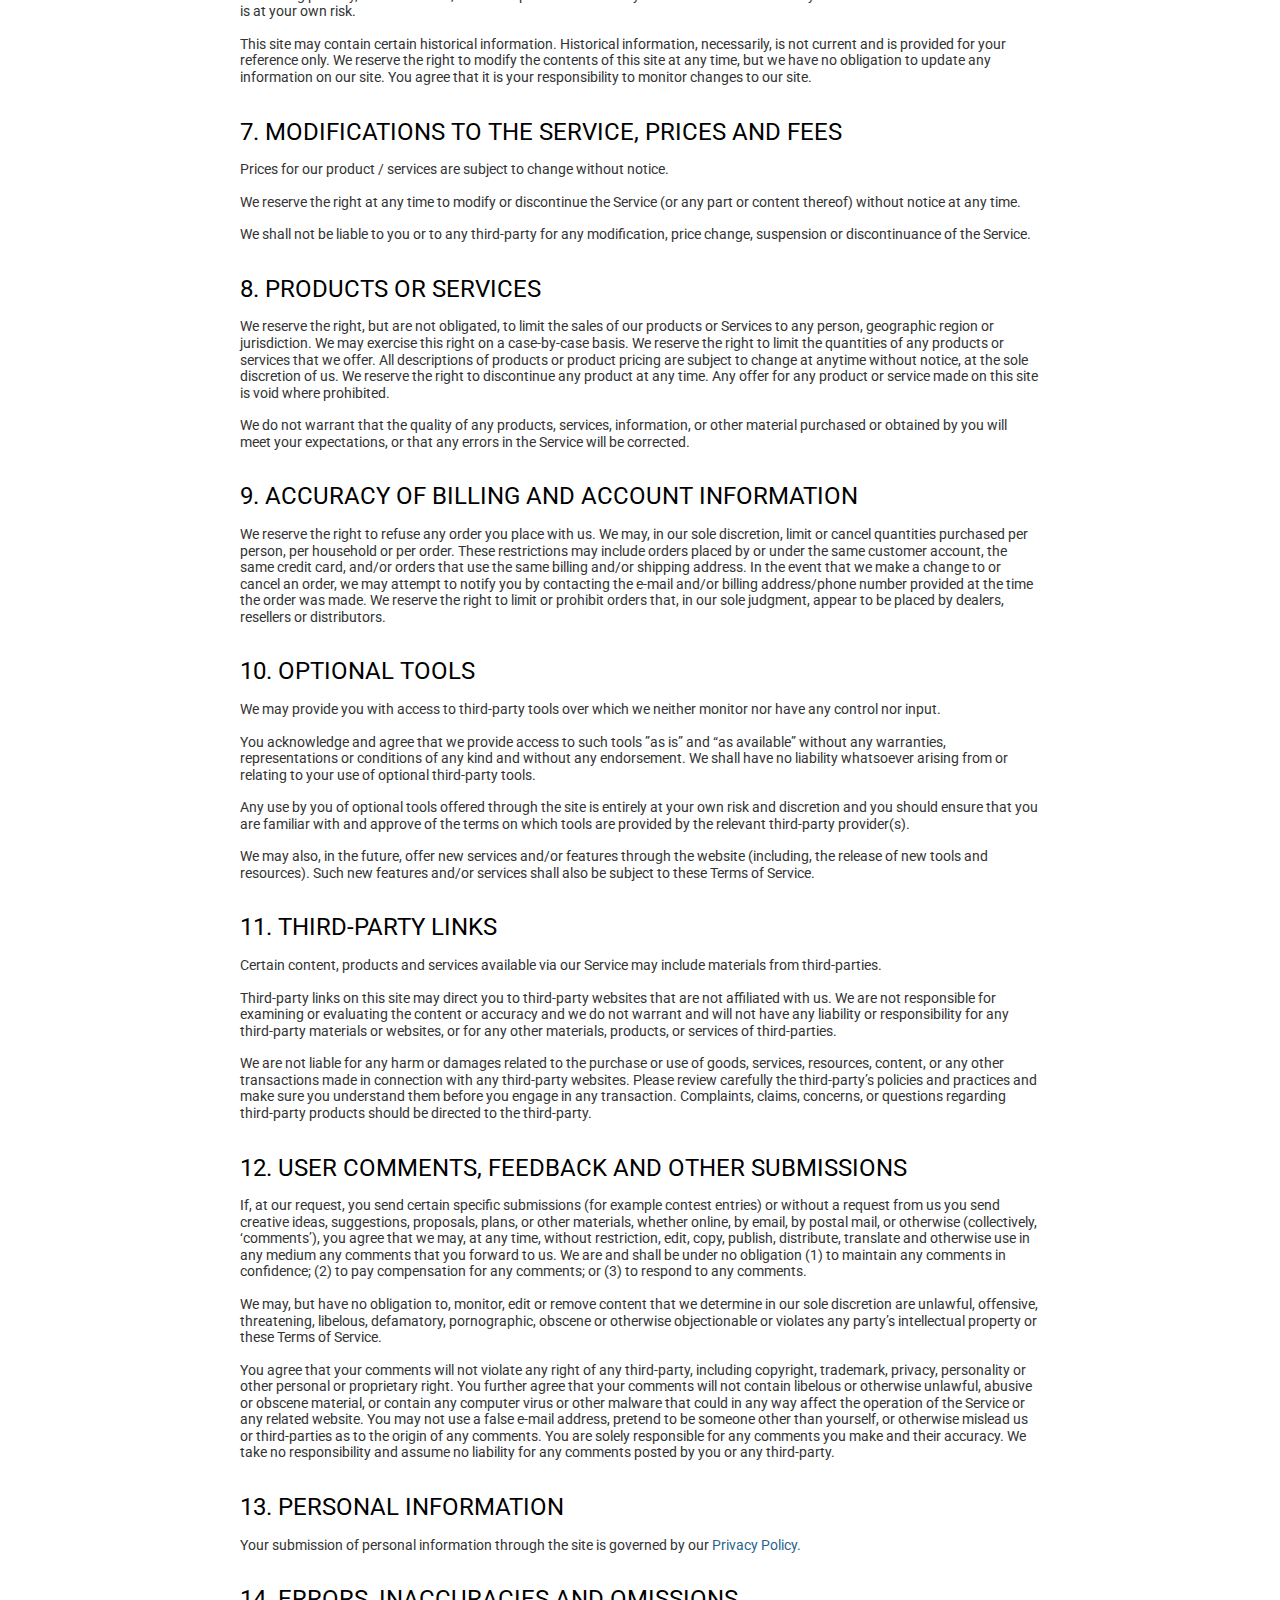
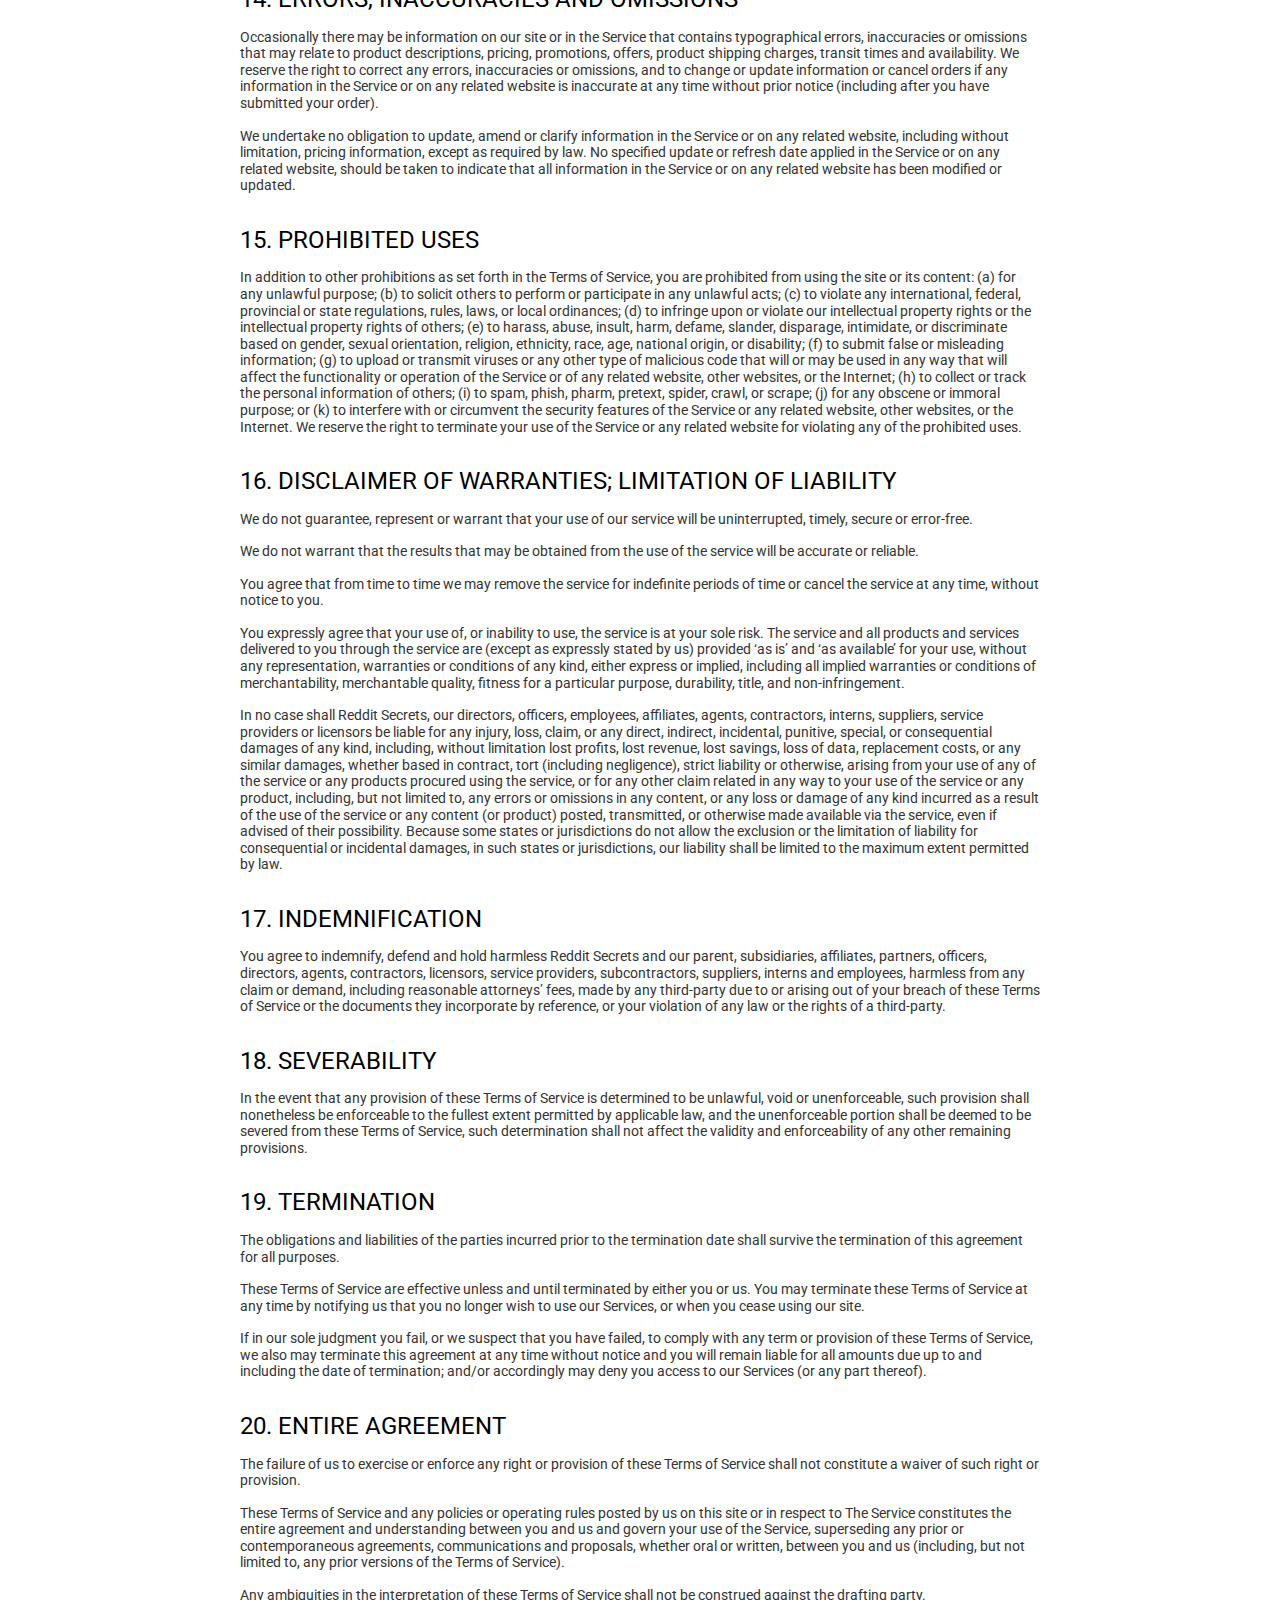
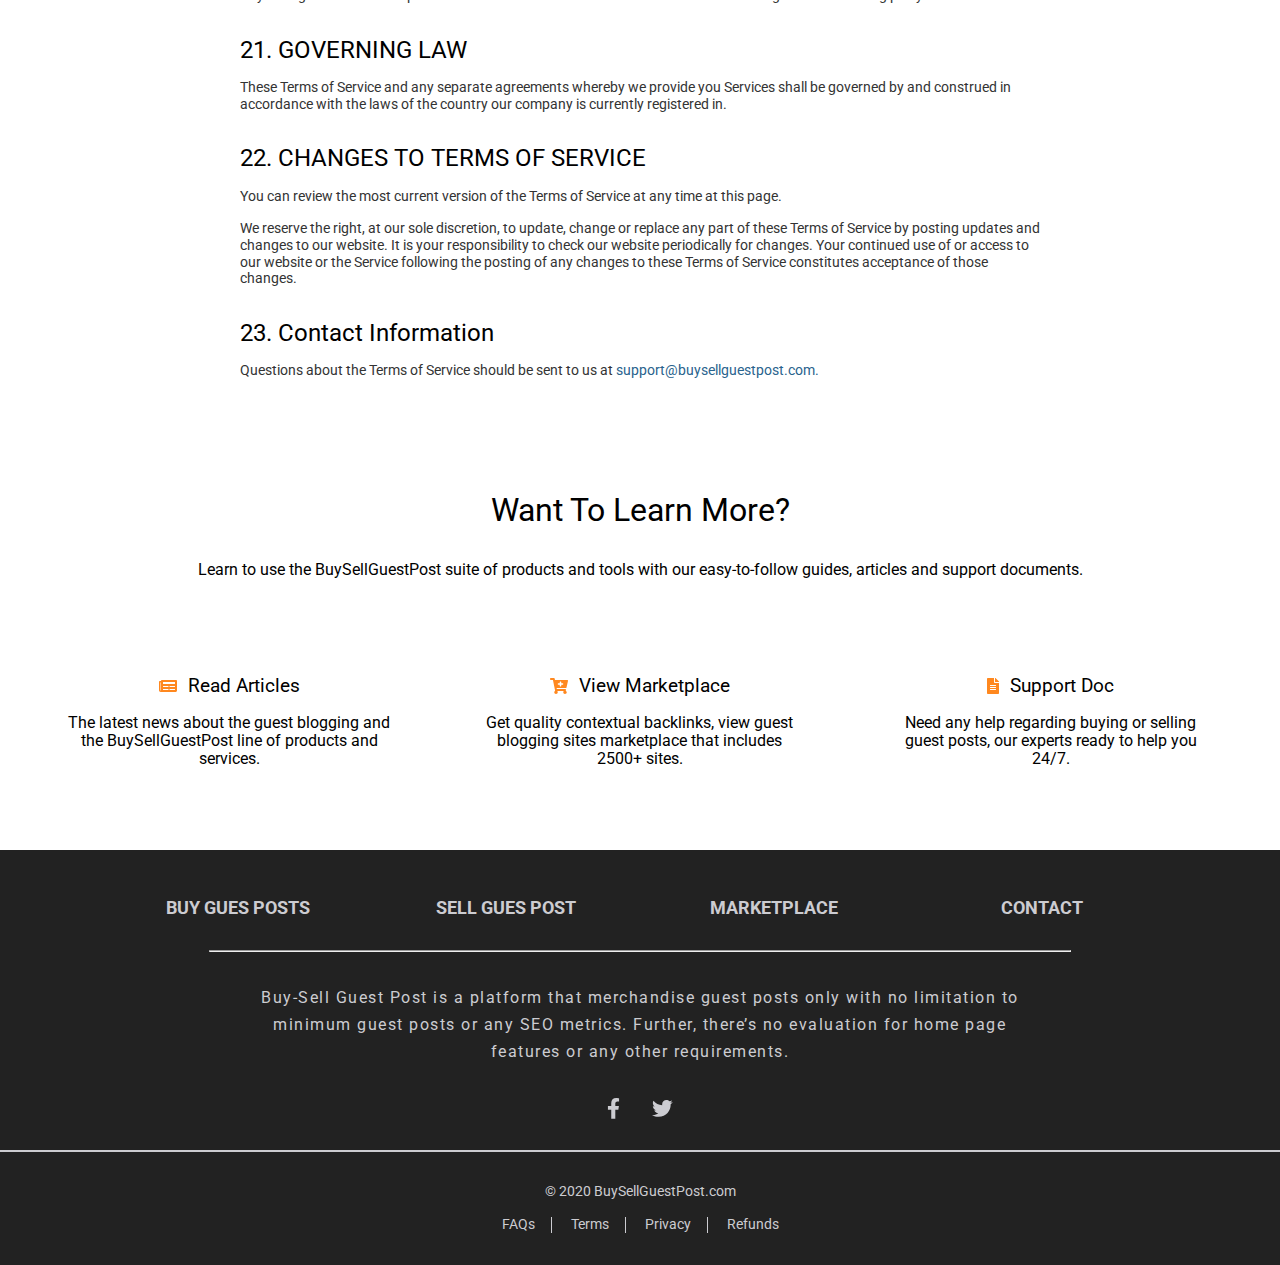
<file: pages/term/index.html>
<!DOCTYPE html>
<html lang="en">

<head>
    <meta charset="UTF-8">
    <meta name="viewport" content="width=device-width, initial-scale=1.0">
    <title>Term</title>
    <!-- Here we add Roboto Font of Google -->
    <link rel="preconnect" href="https://fonts.gstatic.com">
    <link rel="stylesheet" id="fontsGoogle">
    <!-- Here we use fontawesome 5.15.1 -->
    <script src="../../js/allFontAwesome.js"></script>
    <!-- Here we use normalize.css for nomalizer the styles css -->
    <link rel="stylesheet" href="../../css/normalize.css">
    <!-- Principal Styles -->
    <link rel="stylesheet" href="../../css/styles.css">
    <!-- Styles of the pages -->
    <link rel="stylesheet" href="term.css">
</head>

<body>
    <nav class="navigation" id="nav">
        <div class="nav">
            <div class="cMenuT">
                <a id="lindex">
                    <img src="../../img/logo.png" class="nav__link--logo" alt="Logo X">
                </a>
                <div id="menuT" class="navigation__menuT">
                    <i class="fas fa-bars"></i>
                </div>
            </div>
            <div class="contMenu desactive" id="contNav">
                <div class="nav__link">
                    <ul class="nav__link--navbar">
                        <li class="navbar">
                            <a class="navbar__link" id="lsgp">Sell Guest Posts</a>
                        </li>
                        <li class="navbar">
                            <a class="navbar__link" id="lmp">Marketplace</a>
                        </li>
                        <li class="navbar">
                            <a class="navbar__link" id="lgps">Guest Posting Services</a>
                        </li>
                        <li class="navbar">
                            <a class="navbar__link" id="ldaDr">Increase DA/DR</a>
                        </li>
                    </ul>
                </div>
                <div class="nav__cardAndLogin">
                    <ul class="nav__cardAndLogin--ul">
                        <a class="cart" id="lcart">
                            <li class="numberItem"><i class="fas fa-cart-plus cart"></i> 0 item</li>
                        </a>
                        <li class="login"><a id="llogin">Login</a></li>
                    </ul>
                </div>
            </div>
        </div>
    </nav>
    <header class="main header" id="fean">
        <h2 class="titleH">
            Terms Of Services
        </h2>
        <h1 class="title">
            BSGP <span class="sT">» Terms of services</span>
        </h1>
    </header>
    <div class="main principal">
        <span class="i">
            Last Modified: May 27, 2018
        </span>
        <div class="element">
            <h2 class="titleE">
                1. <strong>Your Acceptance</strong>
            </h2>
            <p class="p">
                This website is operated by BuySellGuestPost. Throughout the site, the terms “we”, “us”, "BSGP",
                "Company" and “our” refer to BuySellGuestPost. Throughout the site, the terms "Guest Post Seller",
                "backlink seller", "web masters" refer to Publishers. Throughout the site, the terms "Guest Post
                buyer", "backlink buyer" refer to advertisers. BuySellGuestPost offers this website, including all
                information, tools and services available from this site to you, the user, conditioned upon your
                acceptance of all terms, conditions, policies and notices stated here.
            </p>
            <p class="p">
                By visiting our site and/or purchasing something from us, you engage in our “Service” and agree to
                be bound by the following terms and conditions (“Terms of Service”, “Terms”), including those
                additional terms and conditions and policies referenced herein and/or available by hyperlink. These
                Terms of Service apply to all users of the site, including without limitation users who are
                browsers, vendors, customers, merchants, and/ or contributors of content.
            </p>
            <p class="p">
                Please read these Terms of Service carefully before accessing or using our website. By accessing or
                using any part of the site, you agree to be bound by these Terms of Service. If you do not agree to
                all the terms and conditions of this agreement, then you may not access the website or use any
                services. If these Terms of Service are considered an offer, acceptance is expressly limited to
                these Terms of Service.
            </p>
            <p class="p">
                Any new features or tools which are added to the current store shall also be subject to the Terms of
                Service. You can review the most current version of the Terms of Service at any time on this page.
                We reserve the right to update, change or replace any part of these Terms of Service by posting
                updates and/or changes to our website. It is your responsibility to check this page periodically for
                changes. Your continued use of or access to the website following the posting of any changes
                constitutes acceptance of those changes.
            </p>
            <p class="p">
                We use PayPal for payment processing . They provide us with the secure environment platform that
                allows us to sell our products and services to you without actually saving any debit/credit card
                information on our servers.
            </p>
        </div>
        <div class="element s">
            <h2 class="titleE">
                2. GENERAL CONDITIONS
            </h2>
            <p class="p">
                By agreeing to these Terms of Service, you represent that you are at least the age of majority in your
                state or province of residence, or that you are the age of majority in your state or province of
                residence and you have given us your consent to allow any of your minor dependents to use this site.
            </p>
            <p class="p">
                You may not use our products for any illegal or unauthorized purpose nor may you, in the use of the
                Service, violate any laws in your jurisdiction (including but not limited to copyright laws).
                <br>
                You must not transmit any worms or viruses or any code of a destructive nature.
                <br>
                A breach or violation of any of the Terms will result in an immediate termination of your Services.
                <br>
                We reserve the right to refuse service to anyone for any reason at any time.
                <br>
                You agree not to reproduce, duplicate, copy, sell, resell or exploit any portion of the Service, use of
                the Service, or access to the Service or any contact on the website through which the service is
                provided, without express written permission by us.
                <br>
                The headings used in this agreement are included for convenience only and will not limit or otherwise
                affect these Terms.
            </p>
        </div>
        <div class="element">
            <h2 class="titleE">
                3. Description Of Service
            </h2>
            <p class="p">
                We provide an online service of buying and selling text links between Advertisers and Publishers.
                Company will execute all of the transactions between our publishers and Advertisers and verify that each
                text link advertisement conforms to our terms, protecting both the publisher and the Advertiser.
            </p>
        </div>
        <div class="element">
            <h2 class="titleE">
                4. Payments Made To Publishers
            </h2>
            <p class="p">
                Payments paid to Publishers will be made for each guest post sold on Publishers web page(s) and
                publisher not allowed to remove that post for lifetime. <strong>Your blog post must be active for at
                    least 180
                    days starting from the date on which you sold out that guest post.</strong> Payments will be made on
                a
                monthly
                basis via PayPal. Payments will be made within the first 10 days of each month unless otherwise
                noted.
            </p>
        </div>
        <div class="element">
            <h2 class="titleE">
                5. Payments Made By Advertisers
            </h2>
            <p class="p">
                Payments for buying guest posts are accepted via PayPal or Credit Card (2Checkout.com). All payments are
                made on a recurring subscription basis but may be canceled at any time.
            </p>
            <p class="p">
                A processing fee will be deducted every time advertiser will deposit funds to the account. That
                processing fee is NON-REFUNDABLE.
            </p>
            <span class="sRefund">
                REFUNDS
            </span>
            <p class="p">
                As we offer online services, we cannot offer refunds for any paid services. Please be aware that all
                purchase are final. However, The BSGP wants you to be satisfied with our services and thus we offer a 30
                Day Satisfaction Guarantee. If you are dissatisfied with any of our services, please contact us at
                support@buysellguestpost.com within thirty (30) days of your initial use of such service. Once we have
                received your communication, we will communicate with you to understand your concerns and will assist in
                rectifying any dissatisfaction caused by our services.
            </p>
        </div>
        <div class="element">
            <h2 class="titleE">
                6. ACCURACY, COMPLETENESS AND TIMELINESS OF INFORMATION
            </h2>
            <p class="p">
                We are not responsible if information made available on this site is not accurate, complete or current.
                The material on this site is provided for general information only and should not be relied upon or used
                as the sole basis for making decisions without consulting primary, more accurate, more complete or more
                timely sources of information. Any reliance on the material on this site is at your own risk.
            </p>
            <p class="p">
                This site may contain certain historical information. Historical information, necessarily, is not
                current and is provided for your reference only. We reserve the right to modify the contents of this
                site at any time, but we have no obligation to update any information on our site. You agree that it is
                your responsibility to monitor changes to our site.
            </p>
        </div>
        <div class="element">
            <h2 class="titleE">
                7. MODIFICATIONS TO THE SERVICE, PRICES AND FEES
            </h2>
            <p class="p">
                Prices for our product / services are subject to change without notice.
            </p>
            <p class="p">
                We reserve the right at any time to modify or discontinue the Service (or any part or content thereof)
                without notice at
                any time.

            </p>
            <p class="p">
                We shall not be liable to you or to any third-party for any modification, price change, suspension or
                discontinuance of the Service.

            </p>
        </div>
        <div class="element">
            <h2 class="titleE">
                8. PRODUCTS OR SERVICES
            </h2>
            <p class="p">
                We reserve the right, but are not obligated, to limit the sales of our products or Services to any
                person, geographic region or jurisdiction. We may exercise this right on a case-by-case basis. We
                reserve the right to limit the quantities of any products or services that we offer. All descriptions of
                products or product pricing are subject to change at anytime without notice, at the sole discretion of
                us. We reserve the right to discontinue any product at any time. Any offer for any product or service
                made on this site is void where prohibited.

            </p>
            <p class="p">
                We do not warrant that the quality of any products, services, information, or other material purchased
                or obtained by you will meet your expectations, or that any errors in the Service will be corrected.
            </p>
        </div>
        <div class="element">
            <h2 class="titleE">
                9. ACCURACY OF BILLING AND ACCOUNT INFORMATION
            </h2>
            <p class="p">
                We reserve the right to refuse any order you place with us. We may, in our sole discretion, limit or
                cancel quantities
                purchased per person, per household or per order. These restrictions may include orders placed by or
                under the same
                customer account, the same credit card, and/or orders that use the same billing and/or shipping address.
                In the event
                that we make a change to or cancel an order, we may attempt to notify you by contacting the e-mail
                and/or billing
                address/phone number provided at the time the order was made. We reserve the right to limit or prohibit
                orders that, in
                our sole judgment, appear to be placed by dealers, resellers or distributors.
            </p>
        </div>
        <div class="element">
            <h2 class="titleE">
                10. OPTIONAL TOOLS
            </h2>
            <p class="p">
                We may provide you with access to third-party tools over which we neither monitor nor have any control
                nor input.
            </p>
            <p class="p">
                You acknowledge and agree that we provide access to such tools ”as is” and “as available” without any
                warranties,
                representations or conditions of any kind and without any endorsement. We shall have no liability
                whatsoever arising
                from or relating to your use of optional third-party tools.
            </p>
            <p class="p">
                Any use by you of optional tools offered through the site is entirely at your own risk and discretion
                and you should
                ensure that you are familiar with and approve of the terms on which tools are provided by the relevant
                third-party
                provider(s).
            </p>
            <p class="p">
                We may also, in the future, offer new services and/or features through the website (including, the
                release of new tools and resources). Such new features and/or services shall also be subject to these
                Terms of Service.

            </p>
        </div>
        <div class="element">
            <h2 class="titleE">
                11. THIRD-PARTY LINKS
            </h2>
            <p class="p">
                Certain content, products and services available via our Service may include materials from
                third-parties.
            </p>
            <p class="p">
                Third-party links on this site may direct you to third-party websites that are not affiliated with us.
                We are not responsible for examining or evaluating the content or accuracy and we do not warrant and
                will not have any liability or responsibility for any third-party materials or websites, or for any
                other materials, products, or services of third-parties.
            </p>
            <p class="p">
                We are not liable for any harm or damages related to the purchase or use of goods, services, resources,
                content, or any other transactions made in connection with any third-party websites. Please review
                carefully the third-party’s policies and practices and make sure you understand them before you engage
                in any transaction. Complaints, claims, concerns, or questions regarding third-party products should be
                directed to the third-party.
            </p>
        </div>
        <div class="element">
            <h2 class="titleE">
                12. USER COMMENTS, FEEDBACK AND OTHER SUBMISSIONS
            </h2>
            <p class="p">
                If, at our request, you send certain specific submissions (for example contest entries) or without a
                request from us you
                send creative ideas, suggestions, proposals, plans, or other materials, whether online, by email, by
                postal mail, or
                otherwise (collectively, ‘comments’), you agree that we may, at any time, without restriction, edit,
                copy, publish,
                distribute, translate and otherwise use in any medium any comments that you forward to us. We are and
                shall be under no
                obligation (1) to maintain any comments in confidence; (2) to pay compensation for any comments; or (3)
                to respond to
                any comments.
            </p>
            <p class="p">
                We may, but have no obligation to, monitor, edit or remove content that we determine in our sole
                discretion are unlawful, offensive, threatening, libelous, defamatory, pornographic, obscene or
                otherwise objectionable or violates any party’s intellectual property or these Terms of Service.
            </p>
            <p class="p">
                You agree that your comments will not violate any right of any third-party, including copyright,
                trademark, privacy, personality or other personal or proprietary right. You further agree that your
                comments will not contain libelous or otherwise unlawful, abusive or obscene material, or contain any
                computer virus or other malware that could in any way affect the operation of the Service or any related
                website. You may not use a false e-mail address, pretend to be someone other than yourself, or otherwise
                mislead us or third-parties as to the origin of any comments. You are solely responsible for any
                comments you make and their accuracy. We take no responsibility and assume no liability for any comments
                posted by you or any third-party.
            </p>
        </div>
        <div class="element">
            <h2 class="titleE">
                13. PERSONAL INFORMATION
            </h2>
            <p class="p">
                Your submission of personal information through the site is governed by our <a href="/pages/privacy/"
                    class="aP">Privacy Policy.</a>
            </p>
        </div>
        <div class="element">
            <h2 class="titleE">
                14. ERRORS, INACCURACIES AND OMISSIONS
            </h2>
            <p class="p">
                Occasionally there may be information on our site or in the Service that contains typographical errors,
                inaccuracies or omissions that may relate to product descriptions, pricing, promotions, offers, product
                shipping charges, transit times and availability. We reserve the right to correct any errors,
                inaccuracies or omissions, and to change or update information or cancel orders if any information in
                the Service or on any related website is inaccurate at any time without prior notice (including after
                you have submitted your order).
            </p>
            <p class="p">
                We undertake no obligation to update, amend or clarify information in the Service or on any related
                website, including without limitation, pricing information, except as required by law. No specified
                update or refresh date applied in the Service or on any related website, should be taken to indicate
                that all information in the Service or on any related website has been modified or updated.
            </p>
        </div>
        <div class="element">
            <h2 class="titleE">
                15. PROHIBITED USES
            </h2>
            <p class="p">
                In addition to other prohibitions as set forth in the Terms of Service, you are prohibited from using
                the site or its content: (a) for any unlawful purpose; (b) to solicit others to perform or participate
                in any unlawful acts; (c) to violate any international, federal, provincial or state regulations, rules,
                laws, or local ordinances; (d) to infringe upon or violate our intellectual property rights or the
                intellectual property rights of others; (e) to harass, abuse, insult, harm, defame, slander, disparage,
                intimidate, or discriminate based on gender, sexual orientation, religion, ethnicity, race, age,
                national origin, or disability; (f) to submit false or misleading information; (g) to upload or transmit
                viruses or any other type of malicious code that will or may be used in any way that will affect the
                functionality or operation of the Service or of any related website, other websites, or the Internet;
                (h) to collect or track the personal information of others; (i) to spam, phish, pharm, pretext, spider,
                crawl, or scrape; (j) for any obscene or immoral purpose; or (k) to interfere with or circumvent the
                security features of the Service or any related website, other websites, or the Internet. We reserve the
                right to terminate your use of the Service or any related website for violating any of the prohibited
                uses.
            </p>
        </div>
        <div class="element">
            <h2 class="titleE">
                16. DISCLAIMER OF WARRANTIES; LIMITATION OF LIABILITY
            </h2>
            <p class="p">
                We do not guarantee, represent or warrant that your use of our service will be uninterrupted, timely,
                secure or error-free.
            </p>
            <p class="p">
                We do not warrant that the results that may be obtained from the use of the service will be accurate or
                reliable.
            </p>
            <p class="p">
                You agree that from time to time we may remove the service for indefinite periods of time or cancel the
                service at any time, without notice to you.
            </p>
            <p class="p">
                You expressly agree that your use of, or inability to use, the service is at your sole risk. The service
                and all products and services delivered to you through the service are (except as expressly stated by
                us) provided ‘as is’ and ‘as available’ for your use, without any representation, warranties or
                conditions of any kind, either express or implied, including all implied warranties or conditions of
                merchantability, merchantable quality, fitness for a particular purpose, durability, title, and
                non-infringement.
            </p>
            <p class="p">
                In no case shall Reddit Secrets, our directors, officers, employees, affiliates, agents, contractors,
                interns, suppliers, service providers or licensors be liable for any injury, loss, claim, or any direct,
                indirect, incidental, punitive, special, or consequential damages of any kind, including, without
                limitation lost profits, lost revenue, lost savings, loss of data, replacement costs, or any similar
                damages, whether based in contract, tort (including negligence), strict liability or otherwise, arising
                from your use of any of the service or any products procured using the service, or for any other claim
                related in any way to your use of the service or any product, including, but not limited to, any errors
                or omissions in any content, or any loss or damage of any kind incurred as a result of the use of the
                service or any content (or product) posted, transmitted, or otherwise made available via the service,
                even if advised of their possibility. Because some states or jurisdictions do not allow the exclusion or
                the limitation of liability for consequential or incidental damages, in such states or jurisdictions,
                our liability shall be limited to the maximum extent permitted by law.
            </p>
        </div>
        <div class="element">
            <h2 class="titleE">
                17. INDEMNIFICATION
            </h2>
            <p class="p">
                You agree to indemnify, defend and hold harmless Reddit Secrets and our parent, subsidiaries,
                affiliates, partners, officers, directors, agents, contractors, licensors, service providers,
                subcontractors, suppliers, interns and employees, harmless from any claim or demand, including
                reasonable attorneys’ fees, made by any third-party due to or arising out of your breach of these Terms
                of Service or the documents they incorporate by reference, or your violation of any law or the rights of
                a third-party.
            </p>
        </div>
        <div class="element">
            <h2 class="titleE">
                18. SEVERABILITY
            </h2>
            <p class="p">
                In the event that any provision of these Terms of Service is determined to be unlawful, void or
                unenforceable, such provision shall nonetheless be enforceable to the fullest extent permitted by
                applicable law, and the unenforceable portion shall be deemed to be severed from these Terms of Service,
                such determination shall not affect the validity and enforceability of any other remaining provisions.
            </p>
        </div>
        <div class="element">
            <h2 class="titleE">
                19. TERMINATION
            </h2>
            <p class="p">
                The obligations and liabilities of the parties incurred prior to the termination date shall survive the
                termination of this agreement for all purposes.
            </p>
            <p class="p">
                These Terms of Service are effective unless and until terminated by either you or us. You may terminate
                these Terms of Service at any time by notifying us that you no longer wish to use our Services, or when
                you cease using our site.
            </p>
            <p class="p">
                If in our sole judgment you fail, or we suspect that you have failed, to comply with any term or
                provision of these
                Terms of Service, we also may terminate this agreement at any time without notice and you will remain
                liable for all
                amounts due up to and including the date of termination; and/or accordingly may deny you access to our
                Services (or any
                part thereof).
            </p>
        </div>
        <div class="element">
            <h2 class="titleE">
                20. ENTIRE AGREEMENT
            </h2>
            <p class="p">
                The failure of us to exercise or enforce any right or provision of these Terms of Service shall not
                constitute a waiver
                of such right or provision.
            </p>
            <p class="p">
                These Terms of Service and any policies or operating rules posted by us on this site or in respect to
                The Service
                constitutes the entire agreement and understanding between you and us and govern your use of the
                Service, superseding
                any prior or contemporaneous agreements, communications and proposals, whether oral or written, between
                you and us
                (including, but not limited to, any prior versions of the Terms of Service).
            </p>
            <p class="p">
                Any ambiguities in the interpretation of these Terms of Service shall not be construed against the
                drafting party.
            </p>
        </div>
        <div class="element">
            <h2 class="titleE">
                21. GOVERNING LAW
            </h2>
            <p class="p">
                These Terms of Service and any separate agreements whereby we provide you Services shall be governed by
                and construed in accordance with the laws of the country our company is currently registered in.
            </p>
        </div>
        <div class="element">
            <h2 class="titleE">
                22. CHANGES TO TERMS OF SERVICE
            </h2>
            <p class="p">
                You can review the most current version of the Terms of Service at any time at this page.
            </p>
            <p class="p">
                We reserve the right, at our sole discretion, to update, change or replace any part of these Terms of
                Service by posting
                updates and changes to our website. It is your responsibility to check our website periodically for
                changes. Your
                continued use of or access to our website or the Service following the posting of any changes to these
                Terms of Service
                constitutes acceptance of those changes.
            </p>
        </div>
        <div class="element">
            <h2 class="titleE">
                23. Contact Information
            </h2>
            <p class="p">
                Questions about the Terms of Service should be sent to us at <span
                    class="aP">support@buysellguestpost.com.</span>
            </p>
        </div>
    </div>
    <div class="learn tac">
        <h2 class="learn__title">
            Want To Learn More?
        </h2>
        <p class="learn__description">
            Learn to use the BuySellGuestPost suite of products and tools with our easy-to-follow guides, articles and
            support documents.
        </p>
        <div class="learn__more">
            <div class="learnCard">
                <div class="learTitle">
                    <div class="iconLearn">
                        <i class="fas fa-newspaper"></i>
                    </div>
                    <h3>Read Articles</h3>
                </div>
                <p>
                    The latest news about the guest blogging and the BuySellGuestPost line of products and services.
                </p>
            </div>
            <a class="learnCard" id="linkM">
                <div class="learTitle">
                    <div class="iconLearn">
                        <i class="fas fa-cart-plus"></i>
                    </div>
                    <h3>View Marketplace</h3>
                </div>
                <p>
                    Get quality contextual backlinks, view guest blogging sites marketplace that includes 2500+ sites.
                </p>
            </a>
            <div class="learnCard">
                <div class="learTitle">
                    <div class="iconLearn">
                        <i class="fas fa-file-alt"></i>
                    </div>
                    <h3>Support Doc</h3>
                </div>
                <p>
                    Need any help regarding buying or selling guest posts, our experts ready to help you 24/7.
                </p>
            </div>
        </div>
    </div>
    <footer class="footer">
        <div class="firtSection">
            <div class="footer__links">
                <a href="#" class="linksF" id="fbgp">Buy gues posts</a>
                <a href="#" class="linksF" id="fsgp">Sell gues post</a>
                <a href="#" class="linksF" id="fmp">Marketplace</a>
                <a href="#" class="linksF" id="fb">Blog</a>
                <a href="#" class="linksF" id="fc">Contact</a>
            </div>
            <hr class="fS">
            <div class="footer__description">
                Buy-Sell Guest Post is a platform that merchandise guest posts only with no limitation to minimum guest
                posts or any SEO metrics. Further, there’s no evaluation for home page features or any other
                requirements.
            </div>
            <div class="social">
                <i class="socialIcons fab fa-facebook-f"></i>
                <i class="socialIcons fab fa-twitter"></i>
            </div>
        </div>
        <div class="secondSection">
            &copy; 2020 BuySellGuestPost.com
            <div class="secondSectionLink">
                <a href="#" class="sSecLink" id="ff">FAQs</a>
                <a href="#" class="sSecLink" id="ft">Terms</a>
                <a href="#" class="sSecLink" id="fp">Privacy</a>
                <a href="#" class="sSecLink" id="fr">Refunds</a>
            </div>
        </div>
    </footer>
    <script src="../../js/main.js"></script>
</body>

</html>
</file>
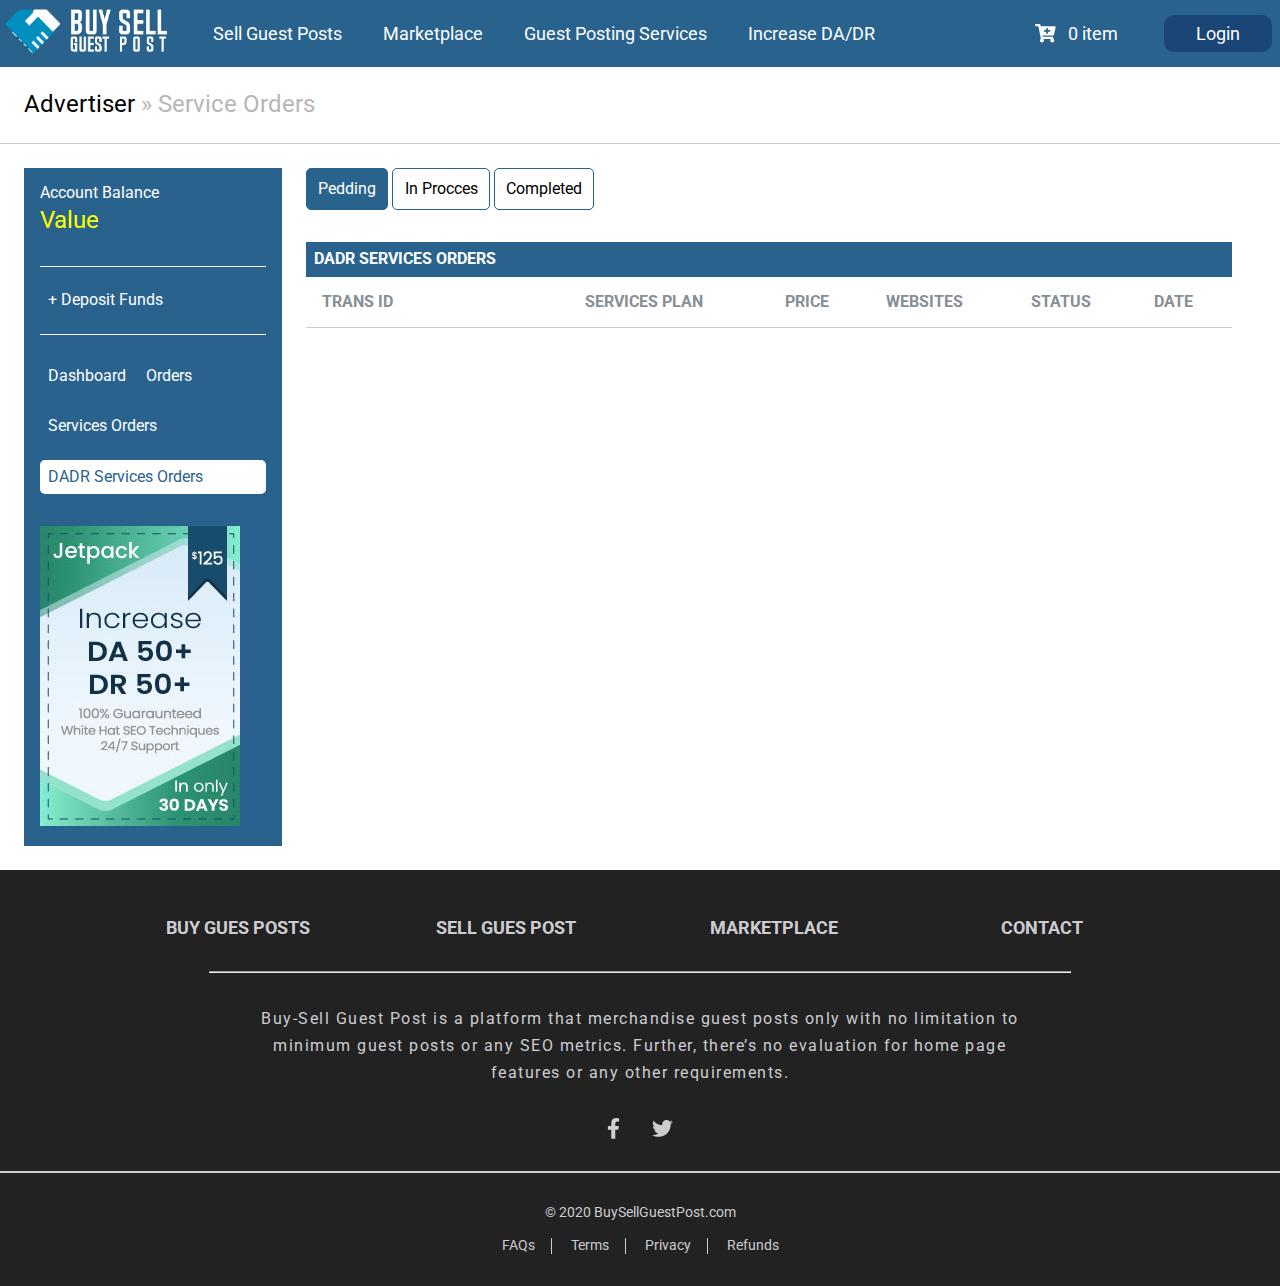
<file: login/advertiser/dadr/index.html>
<!DOCTYPE html>
<html lang="en">

<head>
    <meta charset="UTF-8">
    <meta name="viewport" content="width=device-width, initial-scale=1.0">
    <title>Advertiser Dashboard</title>
    <!-- Here we add Roboto Font of Google -->
    <link rel="preconnect" href="https://fonts.gstatic.com">
    <link rel="stylesheet" id="fontsGoogle">
    <!-- Here we use fontawesome 5.15.1 -->
    <script src="../../../js/allFontAwesome.js"></script>
    <!-- Here we use normalize.css for nomalizer the styles css -->
    <link rel="stylesheet" href="../../../css/normalize.css">
    <!-- Principal Styles -->
    <link rel="stylesheet" href="../../../css/styles.css">
    <link rel="stylesheet" href="../../css/panel.css">
</head>

<body>
    <nav class="navigation" id="nav">
        <div class="nav">
            <div class="cMenuT">
                <a id="lindex">
                    <img src="../../../img/logo.png" class="nav__link--logo" alt="Logo X">
                </a>
                <div id="menuT" class="navigation__menuT">
                    <i class="fas fa-bars"></i>
                </div>
            </div>
            <div class="contMenu desactive" id="contNav">
                <div class="nav__link">
                    <ul class="nav__link--navbar">
                        <li class="navbar">
                            <a class="navbar__link" id="lsgp">Sell Guest Posts</a>
                        </li>
                        <li class="navbar">
                            <a class="navbar__link" id="lmp">Marketplace</a>
                        </li>
                        <li class="navbar">
                            <a class="navbar__link" id="lgps">Guest Posting Services</a>
                        </li>
                        <li class="navbar">
                            <a class="navbar__link" id="ldaDr">Increase DA/DR</a>
                        </li>
                    </ul>
                </div>
                <div class="nav__cardAndLogin">
                    <ul class="nav__cardAndLogin--ul">
                        <a class="cart" id="lcart">
                            <li class="numberItem"><i class="fas fa-cart-plus cart"></i> 0 item</li>
                        </a>
                        <li class="login"><a id="llogin">Login</a></li>
                    </ul>
                </div>
            </div>
        </div>
    </nav>
    <div class="main mN" id="fean">
        <h1 class="title">
            Advertiser <span class="sT">» Service Orders</span>
        </h1>
    </div>
    <div class="main container">
        <aside class="aside">
            <h2 class="titleA">Account Balance</h2>
            <p class="priceA">Value</p>
            <a href="../funds/" class="fundsAdd">
                + Deposit Funds
            </a>
            <nav class="navA">
                <ul class="ulA">
                    <a href="../">
                        <li class="liA">
                            Dashboard
                        </li>
                    </a>
                    <a href="../orders/">
                        <li class="liA">
                            Orders
                        </li>
                    </a>
                    <a href="../so/">
                        <li class="liA">
                            Services Orders
                        </li>
                    </a>
                    <li class=" liA active">
                        DADR Services Orders
                    </li>
                </ul>
            </nav>
            <img src="../../aside.jpg" alt="dadr Increase" class="dadr">
        </aside>
        <div class="main principal">
            <a href="" class="btnTO active">
                Pedding
            </a>
            <a href="" class="btnTO">
                In Procces
            </a>
            <a href="" class="btnTO">
                Completed
            </a>
            <table class="tableO">
                <tbody class="bodyT">
                    <tr class="trH" colspan="6">
                        <th>DADR Services Orders</th>
                    </tr>
                    <tr class="trD">
                        <td>Trans ID</td>
                        <td>Services Plan</td>
                        <td>Price</td>
                        <td>Websites</td>
                        <td>Status</td>
                        <td>Date</td>
                    </tr>
                </tbody>
            </table>
        </div>
    </div>
    <footer class="footer">
        <div class="firtSection">
            <div class="footer__links">
                <a href="#" class="linksF" id="fbgp">Buy gues posts</a>
                <a href="#" class="linksF" id="fsgp">Sell gues post</a>
                <a href="#" class="linksF" id="fmp">Marketplace</a>
                <a href="#" class="linksF" id="fb">Blog</a>
                <a href="#" class="linksF" id="fc">Contact</a>
            </div>
            <hr class="fS">
            <div class="footer__description">
                Buy-Sell Guest Post is a platform that merchandise guest posts only with no limitation to minimum guest
                posts or any SEO metrics. Further, there’s no evaluation for home page features or any other
                requirements.
            </div>
            <div class="social">
                <i class="socialIcons fab fa-facebook-f"></i>
                <i class="socialIcons fab fa-twitter"></i>
            </div>
        </div>
        <div class="secondSection">
            &copy; 2020 BuySellGuestPost.com
            <div class="secondSectionLink">
                <a href="#" class="sSecLink" id="ff">FAQs</a>
                <a href="#" class="sSecLink" id="ft">Terms</a>
                <a href="#" class="sSecLink" id="fp">Privacy</a>
                <a href="#" class="sSecLink" id="fr">Refunds</a>
            </div>
        </div>
    </footer>
    <script src="../../../js/main.js"></script>
    <script>
        fean.style.marginTop = `${hNavbar}px`;
    </script>
</body>

</html>
</file>
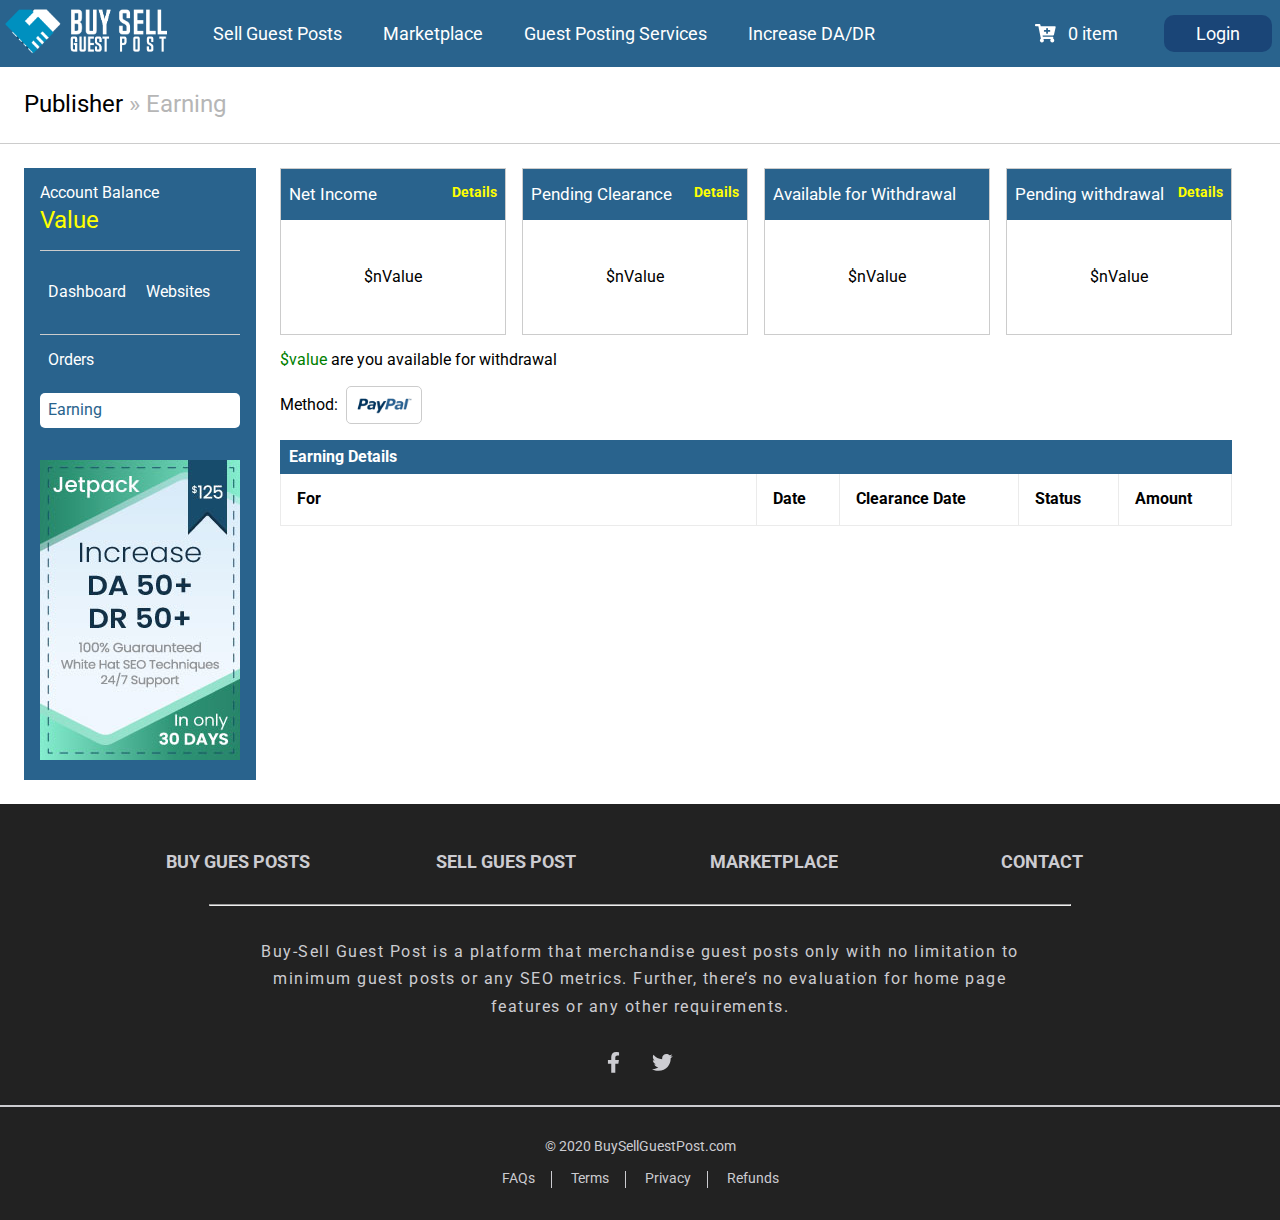
<file: login/publisher/earning/index.html>
<!DOCTYPE html>
<html lang="en">

<head>
    <meta charset="UTF-8">
    <meta name="viewport" content="width=device-width, initial-scale=1.0">
    <title>Publisher Dashboard</title>
    <!-- Here we add Roboto Font of Google -->
    <link rel="preconnect" href="https://fonts.gstatic.com">
    <link rel="stylesheet" id="fontsGoogle">
    <!-- Here we use fontawesome 5.15.1 -->
    <script src="../../../js/allFontAwesome.js"></script>
    <!-- Here we use normalize.css for nomalizer the styles css -->
    <link rel="stylesheet" href="../../../css/normalize.css">
    <!-- Principal Styles -->
    <link rel="stylesheet" href="../../../css/styles.css">
    <link rel="stylesheet" href="../../css/panel.css">
    <link rel="stylesheet" href="../publisher.css">
    <link rel="stylesheet" href="earning.css">
</head>

<body>
    <nav class="navigation" id="nav">
        <div class="nav">
            <div class="cMenuT">
                <a id="lindex">
                    <img src="../../../img/logo.png" class="nav__link--logo" alt="Logo X">
                </a>
                <div id="menuT" class="navigation__menuT">
                    <i class="fas fa-bars"></i>
                </div>
            </div>
            <div class="contMenu desactive" id="contNav">
                <div class="nav__link">
                    <ul class="nav__link--navbar">
                        <li class="navbar">
                            <a class="navbar__link" id="lsgp">Sell Guest Posts</a>
                        </li>
                        <li class="navbar">
                            <a class="navbar__link" id="lmp">Marketplace</a>
                        </li>
                        <li class="navbar">
                            <a class="navbar__link" id="lgps">Guest Posting Services</a>
                        </li>
                        <li class="navbar">
                            <a class="navbar__link" id="ldaDr">Increase DA/DR</a>
                        </li>
                    </ul>
                </div>
                <div class="nav__cardAndLogin">
                    <ul class="nav__cardAndLogin--ul">
                        <a class="cart" id="lcart">
                            <li class="numberItem"><i class="fas fa-cart-plus cart"></i> 0 item</li>
                        </a>
                        <li class="login"><a id="llogin">Login</a></li>
                    </ul>
                </div>
            </div>
        </div>
    </nav>
    <div class="main mN" id="fean">
        <h1 class="title">
            Publisher <span class="sT">» Earning</span>
        </h1>
    </div>
    <div class="main container">
        <aside class="aside">
            <h2 class="titleA">Account Balance</h2>
            <p class="priceA">Value</p>
            <nav class="navA">
                <ul class="ulA">
                    <div class="liSeparator">
                        <a href="../">
                            <li class="liA">
                                Dashboard
                            </li>
                        </a>
                        <a href="../websites/">
                            <li class="liA">
                                Websites
                            </li>
                        </a>
                    </div>
                    <a href="../orders/">
                        <li class="liA">
                            Orders </li>
                    </a>
                    <li class="liA active">
                        Earning
                    </li>
                </ul>
            </nav>
            <img src="../../aside.jpg" alt="dadr Increase" class="dadr">
        </aside>
        <div class="main principal">
            <div class="info">
                <div class="contI">
                    <div class="tC">
                        <h3>Net Income</h3>
                        <a href="" class="detail">Details</a>
                    </div>
                    <div class="value">
                        $nValue
                    </div>
                </div>
                <div class="contI">
                    <div class="tC">
                        <h3>Pending Clearance</h3>
                        <a href="" class="detail">Details</a>
                    </div>
                    <div class="value">
                        $nValue
                    </div>
                </div>
                <div class="contI">
                    <div class="tC">
                        <h3>Available for Withdrawal</h3>
                    </div>
                    <div class="value">
                        $nValue
                    </div>
                </div>
                <div class="contI">
                    <div class="tC">
                        <h3>Pending withdrawal</h3>
                        <a href="" class="detail">Details</a>
                    </div>
                    <div class="value">
                        $nValue
                    </div>
                </div>
            </div>
            <div class="cantM">
                <span class="money">$value</span> are you available for withdrawal
            </div>
            <div class="method">
                <p class="pMethod">Method: </p>
                <a class="imgM">
                    <img src="paypal.png" alt="Paypal Logo" class="mImg">
                </a>
            </div>
            <table class="tableO">
                <tbody class="bodyT">
                    <tr class="trH">
                        <th>Earning Details</th>
                    </tr>
                    <tr class="trD">
                        <td>For</td>
                        <td>Date </td>
                        <td>Clearance Date</td>
                        <td>Status</td>
                        <td>Amount</td>
                    </tr>
                </tbody>
            </table>
        </div>
    </div>
    <footer class="footer">
        <div class="firtSection">
            <div class="footer__links">
                <a href="#" class="linksF" id="fbgp">Buy gues posts</a>
                <a href="#" class="linksF" id="fsgp">Sell gues post</a>
                <a href="#" class="linksF" id="fmp">Marketplace</a>
                <a href="#" class="linksF" id="fb">Blog</a>
                <a href="#" class="linksF" id="fc">Contact</a>
            </div>
            <hr class="fS">
            <div class="footer__description">
                Buy-Sell Guest Post is a platform that merchandise guest posts only with no limitation to minimum guest
                posts or any SEO metrics. Further, there’s no evaluation for home page features or any other
                requirements.
            </div>
            <div class="social">
                <i class="socialIcons fab fa-facebook-f"></i>
                <i class="socialIcons fab fa-twitter"></i>
            </div>
        </div>
        <div class="secondSection">
            &copy; 2020 BuySellGuestPost.com
            <div class="secondSectionLink">
                <a href="#" class="sSecLink" id="ff">FAQs</a>
                <a href="#" class="sSecLink" id="ft">Terms</a>
                <a href="#" class="sSecLink" id="fp">Privacy</a>
                <a href="#" class="sSecLink" id="fr">Refunds</a>
            </div>
        </div>
    </footer>
    <script src="../../../js/main.js"></script>
    <script>
        fean.style.marginTop = `${hNavbar}px`;
    </script>
</body>

</html>
</file>
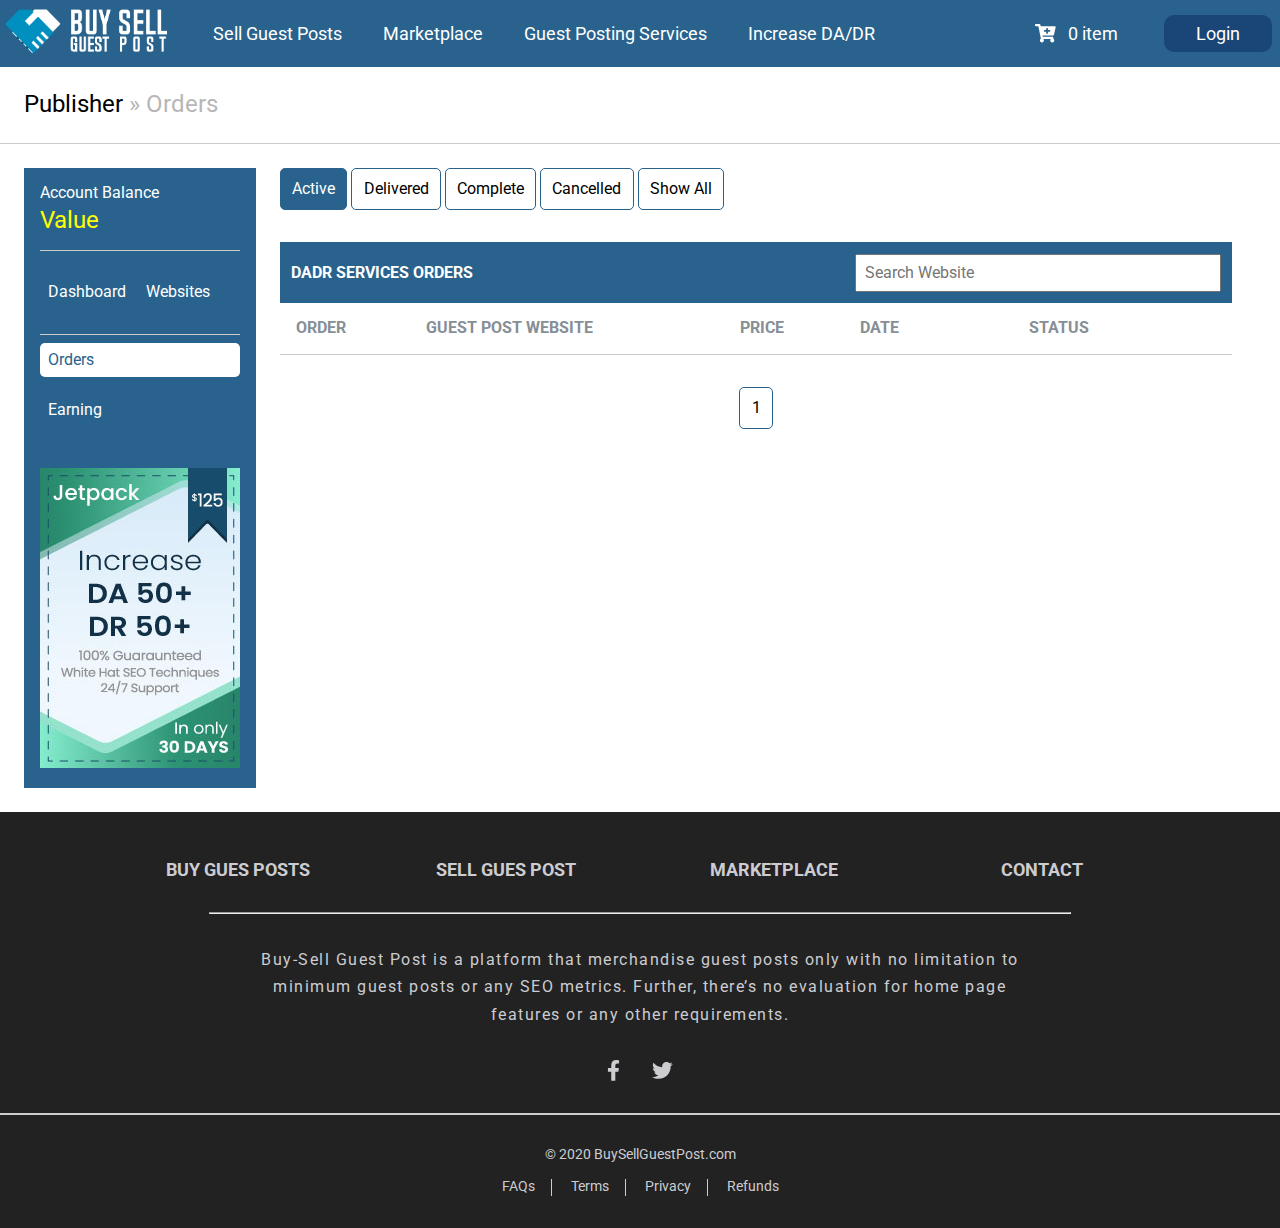
<file: login/publisher/orders/index.html>
<!DOCTYPE html>
<html lang="en">

<head>
    <meta charset="UTF-8">
    <meta name="viewport" content="width=device-width, initial-scale=1.0">
    <title>Publisher Dashboard</title>
    <!-- Here we add Roboto Font of Google -->
    <link rel="preconnect" href="https://fonts.gstatic.com">
    <link rel="stylesheet" id="fontsGoogle">
    <!-- Here we use fontawesome 5.15.1 -->
    <script src="../../../js/allFontAwesome.js"></script>
    <!-- Here we use normalize.css for nomalizer the styles css -->
    <link rel="stylesheet" href="../../../css/normalize.css">
    <!-- Principal Styles -->
    <link rel="stylesheet" href="../../../css/styles.css">
    <link rel="stylesheet" href="../../css/panel.css">
    <link rel="stylesheet" href="orders.css">
</head>

<body>
    <nav class="navigation" id="nav">
        <div class="nav">
            <div class="cMenuT">
                <a id="lindex">
                    <img src="../../../img/logo.png" class="nav__link--logo" alt="Logo X">
                </a>
                <div id="menuT" class="navigation__menuT">
                    <i class="fas fa-bars"></i>
                </div>
            </div>
            <div class="contMenu desactive" id="contNav">
                <div class="nav__link">
                    <ul class="nav__link--navbar">
                        <li class="navbar">
                            <a class="navbar__link" id="lsgp">Sell Guest Posts</a>
                        </li>
                        <li class="navbar">
                            <a class="navbar__link" id="lmp">Marketplace</a>
                        </li>
                        <li class="navbar">
                            <a class="navbar__link" id="lgps">Guest Posting Services</a>
                        </li>
                        <li class="navbar">
                            <a class="navbar__link" id="ldaDr">Increase DA/DR</a>
                        </li>
                    </ul>
                </div>
                <div class="nav__cardAndLogin">
                    <ul class="nav__cardAndLogin--ul">
                        <a class="cart" id="lcart">
                            <li class="numberItem"><i class="fas fa-cart-plus cart"></i> 0 item</li>
                        </a>
                        <li class="login"><a id="llogin">Login</a></li>
                    </ul>
                </div>
            </div>
        </div>
    </nav>
    <div class="main mN" id="fean">
        <h1 class="title">
            Publisher <span class="sT">» Orders</span>
        </h1>
    </div>
    <div class="main container">
        <aside class="aside">
            <h2 class="titleA">Account Balance</h2>
            <p class="priceA">Value</p>
            <nav class="navA">
                <ul class="ulA">
                    <div class="liSeparator">
                        <a href="../">
                            <li class="liA">
                                Dashboard
                            </li>
                        </a>
                        <a href="../websites/">
                            <li class="liA">
                                Websites
                            </li>
                        </a>
                    </div>
                    <li class="liA active">
                        Orders
                    </li>
                    <a href="../earning/">
                        <li class=" liA">
                            Earning
                        </li>
                    </a>
                </ul>
            </nav>
            <img src="../../aside.jpg" alt="dadr Increase" class="dadr">
        </aside>
        <div class="main principal">
            <a href="" class="btnTO active">
                Active
            </a>
            <a href="" class="btnTO">
                Delivered
            </a>
            <a href="" class="btnTO">
                Complete
            </a>
            <a href="" class="btnTO">
                Cancelled
            </a>
            <a href="" class="btnTO">
                Show All
            </a>
            <form action="">
                <table class="tableO">
                    <tbody class="bodyT">
                        <tr class="trH">
                            <th colspan="3">DADR Services Orders</th>
                            <th colspan="2"><input type="text" placeholder="Search Website" class="fSearch"></th>
                        </tr>
                        <tr class="trD">
                            <td>ORDER</td>
                            <td>GUEST POST WEBSITE</td>
                            <td>Price</td>
                            <td>Date</td>
                            <td>Status</td>
                        </tr>
                </table>
                </tbody>
            </form>
            <div class="navC">
                <a href="" class="btnTO numberNav">1</a>
            </div>
        </div>
    </div>
    <footer class="footer">
        <div class="firtSection">
            <div class="footer__links">
                <a href="#" class="linksF" id="fbgp">Buy gues posts</a>
                <a href="#" class="linksF" id="fsgp">Sell gues post</a>
                <a href="#" class="linksF" id="fmp">Marketplace</a>
                <a href="#" class="linksF" id="fb">Blog</a>
                <a href="#" class="linksF" id="fc">Contact</a>
            </div>
            <hr class="fS">
            <div class="footer__description">
                Buy-Sell Guest Post is a platform that merchandise guest posts only with no limitation to minimum guest
                posts or any SEO metrics. Further, there’s no evaluation for home page features or any other
                requirements.
            </div>
            <div class="social">
                <i class="socialIcons fab fa-facebook-f"></i>
                <i class="socialIcons fab fa-twitter"></i>
            </div>
        </div>
        <div class="secondSection">
            &copy; 2020 BuySellGuestPost.com
            <div class="secondSectionLink">
                <a href="#" class="sSecLink" id="ff">FAQs</a>
                <a href="#" class="sSecLink" id="ft">Terms</a>
                <a href="#" class="sSecLink" id="fp">Privacy</a>
                <a href="#" class="sSecLink" id="fr">Refunds</a>
            </div>
        </div>
    </footer>
    <script src="../../../js/main.js"></script>
    <script>
        fean.style.marginTop = `${hNavbar}px`;
    </script>
</body>

</html>
</file>
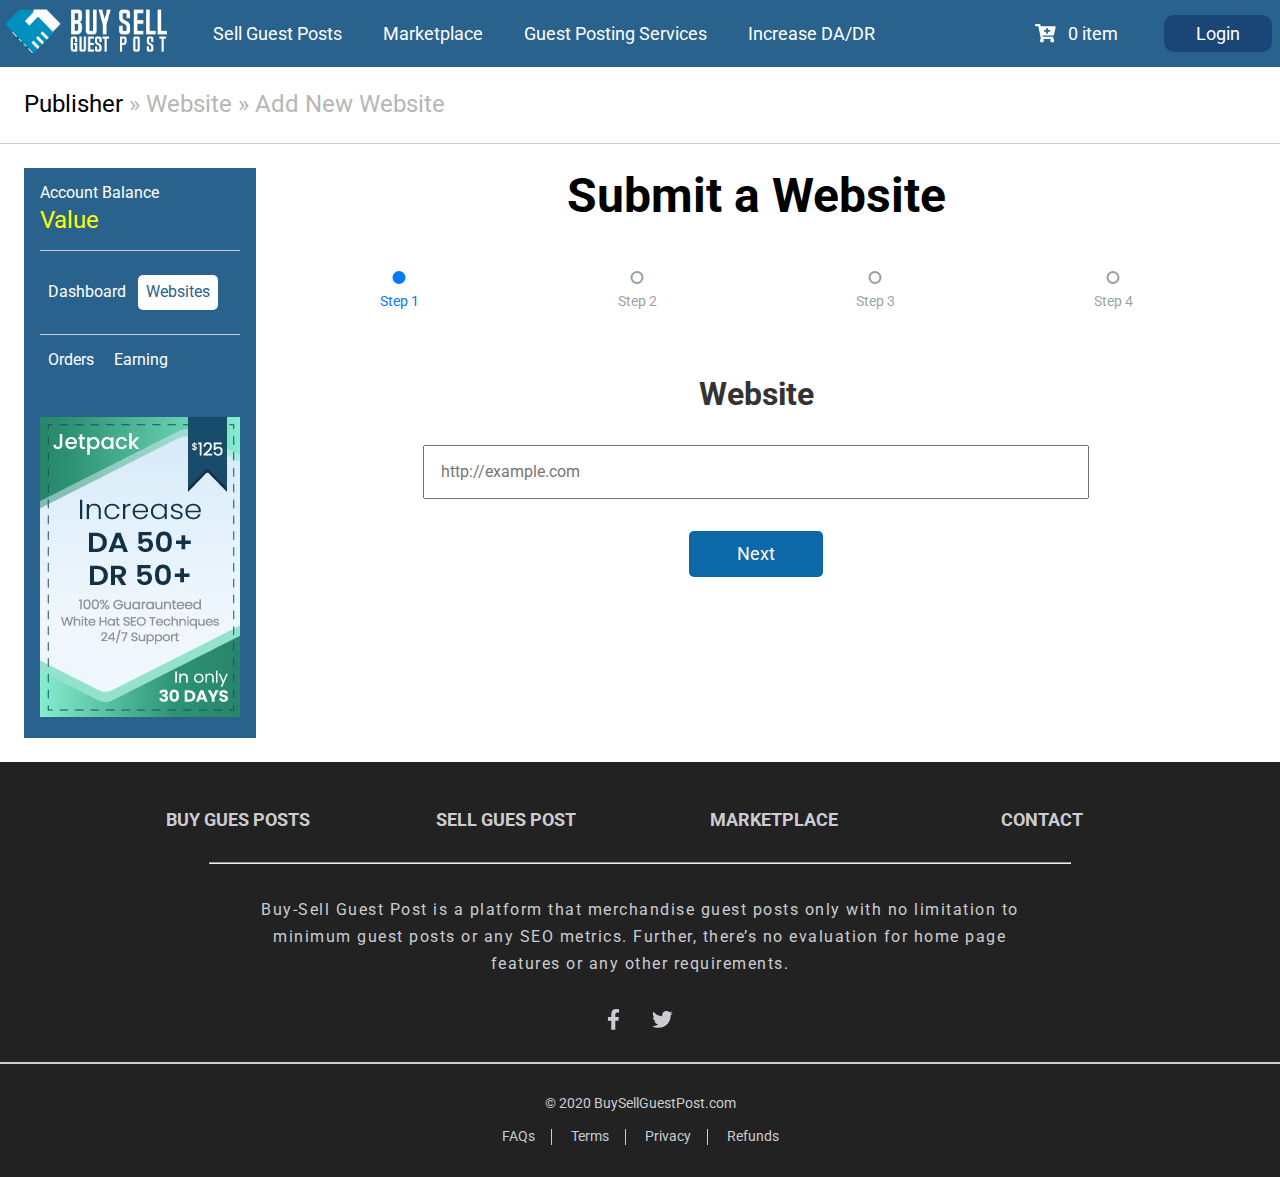
<file: login/publisher/websiteAdd/index.html>
<!DOCTYPE html>
<html lang="en">

<head>
    <meta charset="UTF-8">
    <meta name="viewport" content="width=device-width, initial-scale=1.0">
    <title>Publisher Dashboard</title>
    <!-- Here we add Roboto Font of Google -->
    <link rel="preconnect" href="https://fonts.gstatic.com">
    <link rel="stylesheet" id="fontsGoogle">
    <!-- Here we use fontawesome 5.15.1 -->
    <script src="../../../js/allFontAwesome.js"></script>
    <!-- Here we use normalize.css for nomalizer the styles css -->
    <link rel="stylesheet" href="../../../css/normalize.css">
    <!-- Principal Styles -->
    <link rel="stylesheet" href="../../../css/styles.css">
    <link rel="stylesheet" href="../../css/panel.css">
    <link rel="stylesheet" href="websiteAdd.css">
</head>

<body>
    <nav class="navigation" id="nav">
        <div class="nav">
            <div class="cMenuT">
                <a id="lindex">
                    <img src="../../../img/logo.png" class="nav__link--logo" alt="Logo X">
                </a>
                <div id="menuT" class="navigation__menuT">
                    <i class="fas fa-bars"></i>
                </div>
            </div>
            <div class="contMenu desactive" id="contNav">
                <div class="nav__link">
                    <ul class="nav__link--navbar">
                        <li class="navbar">
                            <a class="navbar__link" id="lsgp">Sell Guest Posts</a>
                        </li>
                        <li class="navbar">
                            <a class="navbar__link" id="lmp">Marketplace</a>
                        </li>
                        <li class="navbar">
                            <a class="navbar__link" id="lgps">Guest Posting Services</a>
                        </li>
                        <li class="navbar">
                            <a class="navbar__link" id="ldaDr">Increase DA/DR</a>
                        </li>
                    </ul>
                </div>
                <div class="nav__cardAndLogin">
                    <ul class="nav__cardAndLogin--ul">
                        <a class="cart" id="lcart">
                            <li class="numberItem"><i class="fas fa-cart-plus cart"></i> 0 item</li>
                        </a>
                        <li class="login"><a id="llogin">Login</a></li>
                    </ul>
                </div>
            </div>
        </div>
    </nav>
    <div class="main mN" id="fean">
        <h1 class="title">
            Publisher <span class="sT">» Website » Add New Website</span>
        </h1>
    </div>
    <div class="main container">
        <aside class="aside">
            <h2 class="titleA">Account Balance</h2>
            <p class="priceA">Value</p>
            <nav class="navA">
                <ul class="ulA">
                    <div class="liSeparator">
                        <a href="../">
                            <li class="liA">
                                Dashboard
                            </li>
                        </a>
                        <a href="../websites/">
                            <li class="liA active">
                                Websites
                            </li>
                        </a>
                    </div>
                    <a href="../orders/">
                        <li class="liA">
                            Orders </li>
                    </a>
                    <a href="../earning/">
                        <li class=" liA">
                            Earning
                        </li>
                    </a>
                </ul>
            </nav>
            <img src="../../aside.jpg" alt="dadr Increase" class="dadr">
        </aside>
        <div class="main principal">
            <h2 class="titleP">
                Submit a Website
            </h2>
            <div class="multisteps-form__progress">
                <button class="multisteps-form__progress-btn js-active" type="button" title="Step 1">Step 1</button>
                <button class="multisteps-form__progress-btn" type="button" id="step_2" title="Step 2">Step 2</button>
                <button class="multisteps-form__progress-btn" type="button" id="step_3" title="Step 3">Step 3</button>
                <button class="multisteps-form__progress-btn" type="button" id="step_4" title="Step 4">Step 4</button>
            </div>
            <h2 class="titleW">
                Website
            </h2>
            <form action="">
                <input type="text" name="website" class="fWebsite" id="website" placeholder="http://example.com">
            </form>
            <a href="" class="btn btnN">Next</a>
        </div>
    </div>
    <footer class="footer">
        <div class="firtSection">
            <div class="footer__links">
                <a href="#" class="linksF" id="fbgp">Buy gues posts</a>
                <a href="#" class="linksF" id="fsgp">Sell gues post</a>
                <a href="#" class="linksF" id="fmp">Marketplace</a>
                <a href="#" class="linksF" id="fb">Blog</a>
                <a href="#" class="linksF" id="fc">Contact</a>
            </div>
            <hr class="fS">
            <div class="footer__description">
                Buy-Sell Guest Post is a platform that merchandise guest posts only with no limitation to minimum guest
                posts or any SEO metrics. Further, there’s no evaluation for home page features or any other
                requirements.
            </div>
            <div class="social">
                <i class="socialIcons fab fa-facebook-f"></i>
                <i class="socialIcons fab fa-twitter"></i>
            </div>
        </div>
        <div class="secondSection">
            &copy; 2020 BuySellGuestPost.com
            <div class="secondSectionLink">
                <a href="#" class="sSecLink" id="ff">FAQs</a>
                <a href="#" class="sSecLink" id="ft">Terms</a>
                <a href="#" class="sSecLink" id="fp">Privacy</a>
                <a href="#" class="sSecLink" id="fr">Refunds</a>
            </div>
        </div>
    </footer>
    <script src="../../../js/main.js"></script>
    <script>
        fean.style.marginTop = `${hNavbar}px`;
    </script>
</body>

</html>
</file>
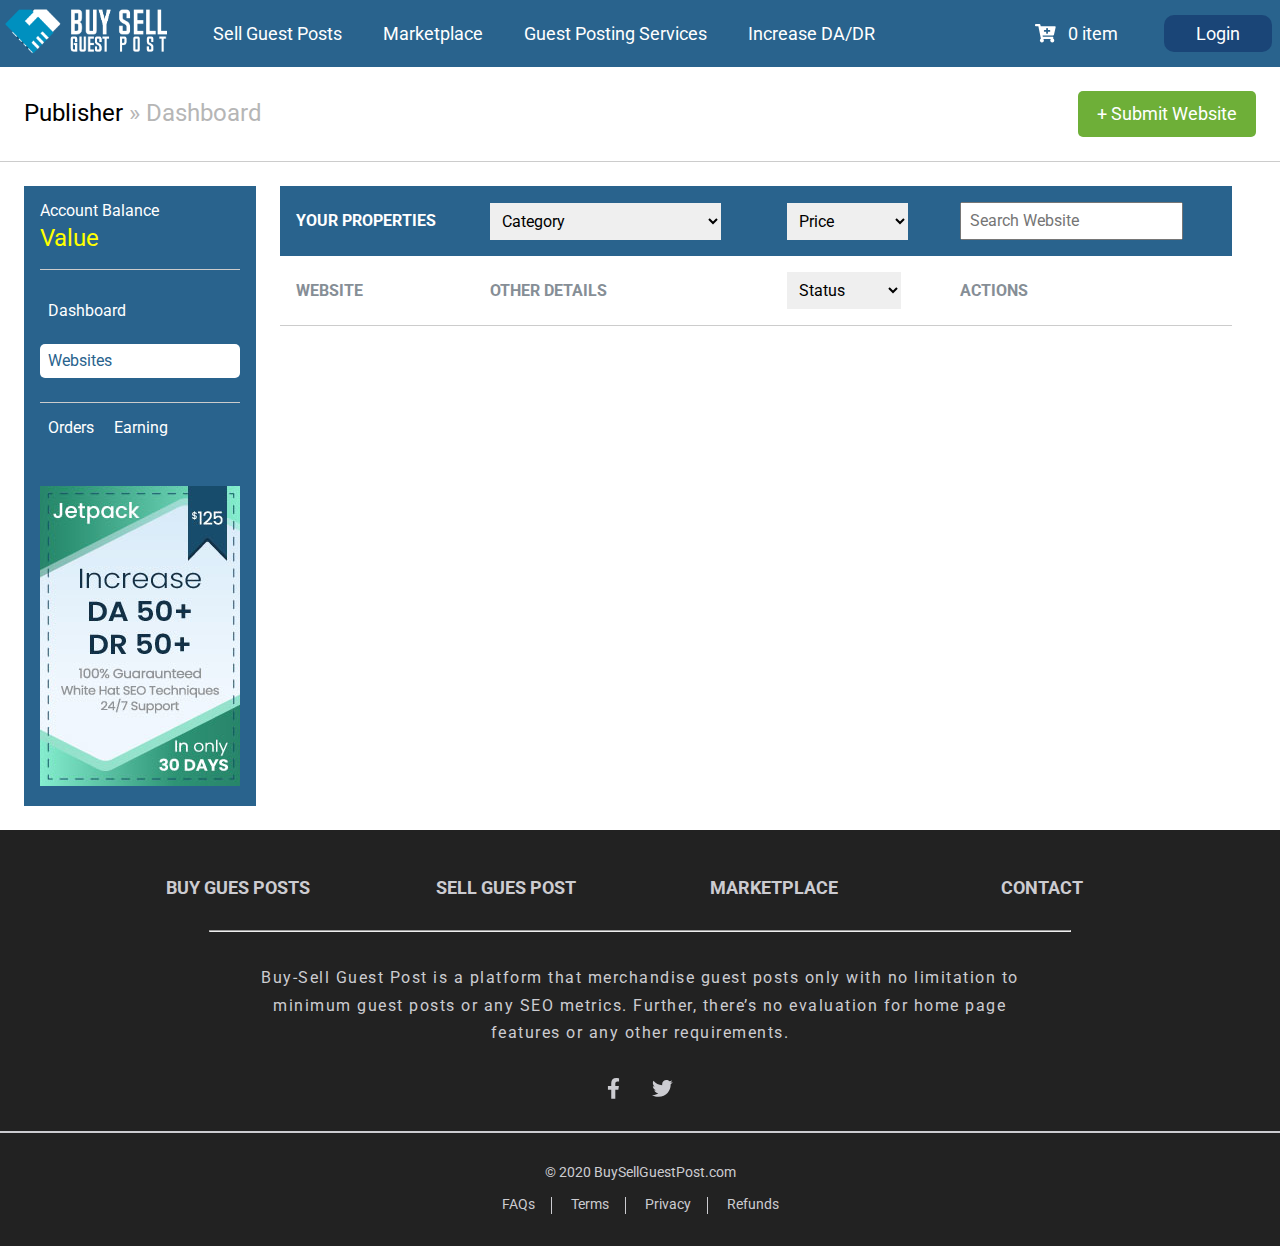
<file: login/publisher/websites/index.html>
<!DOCTYPE html>
<html lang="en">

<head>
    <meta charset="UTF-8">
    <meta name="viewport" content="width=device-width, initial-scale=1.0">
    <title>Publisher Dashboard</title>
    <!-- Here we add Roboto Font of Google -->
    <link rel="preconnect" href="https://fonts.gstatic.com">
    <link rel="stylesheet" id="fontsGoogle">
    <!-- Here we use fontawesome 5.15.1 -->
    <script src="../../../js/allFontAwesome.js"></script>
    <!-- Here we use normalize.css for nomalizer the styles css -->
    <link rel="stylesheet" href="../../../css/normalize.css">
    <!-- Principal Styles -->
    <link rel="stylesheet" href="../../../css/styles.css">
    <link rel="stylesheet" href="../../css/panel.css">
    <link rel="stylesheet" href="website.css">
</head>

<body>
    <nav class="navigation" id="nav">
        <div class="nav">
            <div class="cMenuT">
                <a id="lindex">
                    <img src="../../../img/logo.png" class="nav__link--logo" alt="Logo X">
                </a>
                <div id="menuT" class="navigation__menuT">
                    <i class="fas fa-bars"></i>
                </div>
            </div>
            <div class="contMenu desactive" id="contNav">
                <div class="nav__link">
                    <ul class="nav__link--navbar">
                        <li class="navbar">
                            <a class="navbar__link" id="lsgp">Sell Guest Posts</a>
                        </li>
                        <li class="navbar">
                            <a class="navbar__link" id="lmp">Marketplace</a>
                        </li>
                        <li class="navbar">
                            <a class="navbar__link" id="lgps">Guest Posting Services</a>
                        </li>
                        <li class="navbar">
                            <a class="navbar__link" id="ldaDr">Increase DA/DR</a>
                        </li>
                    </ul>
                </div>
                <div class="nav__cardAndLogin">
                    <ul class="nav__cardAndLogin--ul">
                        <a class="cart" id="lcart">
                            <li class="numberItem"><i class="fas fa-cart-plus cart"></i> 0 item</li>
                        </a>
                        <li class="login"><a id="llogin">Login</a></li>
                    </ul>
                </div>
            </div>
        </div>
    </nav>
    <div class="main mN" id="fean">
        <h1 class="title">
            Publisher <span class="sT">» Dashboard</span>
        </h1>
        <a href="../websiteAdd/" class="btn">+ Submit Website</a>
    </div>
    <div class="main container">
        <aside class="aside">
            <h2 class="titleA">Account Balance</h2>
            <p class="priceA">Value</p>
            <nav class="navA">
                <ul class="ulA">
                    <div class="liSeparator">
                        <a href="../">
                            <li class="liA">
                                Dashboard
                            </li>
                        </a>
                        <li class="liA active">
                            Websites
                        </li>
                    </div>
                    <a href="../orders/">
                        <li class="liA">
                            Orders </li>
                    </a>
                    <a href="../earning/">
                        <li class=" liA">
                            Earning
                        </li>
                    </a>
                </ul>
            </nav>
            <img src="../../aside.jpg" alt="dadr Increase" class="dadr">
        </aside>
        <div class="main principal">
            <form action="">
                <table class="tableO">
                    <tbody class="bodyT">
                        <tr class="trH">
                            <th>Your Properties </th>
                            <th>
                                <select id="formFilter" class="formSelect">
                                    <option>Category</option>
                                    <option>Automotive</option>
                                    <option>Business &amp; Finance</option>
                                    <option>Cryptocurrency</option>
                                    <option>Education</option>
                                    <option>Family &amp; Parenting</option>
                                    <option>Food &amp; Drink</option>
                                    <option>Gaming</option>
                                    <option>General: Multi-Niche </option>
                                    <option>Government &amp; Politics </option>
                                    <option>Health</option>
                                    <option>Home &amp; Architecture</option>
                                    <option>Pets</option>
                                    <option>Podcasts</option>
                                    <option>Premium Websites</option>
                                    <option>SEO &amp; Digital Marketing</option>
                                    <option>Technology</option>
                                    <option>Travel</option>
                                    <option>Visual Arts &amp; Design</option>
                                    <option>Web Design &amp; Development</option>
                                    <option>Weddings</option>
                                </select>
                            </th>
                            <th>
                                <select id="orderPrice" class="formSelect">
                                    <option>Price</option>
                                    <option>Low to High</option>
                                    <option>High to Low</option>
                                </select>
                            </th>
                            <th>
                                <form action="">
                                    <input type="text" name="search" class="search" placeholder="Search Website">
                                </form>
                            </th>
                        </tr>
                        <tr class="trD">
                            <td>Website</td>
                            <td>Other Details</td>
                            <td>
                                <select class="formSelect">
                                    <option>Status</option>
                                    <option>Pending</option>
                                    <option>Approved</option>
                                    <option>Processing</option>
                                    <option>Rejected</option>
                                </select>
                            </td>
                            <td>Actions</td>
                        </tr>
                    </tbody>
                </table>
            </form>
        </div>
    </div>
    <footer class="footer">
        <div class="firtSection">
            <div class="footer__links">
                <a href="#" class="linksF" id="fbgp">Buy gues posts</a>
                <a href="#" class="linksF" id="fsgp">Sell gues post</a>
                <a href="#" class="linksF" id="fmp">Marketplace</a>
                <a href="#" class="linksF" id="fb">Blog</a>
                <a href="#" class="linksF" id="fc">Contact</a>
            </div>
            <hr class="fS">
            <div class="footer__description">
                Buy-Sell Guest Post is a platform that merchandise guest posts only with no limitation to minimum guest
                posts or any SEO metrics. Further, there’s no evaluation for home page features or any other
                requirements.
            </div>
            <div class="social">
                <i class="socialIcons fab fa-facebook-f"></i>
                <i class="socialIcons fab fa-twitter"></i>
            </div>
        </div>
        <div class="secondSection">
            &copy; 2020 BuySellGuestPost.com
            <div class="secondSectionLink">
                <a href="#" class="sSecLink" id="ff">FAQs</a>
                <a href="#" class="sSecLink" id="ft">Terms</a>
                <a href="#" class="sSecLink" id="fp">Privacy</a>
                <a href="#" class="sSecLink" id="fr">Refunds</a>
            </div>
        </div>
    </footer>
    <script src="../../../js/main.js"></script>
    <script>
        fean.style.marginTop = `${hNavbar}px`;
    </script>
</body>

</html>
</file>
<file: css/styles.css>
:root {
    --sizeBorder: 2.5px;
}

*,
*::before,
*::after {
    margin: 0;
    padding: 0;
    box-sizing: border-box;
    font-family: Roboto;
}

ul {
    list-style: none;
}

h1,
h2,
h3,
h4,
h5,
h6 {
    font-weight: normal;
}

strong {
    color: #000;
}

a {
    text-decoration: none;
    color: #fff;
}

.text-right-b {
    text-align: right;
    border-right: 1px solid #333;
}

.text-left-b {
    text-align-last: left;
    border-left: 1px solid #333;
}

.tac {
    text-align: center;
}


.btn {
    display: inline-block;
    background-color: #0d68a8;
    padding: .8rem 1.2rem;
    border-radius: 5px;
    font-size: 1.1rem;
}

.btn:hover {
    background-color: #094f81;
    transition: background .3s;
}

.navigation {
    background-color: #29638d;
    font-size: 1.15rem;
    position: fixed;
    top: 0;
    width: 100%;
    transition: top .3s;
    z-index: 2;
}

.navigation__menuT {
    display: none;
}

.nav {
    display: flex;
    color: #fff;
    width: 100%;
    justify-content: space-between;
    padding: .3rem;
    align-items: center;
}

.nav__link {
    display: flex;
    align-items: center;
}


.nav__link--logo {
    max-height: 50px;
    margin-right: 1.5rem;
}

.nav__link--navbar {
    display: flex;
    list-style: none;
}

.navbar {
    margin-right: 0.3rem;
}

.navbar__link {
    display: inline-block;
    padding: 1rem;
    text-align: center;
    margin: auto;
    height: 100%;
    transition: background-color .5s, border .5s;
    border: var(--sizeBorder) solid transparent;
    border-radius: 10px;
}

.navbar__link:hover {
    background-color: #1a5077;
    border: var(--sizeBorder) solid #0d68a8;
}

.nav__cardAndLogin {
    display: flex;
    align-items: center;
}

.nav__cardAndLogin--ul {
    display: flex;
    list-style: none;
}

.numberItem,
.login {
    padding: .5rem 2rem;
    margin: 0.2rem;
}

.numberItem {
    transition: background-color .5s;
    border-radius: 10px;
}

.cart {
    margin-right: .5rem;
}

.numberItem:hover {
    background-color: #1a5077;
}

.login {
    background-color: #1a4577;
    border-radius: 10px;
    transition: background-color .5s;
}

.login:hover {
    background-color: #0c2d53;
}

.main {
    display: flex;
    padding: 2rem 3rem;
}

.main__article {
    width: 50%;
    padding: 1.5rem 1.5rem 3rem;
    display: flex;
    justify-content: space-between;
    flex-direction: column;
}

.main__article--title {
    font-size: 3rem;
    color: #333;
    line-height: 1.5;
    margin-bottom: 3rem;
}

.main__article--text {
    font-size: 1.5rem;
    margin-bottom: 1.5em;
}

.iconBtn-left {
    margin-left: .5rem;
}

.iconBtn-right {
    margin-right: .5rem;
}

.patners {
    display: grid;
    grid-template-columns: repeat(6, 1fr);
    padding: 1rem;
    border-top: 1px solid #000;
    border-bottom: 1px solid #000;
    margin-bottom: 1rem;
}

.patners__img {
    filter: grayscale(100%);
    max-width: 100%;
    padding: 0 1.5rem;
}

.contFaqs {
    padding: 2rem;
}

.faqs {
    display: grid;
    grid-gap: 1rem;
    grid-template-columns: repeat(2, 1fr);
}

.faqsTitle {
    text-align: center;
    font-size: 2rem;
    margin-bottom: 2rem;
    font-weight: 700;
}

.btnItem {
    display: flex;
    justify-content: space-between;
    background-color: #dde6eb;
    border: 2px solid #d2e1e9;
    padding: .5rem;
}

.contFaqs {
    border-bottom: 1px solid #000;
}

.active .plus {
    display: none;
}

.minus {
    display: none;
}

.active .minus {
    display: inline;
}

.contentFaqs {
    background-color: #e8eef1;
    padding: 1rem 0.5rem;
    transition: max-height .6s, opacity .6s;
    max-height: 0px;
    overflow: hidden;
    opacity: 0;
}

.active+.contentFaqs {
    max-height: 1000px;
    opacity: 1;
}

.learn {
    padding: 3rem 2rem;
}

.learn__more {
    display: grid;
    grid-template-columns: repeat(3, 1fr);
    grid-gap: 1rem;
}

.learn__title {
    font-size: 2rem;
    margin-bottom: 2rem;
}

.learn__description {
    margin-bottom: 4rem;
}

.learnCard {
    padding: 2rem;
    border: 1.5px solid transparent;
    transition: border .3s;
    border-radius: 15px;
    color: #000;
}

.learnCard:hover {
    border: 1.5px solid #ccc;
}

.learTitle {
    display: flex;
    justify-content: center;
    align-items: center;
    margin-bottom: 1rem;
}

.iconLearn {
    color: #ff7700e0;
    margin-right: 0.7rem;
}

.footer {
    background-color: #222;
    text-align: center;
    color: var(--colorF);
    --colorF: #ccccd1;
}

.firtSection {
    padding: 3rem 1.5rem 0;
    border-bottom: 2px solid var(--colorF);
}

.footer__links {
    display: grid;
    grid-template-columns: repeat(4, 1fr);
    text-align: center;
    justify-content: center;
    text-align: center;
    padding: 0 5rem;
    font-weight: 700;
}

.contMenu {
    display: flex;
    justify-content: space-between;
}

/* Separator line in the footer */
.fS {
    margin: 2rem 15%;
    background-color: var(--colorF);
}

.linksF {
    display: inline-block;
    font-size: 1.1rem;
    text-transform: uppercase;
    color: var(--colorF);
    transition: color .3s;
}

.linksF:hover {
    color: #fff;
    text-decoration: underline;
}

.footer__description {
    width: 70%;
    margin: 0 auto;
    padding: 0 2rem;
    line-height: 1.7rem;
    letter-spacing: 1.5px;
    margin-bottom: 2rem;
}

.social {
    margin-bottom: 2rem;
    font-size: 1.3rem;
    display: flex;
    align-items: center;
    justify-content: center;
}

.socialIcons {
    margin: 0 1rem;
}

.socialIcons:hover {
    color: #fff;
}

.secondSection {
    padding: 2rem;
    font-size: 0.9rem;
}

.secondSectionLink {
    margin-top: 1rem;
}

.sSecLink {
    padding-right: 1rem;
    border-right: 1px solid var(--colorF);
    display: inline-block;
    margin-left: 1rem;
    color: var(--colorF);
    transition: color .3s;
}

.sSecLink:hover {
    color: #fff;
}

.sSecLink:last-child {
    border-right: none;
}

a {
    display: inline-block;
}

.nav__cardAndLogin {
    position: relative;
}

.navLogin {
    display: none;
    background-color: #29518d;
    position: absolute;
    right: 0;
    line-height: 2;
    padding: 1rem .5rem;
}

.liL {
    border-radius: 5px;
    margin-bottom: .5rem;
    display: block;
    transition: background .3s;
}

.liL:hover {
    background-color: #29718d;
}

.navLogin.show {
    display: block;
}

/* Responsive */

@media (max-width: 1200px) {
    .cMenuT {
        display: flex;
        justify-content: space-between;
        align-items: center;
        width: 100%;
        padding: 0 2rem;
    }

    .navigation__menuT {
        display: inline-block;
        font-size: 1.5rem;
    }

    .contMenu {
        display: block;
        width: 100%;
    }

    .contMenu.desactive {
        display: none;
    }

    .nav {
        display: block;
    }

    .nav__link {
        display: block;
    }

    .nav__link--navbar {
        display: block;
        width: 100%;
    }

    .navbar__link {
        text-align: left;
        display: block;
        width: 100%;
    }

    .nav__cardAndLogin--ul {
        display: block;
    }

    .nav__cardAndLogin--ul>* {
        margin-bottom: .5rem;
    }

    .mainA {
        display: block;
        padding: 1rem;
    }

    .main__article {
        text-align: left;
        width: 100%;
        border: none;
    }

    .patners {
        grid-template-columns: repeat(2, 1fr);
    }

    .faqs {
        display: block;
    }

    .learn__more {
        display: block;
    }

    .footer__links {
        grid-template-columns: 1fr;
        gap: 2rem;
    }

    .footer__description {
        width: 100%;
    }

    .nav__cardAndLogin {
        display: block;
    }

    .nav__cardAndLogin--ul {
        width: 100%;
    }

    .navLogin {
        position: static;
        width: 100%;
    }
}

@media(min-width: 1200px) {
    .cMenuT {
        display: inline-flex;
    }

    .navigation__menuT {
        display: none;
    }

    .nav {
        display: flex;
        justify-content: space-between;
        padding: .3rem;
        align-items: center;
    }

    .nav__link {
        display: flex;
        align-items: center;
    }

    .nav__link--navbar {
        display: flex;
        list-style: none;
    }

    .contMenu {
        display: flex;
        width: 100%;
    }

    .contMenu.desactive {
        display: flex;
    }
}
</file>
<file: pages/cart/cart.css>
.header {
    border-bottom: 1px solid #ccc;
}

.steps {
    width: 100%;
    display: flex;
}

.step {
    width: 33%;
    border: 1px solid #ccc;
    padding: 0.5rem;
    font-size: 0.9rem;
}

.step:nth-child(1) {
    border-top-left-radius: 5px;
    border-bottom-left-radius: 5px;
}

.step:nth-child(3) {
    border-top-right-radius: 5px;
    border-bottom-right-radius: 5px;
}

.step.active {
    background-color: #d1d1d1c2;
}

.titleS {
    margin-bottom: .7rem;
}

.step.active .titleS {
    color: #0077b3;
}

textarea {
    width: 100%;
    min-height: 150px;
    margin-bottom: 1rem;
}

.items {
    padding: 0.5rem;
    width: 75%;
    margin-right: 1rem;
    background-color: #ECF1F3;
}

.nI {
    display: flex;
    width: 100%;
    justify-content: space-between;
}

.remove {
    color: red;
}

.checkout {
    width: 25%;
}

.cM {
    padding: 1rem .5rem;
    display: block;
    background-color: #fafafa;
    border: 1px solid #c3c3c3;
    margin-bottom: 2rem;
}

.btn {
    background: #6eaf38;
    width: 100%;
}

.btn:hover {
    background-color: #42af38;
}

.dI {
    margin-bottom: 1rem;
}

.dSI {
    font-weight: 700;
}

.descriptionI {
    display: grid;
    grid-template-columns: repeat(3, 1fr);
    margin-bottom: 2rem;
    padding: 0.5rem;
    background-color: #fff;
    font-size: 0.9rem;
}

.twoI {
    color: red;
    text-align: center;
}

.treeI {
    display: inline-block;
    text-align: right;
    margin-right: 2rem;
}

.price {
    font-size: 2rem;
    margin-bottom: 0.3rem;
}

.addP {
    font-size: 1.5rem;
    color: #ccc;
    text-transform: uppercase;
}

.sChose {
    background-color: #fff;
    padding: 1rem 0.5rem;
    display: grid;
    grid-template-columns: repeat(3, 1fr);
    grid-gap: 1rem;
    margin-bottom: 2rem;
}

.chose {
    padding: 1rem;
    border: 1px solid #ccc;
    border-radius: 5px;
    background-color: #fff;
}

.chose.active {
    background-color: #4682b4;
    color: #fff;
}

.follow {
    color: #9dc9e2;
}

.lFollow {
    color: #c1c1c1;
}

.titleC {
    margin-bottom: 1rem;
    font-weight: 700;
}

.descriptionC {
    margin-bottom: 1rem;
}

.note {
    color: red;
}

.btnC {
    margin-bottom: 1rem;
    text-align: center;
}

.service {
    display: flex;
    color: #333333;
    height: 50px;
    justify-content: space-between;
    align-items: center;
    border-bottom: 0.5px solid #ccc;
    border-top: 0.5px solid #ccc;
}

.service.t {
    font-size: 1rem;
    font-weight: 700;
    color: #000000;
    border-bottom: none;
}

@media(max-width: 768px) {
    .steps {
        display: block;
    }

    .step {
        width: 100%;
    }

    .mBuy {
        display: block;
    }

    .mBuy>* {
        width: 100%;
    }

    .items {
        margin-bottom: 2rem;
    }

    .descriptionI {
        display: block;
        flex: start;
    }

    .descriptionI>* {
        text-align: left;
        margin-bottom: 1rem;
    }

    .sChose {
        display: block;
    }

    .sChose>* {
        width: 100%;
        margin-bottom: 1rem;
    }

    .step:nth-child(1) {
        border-top-left-radius: 5px;
        border-bottom-left-radius: 0px;
        border-top-right-radius: 5px;
    }

    .step:nth-child(3) {
        border-top-right-radius: 0px;
        border-bottom-right-radius: 5px;
        border-bottom-left-radius: 5px;
    }
}

/* 
@media(max-width:480px) {
} */

button {
    background: transparent;
    border: none;
    cursor: pointer;
}
</file>
<file: pages/contact/contact.css>
label,
input,
textarea {
    width: 100%;
    display: block;
    margin-bottom: 1rem;
    outline: none;
}

.descriptionF {
    margin-bottom: 2rem;
}

input,
textarea {
    padding: 0.5rem;
    border: 1.5px solid #29768d;
}

textarea {
    min-height: 100px;
}

.btn {
    width: auto;
    color: #fff;
}

.fBlock {
    width: 60%;
    padding-right: 3rem;
    border-right: 1px solid #ccc;
}

.sBlock {
    width: 40%;
    padding-left: 3rem;
}

.title {
    text-align: center;
    font-size: 2.5rem;
    font-weight: 700;
    margin-bottom: 2.5rem;
}

.faqs {
    display: block;
}

.faqs__item {
    margin-bottom: 2rem;
}

.lF {
    color: #29768d;
}

@media(max-width:768px) {
    .main {
        display: block;
        padding: 1rem;
    }

    .main>* {
        width: 100%;
        padding: 0;
    }

    .fBlock {
        border: none;
    }
}
</file>
<file: pages/da-dr/da-dr.css>
body {
    background-color: #d1deeb;
}

ul {
    list-style: none;
}

.line {
    width: 35%;
    margin: .3rem;
    height: 3px;
    background-color: #ccc;
    border: none;
    margin-bottom: 1rem;
}

.main {
    padding: 0 1rem 1rem;
    display: block;
}

.one,
.two {
    display: flex;
    width: 100%;
}

.text {
    width: 70%;
    background-color: #fff;
}

.cpl {
    clip-path: polygon(0 0, 90% 0, 70% 100%, 0% 100%);
}

.cpr {
    clip-path: polygon(30% 0, 100% 0, 100% 100%, 10% 100%);
}


.cont {
    padding: 1rem 2rem;
    width: 70%;
}

.tTwo {
    display: flex;
    justify-content: flex-end;
}

.titleText {
    font-size: 2rem;
    color: #494949;
    margin-bottom: 1.75rem;
    font-weight: 700;
}

.descriptionText {
    color: #787888;
    font-weight: 300;
    margin-bottom: 1.5rem;
    line-height: 1.5;
}

.miniTitle {
    color: #494949;
}

.linkText {
    color: #4682b4;
}

.cImg {
    width: 50%;
    display: flex;
    justify-content: center;
    align-items: center;
    padding: 0 1.5rem;
}

.img {
    width: 70%;
    max-width: 600px;
}

.iconLi {
    color: green;
    margin-right: 0.3rem;
    display: inline-block;
}

.liDescriptionDivision {
    display: grid;
    grid-template-columns: repeat(2, 1fr);
    grid-gap: 1rem 1.5rem;
    margin-bottom: 1rem;
}

.liDescription {
    line-height: 2;
    color: #787888;
}

.ulDescription {
    font-size: 0.9rem;
}

.plans {
    padding: 2rem 1rem;
    background: transparent linear-gradient(180deg, #FFFFFF 20%, #d1deeb 70%);
}

.contTitlePlans {
    display: flex;
    align-items: center;
    justify-content: space-between;
}

.hrp {
    width: 35%;
    display: inline-block;
    height: 2.5px;
    border: none;
    background-color: #0090BF;
}

.titlePlan {
    display: inline-block;
    color: #009dd1;
    font-size: 2rem;
}

.contCards {
    display: grid;
    grid-template-columns: repeat(3, 1fr);
    grid-gap: 2rem;
    padding: 2rem 5rem;
}

.card {
    text-align: center;
    background-color: #ffffff;
    padding-bottom: 5rem;
}



.titleCards {
    padding: .5rem 0;
    font-size: 2rem;
    background-color: var(--Background);
    font-weight: 700;
    color: var(--Title);
}

.priceCard {
    margin: 2rem 0;
    font-size: 3rem;
    font-weight: 700;
}

.dollar {
    margin-right: 0.3rem;
}

.ulCard {
    text-align: left;
    padding: 0 2rem;
    margin-bottom: .5rem;
}

.liDescription {
    line-height: 3;
}

.tagCard {
    background-color: #123149;
    color: #fff;
    font-size: 0.9rem;
    padding: 0.2rem .6rem;
    border-radius: 15px;
    margin: 1rem;
    display: inline-block;
}

.descriptionSDa {
    color: #494949;
    font-size: 2rem;
    margin-bottom: 0.5rem;
}

.daISpan {
    margin-bottom: 1rem;
    display: inline-block;
}

.btnCard {
    padding: .75rem 3rem;
    border: 3px solid var(--Background);
    border-radius: 15px;
    background: none;
    color: var(--Background);
    text-transform: uppercase;
    font-weight: 700;
    letter-spacing: .05rem;
    transition: color .3s, background .3s;
}

.btnCard:hover {
    background-color: var(--Background);
    color: #fff;
}

.card:nth-child(1) {
    --Background: #8AD6F2;
    --Title: #000000;
}

.card:nth-child(2) {
    --Background: #0090BF;
    --Title: #ffffff;
}

.card:nth-child(3) {
    --Background: #123147;
    --Title: #ffffff;
}

@media(max-width:1200px) {
    .cont {
        width: 100%;
    }

    .cpl,
    .cpr {
        clip-path: none;
        margin-bottom: 2rem;
        width: 100%;
    }

    .cImg {
        display: none;
    }

    .contCards {
        display: block;
    }

    .contCards>* {
        margin-bottom: 2rem;
    }
}
</file>
<file: pages/faqs/faqs.css>
.faqs {
    display: block;
    max-width: 700px;
    margin: 0 auto;
}
</file>
<file: pages/gps/gps.css>
.main {
    display: block;
    padding-top: 4rem;
}

.getPremium {
    background-image: url("Group107.png");
    background-size: cover;
    display: flex;
    width: 100%;
    justify-content: center;
    text-align: center;
}

.titleH1 {
    margin-bottom: 1.2rem;
    font-weight: 700;
}

.titleH2 {
    margin-bottom: 2rem;
    font-weight: 700;
    font-size: 1.2rem;
    color: #494949;
}

.iconP {
    display: inline-block;
    color: #008000;
}

.ulP {
    display: grid;
    grid-template-columns: repeat(3, 1fr);
    justify-content: center;
    font-weight: 700;
    color: #494949;
    margin-bottom: 3rem;
}

.btnP {
    padding: .5rem 1.4rem;
    border: 2px solid green;
    border-radius: 25px;
    background: none;
    color: green;
    font-weight: 700;
    transition: color .3s, background .3s;
    font-size: 1.1rem;
    margin-bottom: 1rem;
    display: inline-block;
}

.btnP:hover {
    background: #008000;
    color: #fff;
}

.titleCharacteristics {
    margin-bottom: 2rem;
    text-align: center;
    font-weight: 700;
    font-size: 2rem;
}

.characteristicsChart {
    display: grid;
    grid-template-columns: repeat(2, 1fr);
}

.characteristic {
    text-align: center;
    padding: 2.5rem 3rem;
    border: 1.5px solid #cccccc;
}

.characteristic:nth-child(1),
.characteristic:nth-child(4) {
    background-color: rgba(223, 223, 223, 0.22);
}

.imgCharacteristic {
    max-width: 150px;
}

.titleCharacteristic {
    font-weight: 700;
    font-size: 2rem;
    margin-bottom: 1rem;
    color: #212529;
}

.descriptionCharacteristic {
    color: #212529;
    font-size: 0.9rem;
    font-weight: 700;
}

.plains {
    display: grid;
    grid-template-columns: repeat(4, 1fr);
    grid-gap: .3rem;
    padding-bottom: 3rem;
}

.plain {
    border: 2px solid rgba(128, 128, 128, 0.22);
    border-radius: 5px;
    transition: border .3s;
}

.plain:hover {
    border: 2px solid #0090bf;
}

.titleCP {
    font-weight: 700;
    margin-bottom: 2rem;
    font-size: 2rem;
}

.subTitleCP {
    font-size: 1.2rem;
    font-weight: 700;
    margin-bottom: 3rem;
}

.titlePlain {
    padding: 1rem 0;
    font-weight: 700;
    font-size: 1.5rem;
    transition: background .3s;
}

.titlePlain.active {
    background-color: #0090bf;
    border-radius: 2px 2px 0 0;
}

.benefits {
    border-top: 1px solid #ccc;
    border-bottom: 1px solid #ccc;
    padding: 1.5rem 0;
    font-size: 1.5rem;
    color: #494949;
    font-weight: 300;
    line-height: 1.5;
    transition: border .3s;
}

.benefits.active {
    border-top: 1px solid #0090bf;
}

.price {
    padding: 2rem 0;
    font-size: 4rem;
}

.listPlain {
    margin-bottom: 2rem;
}

.liPlain {
    padding: .8rem 0;
    background-color: #f3f3f3;
    margin: 0;
    width: 100%;
}

.liPlain:nth-child(2) {
    background-color: #fff;
}

.liPlain:nth-child(3) {
    color: #0090bf;
}

.btnB {
    border-color: #0090bf;
    color: #0090bf;
    font-weight: normal;
    margin-bottom: 2rem;
    transition: background .3s .1s, color .3s .1s;
}

.btnB:hover {
    background: #0090bf;
    color: #fff;
}

.btnB.active {
    background: #0090bf;
    color: #fff;
}

.titleBgp {
    font-weight: 700;
    margin-bottom: 3rem;
}

.bgp {
    background-color: rgba(211, 211, 211, 0.27);
    display: flex;
    justify-content: space-between;
    align-items: center;
    padding: 2rem 3rem;
    margin-bottom: 2rem;
}

.imgBgp {
    max-width: 230px;
    width: 30%;
}

.proBgp {
    background-color: #ffffff;
    display: flex;
    justify-content: space-between;
    align-items: center;
    padding: .9rem 2rem;
    border-radius: 25px;
}

.descriptionBgp {
    font-weight: 700;
    font-size: 0.9rem;
}

.btn {
    padding: 0.5rem 1rem;
    margin-left: 2rem;
    border-radius: 25px;
}

.contentFaqs {
    text-align: left;
    line-height: 1.5;
    font-size: 0.9rem;
}

.contentFaqs>p {
    margin-bottom: 1rem;
}

@media(max-width: 768px) {
    .ulP {
        display: block;
    }

    .ulP>* {
        margin-bottom: 1rem;
    }

    .characteristics {
        padding: 0;
    }

    .characteristicsChart {
        display: block;
    }

    .plains {
        display: block;
        padding: 1rem;
    }

    .plains>* {
        margin-bottom: 1rem;
    }

    .bgp {
        display: block;
    }

    .imgBgp {
        width: 75%;
        margin-bottom: 2rem;
    }

    .faqs {
        padding: 1rem;
    }

    .contPlains {
        padding: 0;
    }
}
</file>
<file: pages/mp/mp.css>
.header {
    display: flex;
    justify-content: space-between;
    align-items: center;
    border-bottom: 1px solid #212529;
}

.titleMp {
    font-size: 1.5rem;
}

.search {
    --colorS: #29638d;
    height: auto;
    background-color: var(--colorS);
    width: 40%;
    display: flex;
    align-items: center;
}

.inputText {
    height: 100%;
    width: 90%;
    background-color: #ffffff;
    border: 2px solid var(--colorS);
    padding: 0.7rem;
}

.iSearch {
    display: inline-block;
    height: auto;
    width: 9%;
    text-align: center;
    border: 3px solid var(--colorS);
    color: #fff;
}

.filter {
    display: grid;
    grid-template-columns: repeat(2, 1fr);
    grid-gap: 2rem;
}

.strongC {
    text-transform: uppercase;
    font-size: 0.9rem;
    margin-bottom: 1.3rem;
    display: inline-block;
}

.spanC {
    color: #a7a7a7;
}

.ulC {
    display: grid;
    grid-template-columns: repeat(2, 1fr);
    grid-gap: 1rem;
}

.categorie {
    padding: 0.5rem;
    color: #0068A3;
    background-color: #fff;
    border: 1px solid #CCCCCC;
    border-radius: 5px;
    font-size: 1rem;
    transition: border .3s;
    text-align: left;
}

.categorie:hover {
    border: 1px solid #0068A3;
}

.strongF {
    display: inline-block;
    border-bottom: 1px solid #212529;
    padding-bottom: 1rem;
    width: 100%;
    margin-bottom: 1rem;
}

.iconF {
    display: inline-block;
    margin-right: .5rem;
    color: #ffa500;
}

label {
    display: block;
    margin-bottom: 1rem;
}

.inputF,
select {
    width: 100%;
    margin-bottom: 1rem;
    padding: 0.5rem;
}


input[type=number]::-webkit-inner-spin-button,
input[type=number]::-webkit-outer-spin-button {
    -webkit-appearance: none;
    margin: 0;
}

.cBF {
    width: 100%;
    display: flex;
    justify-content: flex-end;
}

.imgF {
    width: 100%;
    border-bottom: 2px solid #ccc;
}

.btnF {
    border: none;
    color: #fff;
}

.upR {
    display: flex;
    justify-content: space-between;
}

.numberR {
    display: inline-flex;
    width: 50px;
    text-align: center;
}

.titleRange {
    display: inline-block;
}

table {
    table-layout: fixed;
    width: 100%;
    border-collapse: collapse;
    text-align: center;
    margin-bottom: 2rem;
}

thead th:nth-child(1) {
    width: 40%;
}

thead th:nth-child(2) {
    width: 10%;
}

thead th:nth-child(3) {
    width: 10%;
}

thead th:nth-child(4) {
    width: 15%;
}

thead th:nth-child(5) {
    width: 15%;
}

thead th:nth-child(6) {
    width: 30%;
}

th,
td {
    padding: 1rem;
    border: 1px solid #ccc;
    font-size: 0.9rem;
}

.headT {
    background-color: #0090bf;
    border: none;
    color: #fff;
    text-align: left;
}

.tr {
    transition: background .3s;
    padding: 0.5rem;
}

.tr:hover {
    background-color: #FFFBE2;
}

.btnT {
    padding: 0.5rem 1rem;
    border: 1px solid green;
    display: inline-block;
    border-radius: 5px;
    color: #000;
    transition: background .3s, color .3s;
}

.btnT.tY {
    background-color: yellow;
    border: none;
}

.btnT.tY:hover {
    background-color: #ffc107;
    color: #000;
}

.btnT:hover {
    background-color: green;
    color: #fff;
}

.titleT {
    margin-bottom: 2rem;
    text-transform: uppercase;
}


.tables {
    display: grid;
    grid-template-columns: repeat(2, 1fr);
    grid-gap: 1rem;
}

.seoRank {
    display: grid;
    grid-template-columns: repeat(2, 1fr);
    grid-gap: 2rem;
    border-bottom: 1px solid #ccc;
    padding-bottom: 2rem;
}

.titleS {
    margin-bottom: 2rem;
    letter-spacing: 1px;
    color: #3c3c3c;
}

.liS {
    margin-bottom: 3rem;
}

.titleLS {
    font-size: .9rem;
    font-weight: 700;
    margin-bottom: 1.5rem;
    font-size: 0.9rem;
}

.titleLS span {
    color: #3c3c3c;
}

.descriptionS {
    font-weight: 300;
    font-size: 0.9rem;
}

.miniArticles {
    display: grid;
    grid-template-columns: repeat(4, 1fr);
    grid-gap: 3rem 2rem;
    padding-bottom: 5rem;
    margin-bottom: 2rem;
    border-bottom: 1px solid #ccc;
}

.cardArticle {
    border: 1px solid #ccc;
    padding: 1rem;
}

.headArticle {
    margin-bottom: 1rem;
    font-size: 0.9rem;
    display: flex;
    align-items: center;
}

.iconArticle {
    display: inline-block;
    color: #ff7700ee;
    margin-right: 0.7rem;
}

.titleArticle {
    display: inline-block;
    font-weight: 700;
}

.descriptionArticle {
    color: #494949;
    line-height: 1.3;
    font-size: 0.9rem;
}

.legend {
    display: block;
}

.legend>p {
    margin-bottom: 2rem;
    font-size: 0.9rem;
    color: #494949;
}

.imgR {
    max-width: 100%;
}

@media(max-width: 768px) {
    .main {
        padding: 1rem;
    }

    .header {
        display: block;
    }

    .titleMp {
        margin-bottom: 1rem;
    }

    .search {
        width: 100%;
        display: block;
    }

    .filter {
        display: block;
    }

    .categories {
        margin-bottom: 2rem;
    }

    .tables {
        display: block;
        padding: 1rem 0.5rem;
    }

    .tables>* {
        margin-bottom: 2rem;
    }

    .seoRank {
        display: block;
        width: 100%;
        margin-bottom: 2rem;
    }

    .miniArticles {
        display: block;
    }

    .miniArticles>* {
        margin-bottom: 2rem;
    }
}
</file>
<file: pages/privacy/privacy.css>
.principal {
    display: block;
    width: 70%;
    margin: 0 auto;
    max-width: 1500px;
}

.sRefund {
    color: #ff0000;
    font-size: 1.7rem;
    margin-bottom: 1rem;
}

.header {
    display: flex;
    justify-content: space-between;
    align-items: center;
    border-bottom: 1px solid #212529;
    padding: 1rem;
}

.header>* {
    font-size: 1rem;
}

.sT,
.i {
    color: #b6b6b6;
}

.i {
    font-style: italic;
    margin-bottom: 1rem;
    display: block;
}

.p>.i {
    margin: 0;
    color: #333;
}

.element {
    margin-bottom: 2rem;
}

.element.s {
    padding-bottom: 1rem;
    margin-bottom: 1rem;
    border-bottom: 1px solid #ccc;
}

.titleE {
    margin-bottom: 1rem;
    font-weight: 700;
    font-size: 2rem;
    color: #333;
}

.p {
    margin-bottom: 1rem;
    color: #333333;
    font-size: 0.9rem;
}

.titleH {
    font-weight: 700;
}

.aP {
    color: #29638d;
}

@media(max-width: 768px) {
    .main {
        width: 90%;
    }
}
</file>
<file: pages/refunds/refunds.css>
.principal {
    display: block;
    width: 70%;
    margin: 0 auto;
    max-width: 1500px;
}

.sRefund {
    color: #ff0000;
    font-size: 1.7rem;
    margin-bottom: 1rem;
}

.header {
    display: flex;
    justify-content: space-between;
    align-items: center;
    border-bottom: 1px solid #212529;
    padding: 1rem;
}

.header>* {
    font-size: 1rem;
}

.sT,
.i {
    color: #b6b6b6;
}

.i {
    font-style: italic;
    margin-bottom: 1rem;
    display: inline-block;
}

.element {
    margin-bottom: 2rem;
}

.element.s {
    padding-bottom: 1rem;
    margin-bottom: 1rem;
    border-bottom: 1px solid #ccc;
}

.titleE {
    margin-bottom: 1rem;
}

.p {
    margin-bottom: 1rem;
    color: #333333;
    font-size: 0.9rem;
}

.titleH {
    font-weight: 700;
}

.aP {
    color: #29638d;
}

@media(max-width: 768px) {
    .main {
        width: 90%;
    }
}

.ulR {
    padding: 2rem;
    line-height: 2;
}
</file>
<file: pages/term/term.css>
.principal {
    display: block;
    width: 70%;
    margin: 0 auto;
    max-width: 1500px;
}

.sRefund {
    color: #ff0000;
    font-size: 1.7rem;
    margin-bottom: 1rem;
}

.header {
    display: flex;
    justify-content: space-between;
    align-items: center;
    border-bottom: 1px solid #212529;
    padding: 1rem;
}

.header>* {
    font-size: 1rem;
}

.sT,
.i {
    color: #b6b6b6;
}

.i {
    font-style: italic;
    margin-bottom: 1rem;
    display: inline-block;
}

.element {
    margin-bottom: 2rem;
}

.element.s {
    padding-bottom: 1rem;
    margin-bottom: 1rem;
    border-bottom: 1px solid #ccc;
}

.titleE {
    margin-bottom: 1rem;
}

.p {
    margin-bottom: 1rem;
    color: #333333;
    font-size: 0.9rem;
}

.titleH {
    font-weight: 700;
}

.aP {
    color: #29638d;
}

@media(max-width: 768px) {
    .main {
        width: 90%;
    }
}
</file>
<file: login/css/panel.css>
.main {
    padding: 1.5rem;
}

.mN {
    border-bottom: 1px solid #ccc;
}

.title {
    font-size: 1.5rem;
}

.sT {
    color: #b6b6b6;
}

.aside {
    background-color: #29638d;
    padding: 1rem;
}

.titleA {
    color: #fff;
    font-size: 1rem;
    margin-bottom: 0.3rem;
}

.priceA {
    color: yellow;
    font-size: 1.5rem;
    margin-bottom: 1rem;
}

.fundsAdd {
    display: inline-block;
    width: 100%;
    margin: 1rem 0;
    padding: 1.5rem .5rem;
    color: #fff;
    border-top: 1px solid #fff;
    border-bottom: 1px solid #fff;
}

.navA {
    margin-bottom: 2rem;
}

.liA {
    color: #fff;
    padding: 0.5rem;
    border-radius: 5px;
    margin: 0.5rem 0;
    transition: background .3s, color .3s;
}

.active {
    color: #29638d;
    background-color: #fff;
}

.liA:hover {
    background-color: #fff;
    color: #000;
}

.principal {
    display: block;
    width: 100%;
    padding-top: 0;
}

.info {
    display: grid;
    grid-template-columns: repeat(3, 1fr);
    grid-gap: 1rem;
    margin-bottom: 2rem;
}

.contI {
    border: 1px solid #ccc;
}

.tC {
    background-color: #29638d;
    padding: 1rem 0.5rem;
    color: #fff;
    font-weight: 700;
    font-size: 0.9rem;
}

.value {
    display: flex;
    align-items: center;
    justify-content: center;
    padding: 3rem;
}

.tableO {
    background-color: #29638d;
    width: 100%;
    border-collapse: collapse;
    margin-bottom: 2rem;
}

.trH {
    color: #fff;
    text-align: left;
    padding: 0.5rem;
    display: inline-block;
    text-transform: uppercase;
}

.trD {
    background-color: #fff;
    border-bottom: 1px solid #ccc;
}

td {
    padding: 1rem;
    color: #868e96;
    font-weight: 700;
    text-transform: uppercase;
}

.cBO {
    width: 100%;
    display: flex;
    justify-content: center;
}

.btnO {
    padding: 0.5rem;
    color: #0068a3;
    background-color: #fafafa;
    border: 1px solid #ccc;
    border-radius: 5px;
    transition: background .3s, color .3s;
    cursor: pointer;
}

.btnO:hover {
    background-color: #f4f4f4;
    color: #014e7a;
}

.btnTO {
    padding: .7rem;
    color: #000;
    display: inline-block;
    margin-bottom: 2rem;
    border-radius: 5px;
    border: 1px solid #29638d;
    transition: background .3s;
}

.btnTO:hover {
    background-color: #f4f4f4;
}

.btnTO.active {
    background-color: #29638d;
    color: #fff;
}

.btnTO.active:hover {
    background-color: #29638d;
}

.liSeparator {
    padding: 1rem 0;
    border-top: 1px solid #ccc;
    border-bottom: 1px solid #ccc;
}

input[type="text"] {
    outline: none;
}

@media(max-width:768px) {
    .container {
        display: block;
    }

    .aside {
        display: block;
        width: 100%;
        margin-bottom: 2rem;
    }

    .dadr {
        width: 100%;
    }

    .main {
        padding: 1rem;
    }

    .info {
        display: block;
    }

    .info>* {
        margin-bottom: 2rem;
    }
}
</file>
<file: login/publisher/publisher.css>
.tC {
    display: flex;
    justify-content: space-between;
}

.detail {
    color: yellow;
}

.cBO {
    margin-bottom: 2rem;
}

.twoTable {
    font-size: 0.9rem;
}

td,
.trH {
    text-transform: none;
}

.tTD>td {
    color: #000;
    border: 1px solid #ccc;
}

.lTable {
    color: yellow;
}

.lTable:hover {
    text-decoration: underline;
}

.tTH {
    display: flex;
    width: 153.4%;
    justify-content: space-between;
}
</file>
<file: login/publisher/earning/earning.css>
.info {
    grid-template-columns: repeat(4, 1fr);
    margin-bottom: 1rem;
}

.cantM {
    margin-bottom: 1rem;
}

.money {
    color: green;
}

.method {
    display: flex;
    align-items: center;
    margin-bottom: 1rem;
}

.pMethod {
    display: inline-block;
    margin-right: .5rem;
}

.imgM {
    border: 1px solid #ccc;
    padding: .5rem;
    height: 20px;
    box-sizing: content-box;
    border-radius: 5px;
}

.mImg {
    max-height: 100%;
}

td {
    color: #000;
    border: 1px solid #ebebeb;
    border-top: none;
}

td:nth-child(1) {
    width: 50%;
}
</file>
<file: login/publisher/orders/orders.css>
.trH {
    display: table-row;
}

th {
    padding: .7rem;
}

.fSearch {
    padding: 0.5rem;
    width: 100%;
}

.tableO {
    margin-bottom: 2rem;
}

.navC {
    width: 100%;
    display: flex;
    justify-content: center;
}
</file>
<file: login/publisher/websiteAdd/websiteAdd.css>
.multisteps-form__progress-btn {
    -webkit-tap-highlight-color: transparent;
    box-sizing: border-box;
    touch-action: manipulation;
    margin: 0;
    font-family: inherit;
    font-size: inherit;
    line-height: inherit;
    overflow: visible;
    text-transform: none;
    transition-property: all;
    transition-duration: 0.15s;
    transition-timing-function: linear;
    transition-delay: 0s;
    position: relative;
    padding-top: 20px;
    border: none;
    background-color: transparent;
    outline: none !important;
    cursor: pointer;
    text-indent: 0;
    color: #6c757db3;
}

.multisteps-form__progress-btn.js-active {
    color: #007bff;
}

.multisteps-form__progress-btn:before {
    position: absolute;
    top: 0;
    left: 50%;
    display: block;
    width: 13px;
    height: 13px;
    content: '';
    -webkit-transform: translateX(-50%);
    transform: translateX(-50%);
    transition: all 0.15s linear 0s, -webkit-transform 0.15s cubic-bezier(0.05, 1.09, 0.16, 1.4) 0s;
    transition: all 0.15s linear 0s, transform 0.15s cubic-bezier(0.05, 1.09, 0.16, 1.4) 0s;
    transition: all 0.15s linear 0s, transform 0.15s cubic-bezier(0.05, 1.09, 0.16, 1.4) 0s, -webkit-transform 0.15s cubic-bezier(0.05, 1.09, 0.16, 1.4) 0s;
    border: 2px solid currentColor;
    border-radius: 50%;
    background-color: #fff;
    box-sizing: border-box;
    z-index: 3;
}

.multisteps-form__progress-btn.js-active:before {
    background-color: currentColor;
}

.multisteps-form__progress {
    -webkit-tap-highlight-color: transparent;
    font-weight: 400;
    line-height: 1.5;
    color: #212529;
    font-family: Roboto;
    font-size: 14px;
    box-sizing: border-box;
    outline: none;
    display: grid;
    grid-template-columns: repeat(auto-fit, minmax(0, 1fr));
    margin-bottom: 4rem;
}

.principal {
    text-align: center;
}

.titleP {
    margin-bottom: 3rem;
    font-size: 3rem;
    font-weight: 700;
}

.titleW {
    font-size: 2rem;
    font-weight: 700;
    margin-bottom: 2rem;
    color: #333;
}

.fWebsite {
    padding: 1rem;
    width: 70%;
    display: inline-block;
    margin-bottom: 2rem;
}

.btnN {
    padding-left: 3rem;
    padding-right: 3rem;
}
</file>
<file: login/publisher/websites/website.css>
.mN {
    justify-content: space-between;
    align-items: center;
}

.btn {
    display: inline-block;
    background-color: #6eaf38;
}

.btn:hover {
    background-color: #5b922e;
}

.trH {
    display: table-row;
}

th {
    padding: 1rem;
}

.formSelect {
    padding: 0.5rem;
    border: none;
    outline: none;
}

.search {
    padding: 0.5rem;
    display: inline-block;
}
</file>
